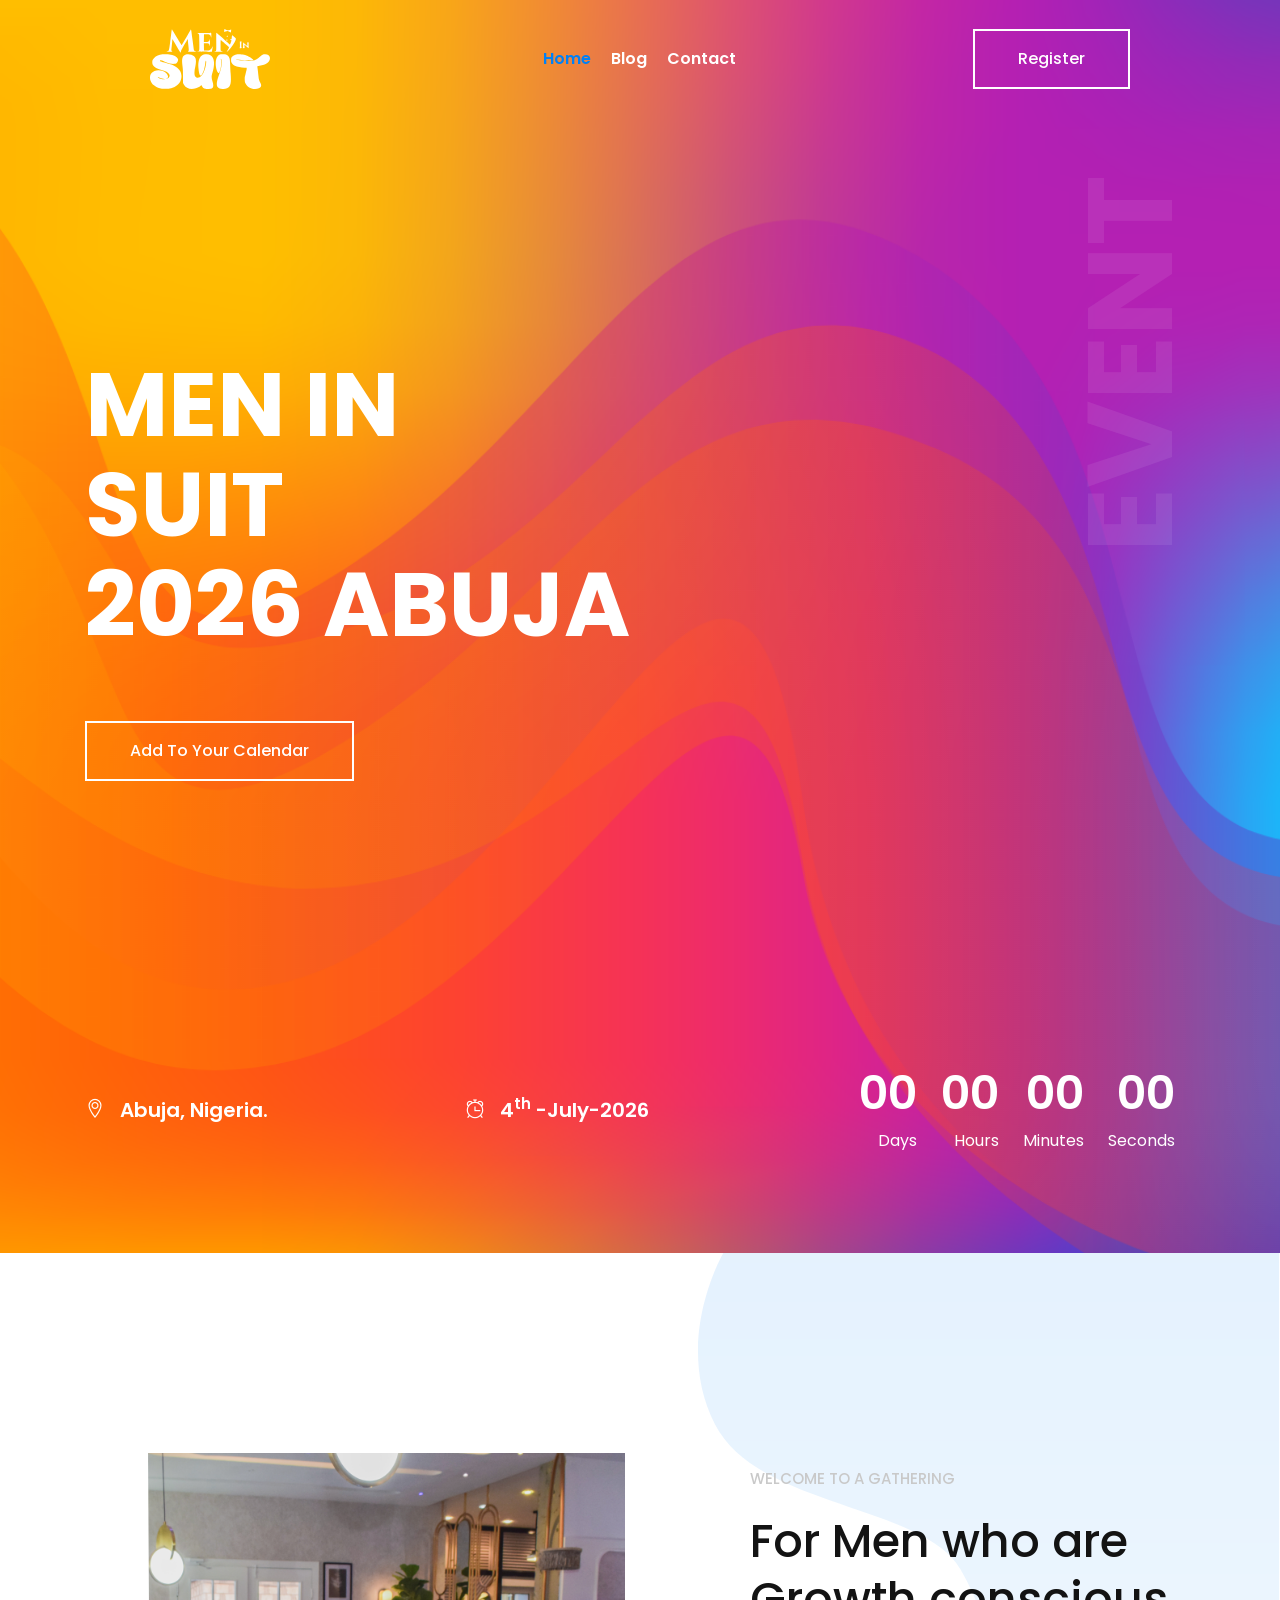
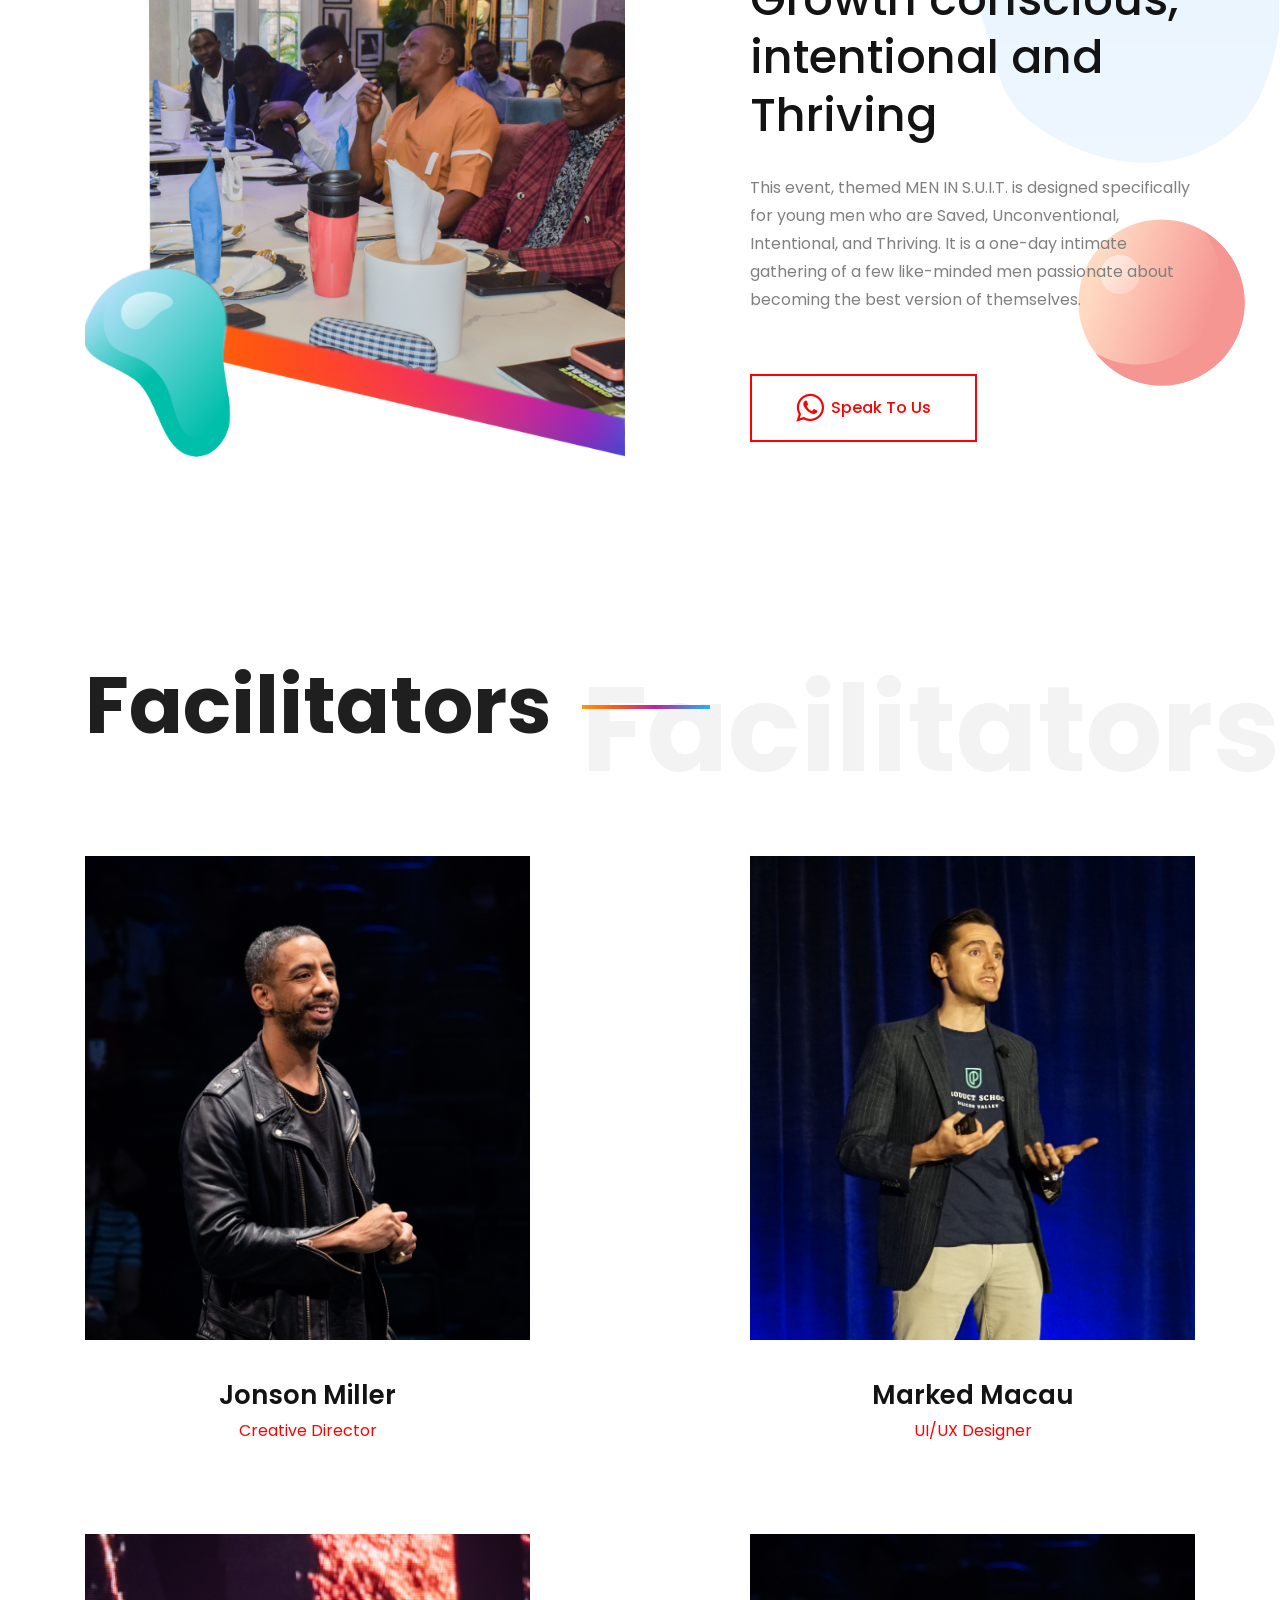
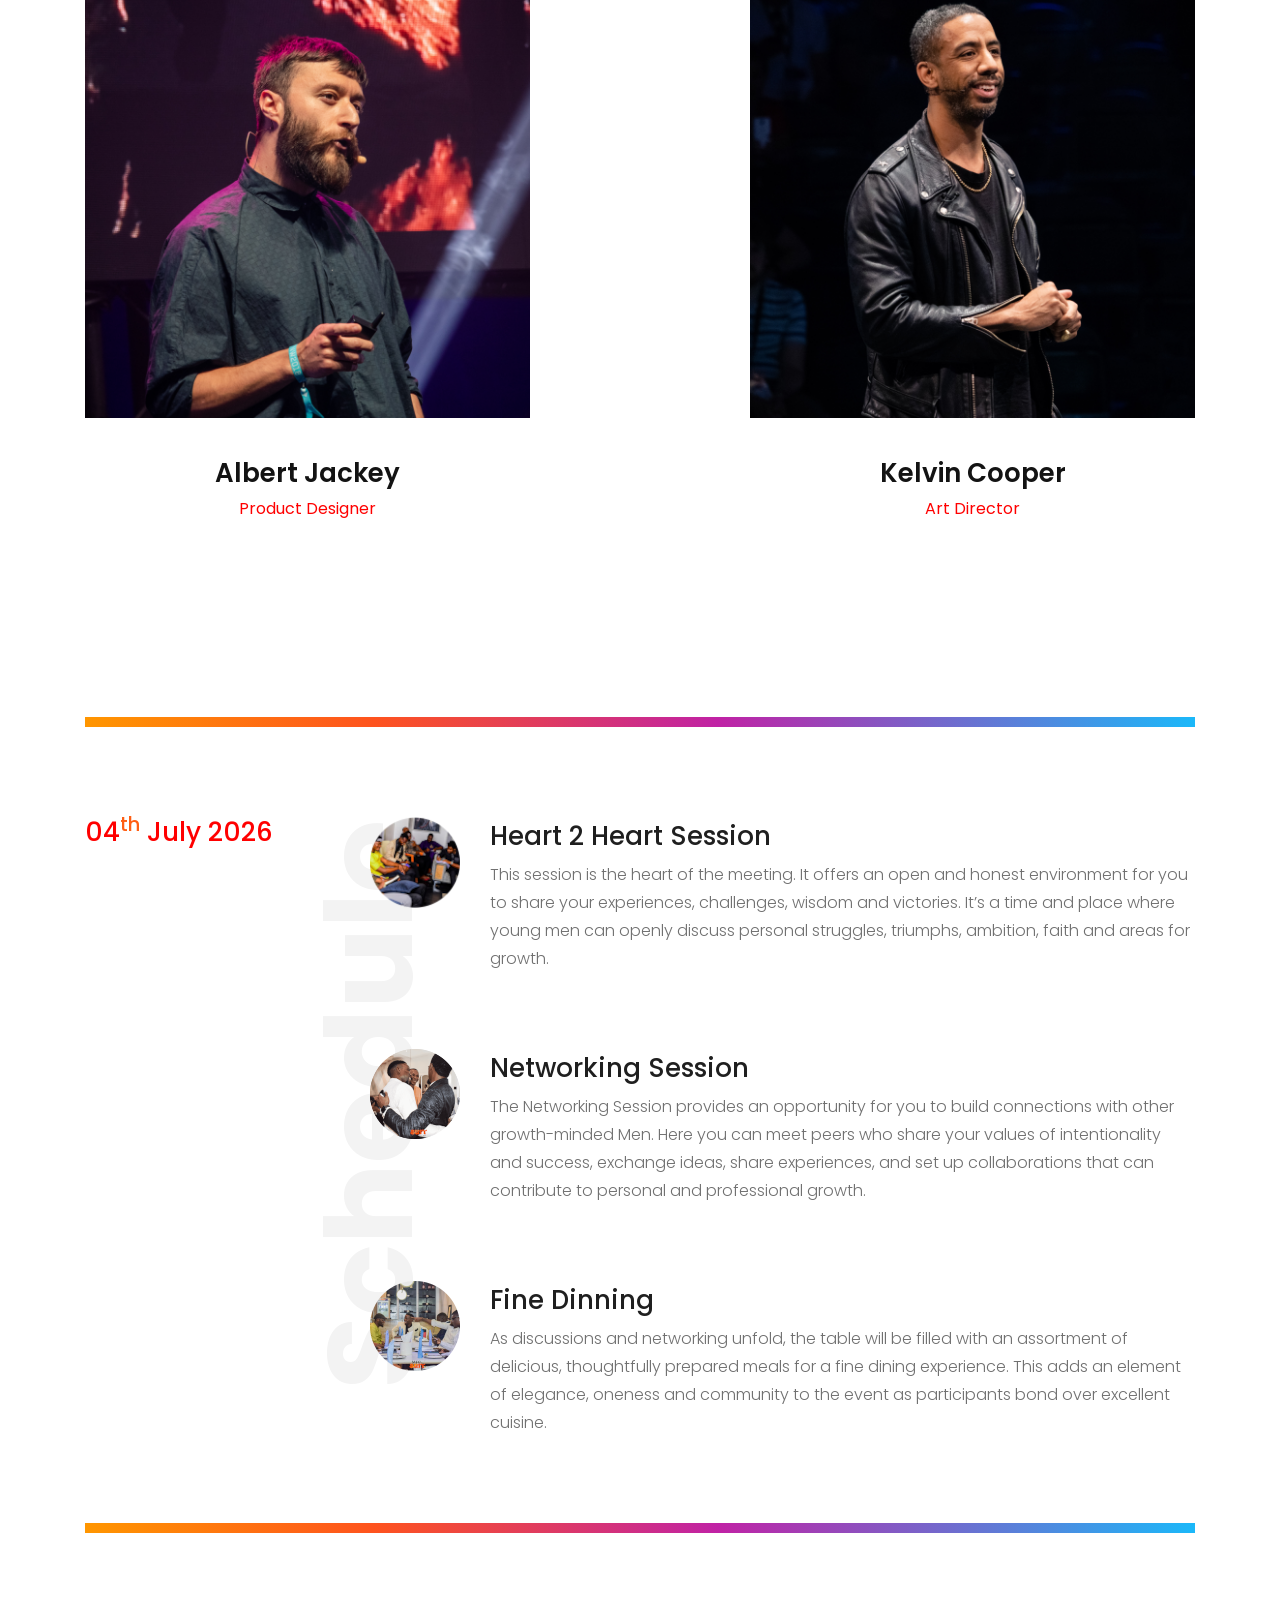
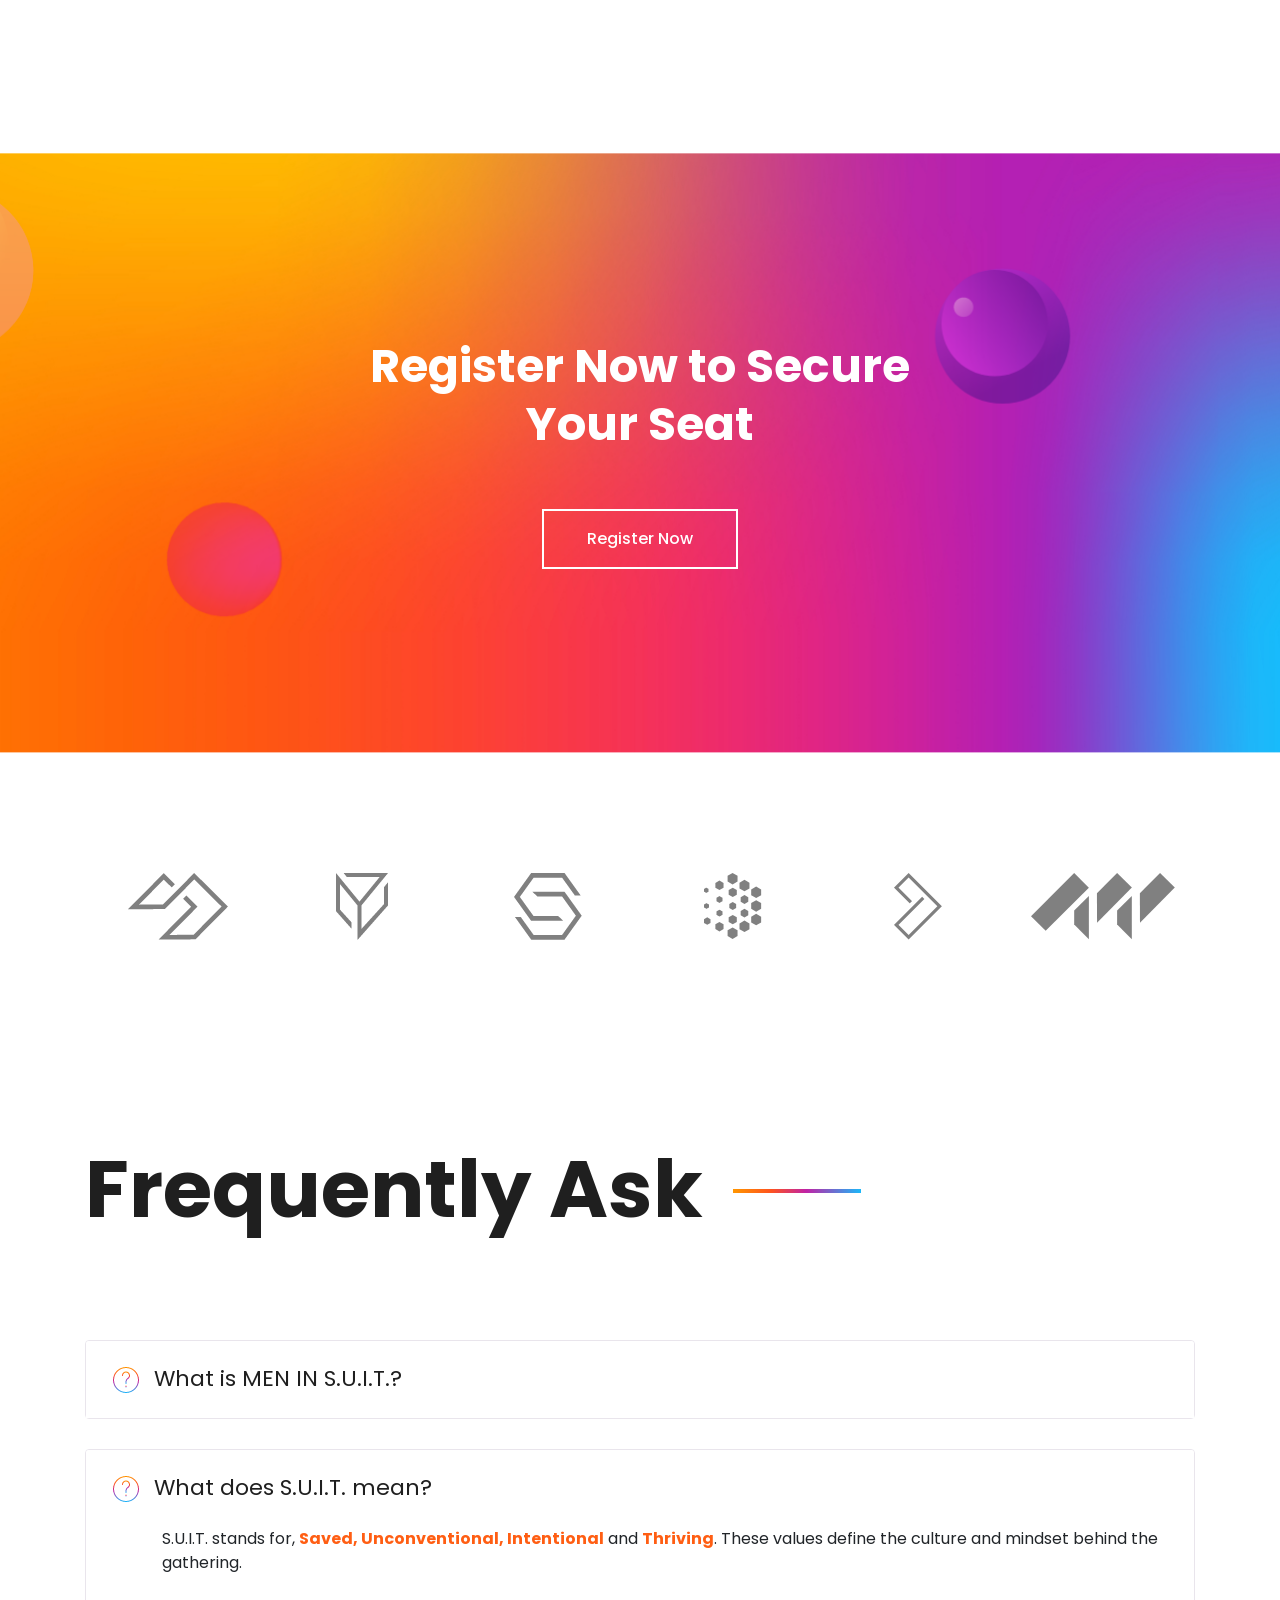
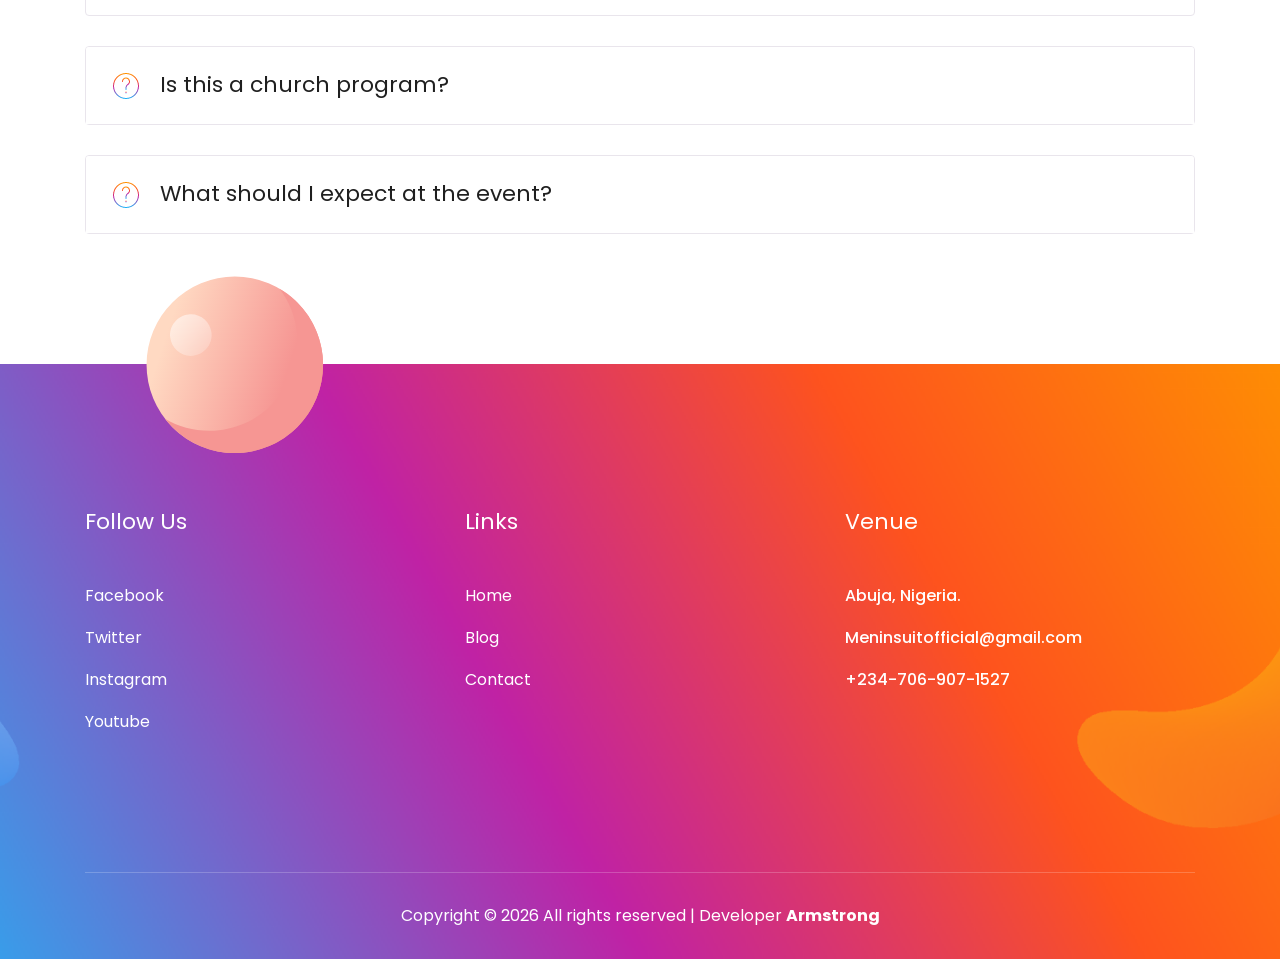
<file: index.html>
<!doctype html>
<html class="no-js" lang="zxx">

<head>
    <meta charset="utf-8">
    <meta http-equiv="x-ua-compatible" content="ie=edge">
    <title>Men In Suit -Abuja 2026</title>
    <meta name="description"
        content="This event, themed MEN IN S.U.I.T. is designed specifically for young men who are Saved, Unconventional, Intentional, and Thriving. It is an intimate gathering of a few like-minded individuals passionate about growth and accountability in the key areas of life">
    <meta name="viewport" content="width=device-width, initial-scale=1">


    <link rel="shortcut icon" type="image/x-icon" href="img/men_in_suit-white.svg">

    <!-- CSS here -->
    <link rel="stylesheet" href="css/bootstrap.min.css">
    <link rel="stylesheet" href="css/owl.carousel.min.css">
    <link rel="stylesheet" href="css/magnific-popup.css">
    <link rel="stylesheet" href="css/font-awesome.min.css">
    <link rel="stylesheet" href="css/themify-icons.css">
    <link rel="stylesheet" href="css/nice-select.css">
    <link rel="stylesheet" href="css/flaticon.css">
    <link rel="stylesheet" href="css/animate.css">
    <link rel="stylesheet" href="css/slicknav.css">
    <link rel="stylesheet" href="css/style.css">
    <!-- <link rel="stylesheet" href="css/responsive.css"> -->
</head>

<body>

    <!-- header-start -->
    <header>
        <div class="header-area ">
            <div id="sticky-header" class="main-header-area ">
                <div class="container-fluid p-0">
                    <div class="row align-items-center justify-content-between no-gutters">
                        <div class="col-xl-2 col-lg-2">
                            <div class="logo-img">
                                <a href="index.html">
                                    <img src="img/men_in_suit-white.svg" alt="logo">
                                </a>
                            </div>
                        </div>
                        <div class="col-xl-8 col-lg-8">
                            <div class="main-menu  d-none d-lg-block">
                                <nav>
                                    <ul id="navigation">
                                        <li><a class="active" href="index.html">home</a></li>

                                        <!-- Blog -->
                                        <!-- <li><a href="#">blog <i class="ti-angle-down"></i></a>
                                            <ul class="submenu">
                                                <li><a href="blog.html">blog</a></li>
                                                <li><a href="single-blog.html">single-blog</a></li>
                                            </ul>
                                        </li> -->
                                        <li><a href="blog.html">blog</a></li>
                                        <li><a href="contact.html">Contact</a></li>
                                    </ul>
                                </nav>
                            </div>
                        </div>
                        <div class="col-xl-2 col-lg-2 d-none d-lg-block">
                            <div class="buy_ticket">
                                <a target="_blank"
                                    href="https://docs.google.com/forms/d/e/1FAIpQLSczXBTQeU08DojbnmTJV39SnfMSW71d2-JocEUGeLIiaSmNew/viewform?usp=sharing&ouid=108986806600137059705"
                                    class="boxed-btn-white">Register</a>
                            </div>
                        </div>
                        <div class="col-12">
                            <div class="mobile_menu d-block d-lg-none"></div>
                        </div>
                    </div>
                </div>
            </div>
        </div>
    </header>
    <!-- header-end -->

    <!-- slider_area_start -->
    <div class="slider_area slider_bg_1">
        <div class="slider_text">
            <div class="container">
                <div class="position_relv">
                    <h1 class="opcity_text d-none d-lg-block">EVENT</h1>
                    <div class="row">
                        <div class="col-xl-9">
                            <div class="title_text">
                                <h3>MEN IN<br>
                                    SUIT <br>
                                    2026 ABUJA
                                </h3>
                                <a href="https://www.google.com/calendar/render?action=TEMPLATE&text=Men+in+Suit+Abuja&dates=20260704T120000/20260704T180000&&details=An+exclusive+gathering+of+highly+intentional+men.+NOTE:+Please+set+a+reminder+for+24+hours+before!&location=Abuja,+Nigeria"
                                    target="_blank" class="boxed-btn-white">
                                    Add to your Calendar
                                </a>
                            </div>
                        </div>
                    </div>
                </div>
            </div>
        </div>

        <div class="countDOwn_area">
            <div class="container">
                <div class="row align-items-center">
                    <div class="col-xl-4 col-md-6 col-lg-4">
                        <div class="single_date">
                            <i class="ti-location-pin"></i>
                            <span>Abuja, Nigeria.</span>
                        </div>
                    </div>
                    <div class="col-xl-3 col-md-6 col-lg-3">
                        <div class="single_date">
                            <i class="ti-alarm-clock"></i>
                            <span>4<sup class="white-text">th</sup> -July-2026</span>
                        </div>
                    </div>

                    <div class="col-xl-5 col-md-12 col-lg-5">
                        <span id="clock">
                            <!-- <div class="countdown_time">
                                <div class="single_countdown">
                                    <h3>%D</h3><span>days</span>
                                </div>
                                <div class="single_countdown">
                                    <h3>%H</h3><span>Hours</span>
                                </div>
                                <div class="single_countdown">
                                    <h3>%M</h3><span>Minutes</span>
                                </div>
                                <div class="single_countdown">
                                    <h3>%S</h3><span>Seconds</span>
                                </div>
                            </div> -->
                            <div class="countdown_time">
                                <div class="single_countdown">
                                    <h3 id="days">0</h3><span>Days</span>
                                </div>
                                <div class="single_countdown">
                                    <h3 id="hours">0</h3><span>Hours</span>
                                </div>
                                <div class="single_countdown">
                                    <h3 id="minutes">0</h3><span>Minutes</span>
                                </div>
                                <div class="single_countdown">
                                    <h3 id="seconds">0</h3><span>Seconds</span>
                                </div>
                            </div>
                        </span>
                    </div>

                </div>
            </div>
        </div>
    </div>
    <!-- slider_area_end -->

    <!-- about_area_start -->
    <div class="about_area">
        <div class="shape-1 d-none d-xl-block">
            <img src="img/about/shap1.png" alt="">
        </div>
        <div class="shape-2 d-none d-xl-block">
            <img src="img/about/shap2.png" alt="">
        </div>
        <div class="container">
            <div class="row align-items-center">
                <div class="col-xl-6 col-md-6">
                    <div class="about_thumb">
                        <img src="img/about/about-2.png" alt="">
                    </div>
                </div>
                <div class="col-xl-5 offset-xl-1 col-md-6">
                    <div class="about_info">
                        <div class="section_title">
                            <span class="sub_heading">Welcome To A Gathering</span>
                            <h3>For Men who are Growth conscious,
                                intentional and Thriving</h3>
                        </div>
                        <p>This event, themed MEN IN S.U.I.T. is designed specifically for young men who are Saved,
                            Unconventional, Intentional, and Thriving. It is a one-day intimate gathering of a few
                            like-minded men passionate about becoming the best version of themselves.</p>
                        <a target="_blank"
                            href="https://wa.me/2347069071527?text=Hello%2C%0Amy%20name%20is%20%5Bname%5D%0AI%27ll%20like%20to%20know%20more%20about%20men%20in%20suit%20Abuja%202026"
                            class="boxed-btn-red d-inline-flex align-items-center justify-content-center">
                            <i class="fa fa-whatsapp fa-2x mr-2"></i>
                            <span>Speak to Us</span>
                        </a>

                    </div>
                </div>
            </div>
        </div>
    </div>
    <!-- about_area_end -->

    <!-- speakers_start -->
    <div class="speakers_area">
        <h1 class="horizontal_text d-none d-lg-block">
            Facilitators
        </h1>
        <div class="container">
            <div class="row">
                <div class="col-xl-12">
                    <div class="serction_title_large mb-95">
                        <h3>
                            Facilitators
                        </h3>
                    </div>
                </div>
            </div>
            <div class="row">
                <div class="col-xl-5 col-md-6">
                    <div class="single_speaker">
                        <div class="speaker_thumb">
                            <img src="img/speakers/1.png" alt="">
                            <div class="hover_overlay">
                                <div class="social_icon">
                                    <a href="#"><i class="fa fa-facebook"></i></a>
                                    <a href="#"><i class="fa fa-instagram"></i></a>
                                    <a href="#"><i class="fa fa-twitter"></i></a>
                                </div>
                            </div>
                        </div>
                        <div class="speaker_name text-center">
                            <h3>Jonson Miller</h3>
                            <p>Creative Director</p>
                        </div>
                    </div>
                    <div class="single_speaker">
                        <div class="speaker_thumb">
                            <img src="img/speakers/3.png" alt="">
                            <div class="hover_overlay">
                                <div class="social_icon">
                                    <a href="#"><i class="fa fa-facebook"></i></a>
                                    <a href="#"><i class="fa fa-instagram"></i></a>
                                    <a href="#"><i class="fa fa-twitter"></i></a>
                                </div>
                            </div>
                        </div>
                        <div class="speaker_name text-center">
                            <h3>Albert Jackey</h3>
                            <p>Product Designer</p>
                        </div>
                    </div>
                </div>
                <div class="col-xl-5 offset-xl-2 col-md-6">
                    <div class="single_speaker">
                        <div class="speaker_thumb">
                            <img src="img/speakers/2.png" alt="">
                            <div class="hover_overlay">
                                <div class="social_icon">
                                    <a href="#"><i class="fa fa-facebook"></i></a>
                                    <a href="#"><i class="fa fa-instagram"></i></a>
                                    <a href="#"><i class="fa fa-twitter"></i></a>
                                </div>
                            </div>
                        </div>
                        <div class="speaker_name text-center">
                            <h3>Marked Macau</h3>
                            <p>UI/UX Designer</p>
                        </div>
                    </div>
                    <div class="single_speaker">
                        <div class="speaker_thumb">
                            <img src="img/speakers/1.png" alt="">
                            <div class="hover_overlay">
                                <div class="social_icon">
                                    <a href="#"><i class="fa fa-facebook"></i></a>
                                    <a href="#"><i class="fa fa-instagram"></i></a>
                                    <a href="#"><i class="fa fa-twitter"></i></a>
                                </div>
                            </div>
                        </div>
                        <div class="speaker_name text-center">
                            <h3>Kelvin Cooper</h3>
                            <p>Art Director</p>
                        </div>
                    </div>
                </div>
            </div>
        </div>
    </div>
    <!-- speakers_end-->

    <!-- event_area_start -->
    <div class="event_area">
        <h1 class="vr_text d-none d-lg-block">Schedule</h1>
        <div class="container">
            <div class="double_line">
                <div class="row">
                    <div class="col-xl-3 col-lg-3">
                        <div class="date">
                            <h3>04<sup>th</sup> July 2026</h3>
                        </div>
                    </div>
                    <div class="col-xl-9 col-lg-9">
                        <div class="single_speaker">
                            <img src="img/schedule/heart-to-heart2.png" alt="">
                            <div class="speaker-name">
                                <div class="heading d-flex justify-content-between align-items-center">
                                    <span>Heart 2 Heart Session</span>
                                    <!-- <div class="time">
                                        10-11 am
                                    </div> -->
                                </div>
                                <p>This session is the heart of the meeting. It offers an open and honest environment
                                    for you to share your experiences, challenges, wisdom and victories. It’s a time and
                                    place where young men can openly discuss personal struggles, triumphs, ambition,
                                    faith and areas for growth.</p>
                            </div>
                        </div>
                        <div class="single_speaker">
                            <img src="img/schedule/networking2.png" alt="">
                            <div class="speaker-name">
                                <div class="heading d-flex justify-content-between align-items-center">
                                    <span>Networking Session</span>
                                    <!-- <div class="time">
                                        12-1.00 pm
                                    </div> -->
                                </div>
                                <p>The Networking Session provides an opportunity for you to build connections with
                                    other growth-minded Men. Here you can meet peers who share your values of
                                    intentionality and success, exchange ideas, share experiences, and set up
                                    collaborations that can contribute to personal and professional growth.</p>
                            </div>
                        </div>
                        <div class="single_speaker">
                            <img src="img/schedule/fine-dining2.png" alt="">
                            <div class="speaker-name">
                                <div class="heading d-flex justify-content-between align-items-center">
                                    <span>Fine Dinning</span>
                                    <!-- <div class="time">
                                        2.30-4.00 pm
                                    </div> -->
                                </div>
                                <p>As discussions and networking unfold, the table will be filled with an assortment of
                                    delicious, thoughtfully prepared meals for a fine dining experience. This adds an
                                    element of elegance, oneness and community to the event as participants bond over
                                    excellent cuisine.</p>
                            </div>
                        </div>
                    </div>
                </div>
            </div>
        </div>
    </div>
    <!-- event_area_end -->


    <!-- resister_book_start -->
    <div class="resister_book resister_bg_1">
        <div class="container">
            <div class="row">
                <div class="col-xl-12">
                    <div class="resister_text text-center">
                        <h3>Register Now to Secure <br>
                            Your Seat</h3>
                        <a target="_blank"
                            href="https://docs.google.com/forms/d/e/1FAIpQLSczXBTQeU08DojbnmTJV39SnfMSW71d2-JocEUGeLIiaSmNew/viewform?usp=sharing&ouid=108986806600137059705"
                            class="boxed-btn-white">Register Now</a>
                    </div>
                </div>
            </div>
        </div>
    </div>
    <!-- resister_book_end -->

    <!-- brand_area_start -->
    <div class="brand_area">
        <div class="container">
            <div class="row">
                <div class="col-xl-12">
                    <div class="brand_active owl-carousel">
                        <div class="single_brand text-center">
                            <img src="img/barnd/1.png" alt="">
                        </div>
                        <div class="single_brand text-center">
                            <img src="img/barnd/2.png" alt="">
                        </div>
                        <div class="single_brand text-center">
                            <img src="img/barnd/3.png" alt="">
                        </div>
                        <div class="single_brand text-center">
                            <img src="img/barnd/4.png" alt="">
                        </div>
                        <div class="single_brand text-center">
                            <img src="img/barnd/5.png" alt="">
                        </div>
                        <div class="single_brand text-center">
                            <img src="img/barnd/6.png" alt="">
                        </div>
                    </div>
                </div>
            </div>
        </div>
    </div>
    <!-- brand_area_end -->

    <!-- faq_area_Start -->
    <div class="faq_area">
        <div class="container">
            <div class="row">
                <div class="col-xl-12">
                    <div class="serction_title_large mb-95">
                        <h3>
                            Frequently Ask
                        </h3>
                    </div>
                </div>
            </div>
            <div class="row">
                <div class="col-xl-12">
                    <div id="accordion">
                        <div class="card">
                            <div class="card-header" id="headingTwo">
                                <h5 class="mb-0">
                                    <button class="btn btn-link collapsed" data-toggle="collapse"
                                        data-target="#collapseTwo" aria-expanded="false" aria-controls="collapseTwo">

                                        <img src="img/barnd/info.png" alt="">What is MEN IN S.U.I.T.?
                                    </button>
                                </h5>
                            </div>
                            <div id="collapseTwo" class="collapse" aria-labelledby="headingTwo" data-parent="#accordion"
                                style="">
                                <div class="card-body">
                                    MEN IN S.U.I.T. is a one-day gathering designed for men who are <b>Saved,
                                        Unconventional, Intentional, and Thriving</b>. It is a space for
                                    growth-conscious men to connect, learn, build accountability, and become better in
                                    every area of life.
                                </div>
                            </div>
                        </div>
                        <div class="card">
                            <div class="card-header" id="headingOne">
                                <h5 class="mb-0">
                                    <button class="btn btn-link" data-toggle="collapse" data-target="#collapseOne"
                                        aria-expanded="true" aria-controls="collapseOne">
                                        <img src="img/barnd/info.png" alt="">What does S.U.I.T. mean?
                                    </button>
                                </h5>
                            </div>
                            <div id="collapseOne" class="collapse show" aria-labelledby="headingOne"
                                data-parent="#accordion" style="">
                                <div class="card-body">
                                    S.U.I.T. stands for,
                                    <b>Saved,
                                        Unconventional,
                                        Intentional</b> and
                                    <b>Thriving</b>.
                                    These values define the culture and mindset behind the gathering.
                                </div>
                            </div>
                        </div>
                        <div class="card">
                            <div class="card-header" id="headingThree">
                                <h5 class="mb-0">
                                    <button class="btn btn-link collapsed" data-toggle="collapse"
                                        data-target="#collapseThree" aria-expanded="false"
                                        aria-controls="collapseThree">
                                        <img src="img/barnd/info.png" alt=""> Is this a church program?
                                    </button>
                                </h5>
                            </div>
                            <div id="collapseThree" class="collapse" aria-labelledby="headingThree"
                                data-parent="#accordion" style="">
                                <div class="card-body">
                                    No. While MEN IN S.U.I.T. embraces godly values and intentional living, it is not a
                                    conventional church program. It is a transformational gathering focused on growth,
                                    brotherhood, accountability, and purpose.
                                </div>
                            </div>
                        </div>
                        <div class="card">
                            <div class="card-header" id="heading_4">
                                <h5 class="mb-0">
                                    <button class="btn btn-link collapsed" data-toggle="collapse"
                                        data-target="#collapse_4" aria-expanded="false" aria-controls="collapse_4">
                                        <img src="img/barnd/info.png" alt=""> What should I expect at the event?
                                    </button>
                                </h5>
                            </div>
                            <div id="collapse_4" class="collapse" aria-labelledby="heading_4" data-parent="#accordion"
                                style="">
                                <div class="card-body">
                                    Expect:
                                    <ul style="padding-left: 30px;">
                                        <li style="list-style: disc;">Real conversations</li>
                                        <li style="list-style: disc;">Inspiring speakers</li>
                                        <li style="list-style: disc;">Networking opportunities</li>
                                        <li style="list-style: disc;">Brotherhood and accountability</li>
                                        <li style="list-style: disc;">Growth-centered discussions</li>
                                        <li style="list-style: disc;">A premium and intentional atmosphere</li>
                                    </ul>
                                </div>
                            </div>
                        </div>
                    </div>
                </div>
            </div>
        </div>
    </div>
    <!-- faq_area_end -->

    <!-- footer_start -->
    <footer class="footer footer_bg_1">
        <div class="circle_ball d-none d-lg-block">
            <img src="img/banner/footer_ball.png" alt="">
        </div>
        <div class="footer_top">
            <div class="container">
                <div class="row">
                    <div class="col-xl-4 col-md-4 col-lg-4">
                        <div class="footer_widget">
                            <h3 class="footer_title">
                                Follow Us
                            </h3>
                            <ul>
                                <li><a target="_blank" href="#">Facebook</a></li>
                                <li><a target="_blank" href="#">Twitter</a></li>
                                <li><a target="_blank"
                                        href="https://www.instagram.com/official_meninsuit/">Instagram</a></li>
                                <li><a target="_blank" href="#">Youtube</a></li>
                            </ul>

                        </div>
                    </div>
                    <div class="col-xl-4 col-md-4 col-lg-4">
                        <div class="footer_widget">
                            <h3 class="footer_title">
                                Links
                            </h3>
                            <ul>
                                <li><a href="index.html">Home</a></li>
                                <li><a href="blog.html">Blog</a></li>
                                <li><a href="contact.html">Contact</a></li>
                            </ul>
                        </div>
                    </div>
                    <div class="col-xl-4 col-md-4 col-lg-4">
                        <div class="footer_widget">
                            <h3 class="footer_title">
                                Venue
                            </h3>
                            <p>
                                Abuja, Nigeria. <br>
                                <a class="white-text blue-on-hover"
                                    href="mailto:meninsuitofficial@gmail.com?subject=Men%20in%20Suit%20Inquiry&body=Hello%20Men%20in%20Suit,">Meninsuitofficial@gmail.com</a><br>
                                <a class="white-text blue-on-hover" href="tel:+2347069071527">+234-706-907-1527</a>

                            </p>
                        </div>
                    </div>
                </div>
            </div>
        </div>
        <div class="copy-right_text">
            <div class="container">
                <div class="footer_border"></div>
                <div class="row">
                    <div class="col-xl-12">
                        <p class="copy_right text-center">
                            <!-- Link back to Colorlib can't be removed. Template is licensed under CC BY 3.0. -->
                            Copyright &copy;
                            2026 All rights reserved | Developer <b><a
                                    href="https://armstrong-aisosa.github.io/personal-react-portfolio/"
                                    target="_blank">Armstrong</a></b>
                        </p>
                    </div>
                </div>
            </div>
        </div>
    </footer>
    <!-- footer_end -->






    <!-- JS here -->
    <script src="js/vendor/modernizr-3.5.0.min.js"></script>
    <script src="js/vendor/jquery-1.12.4.min.js"></script>
    <script src="js/popper.min.js"></script>
    <script src="js/bootstrap.min.js"></script>
    <script src="js/owl.carousel.min.js"></script>
    <script src="js/isotope.pkgd.min.js"></script>
    <script src="js/ajax-form.js"></script>
    <script src="js/waypoints.min.js"></script>
    <script src="js/jquery.counterup.min.js"></script>
    <script src="js/imagesloaded.pkgd.min.js"></script>
    <script src="js/scrollIt.js"></script>
    <script src="js/jquery.scrollUp.min.js"></script>
    <script src="js/wow.min.js"></script>
    <script src="js/nice-select.min.js"></script>
    <script src="js/jquery.slicknav.min.js"></script>
    <script src="js/jquery.magnific-popup.min.js"></script>
    <script src="js/jquery.countdown.js"></script>
    <script src="js/plugins.js"></script>

    <!--contact js-->
    <script src="js/contact.js"></script>
    <script src="js/jquery.ajaxchimp.min.js"></script>
    <script src="js/jquery.form.js"></script>
    <script src="js/jquery.validate.min.js"></script>
    <script src="js/mail-script.js"></script>

    <script src="js/main.js"></script>

    <!-- Clock Logic -->
    <script src="js/clock-countdown-logic.js"></script>

</body>

</html>
</file>
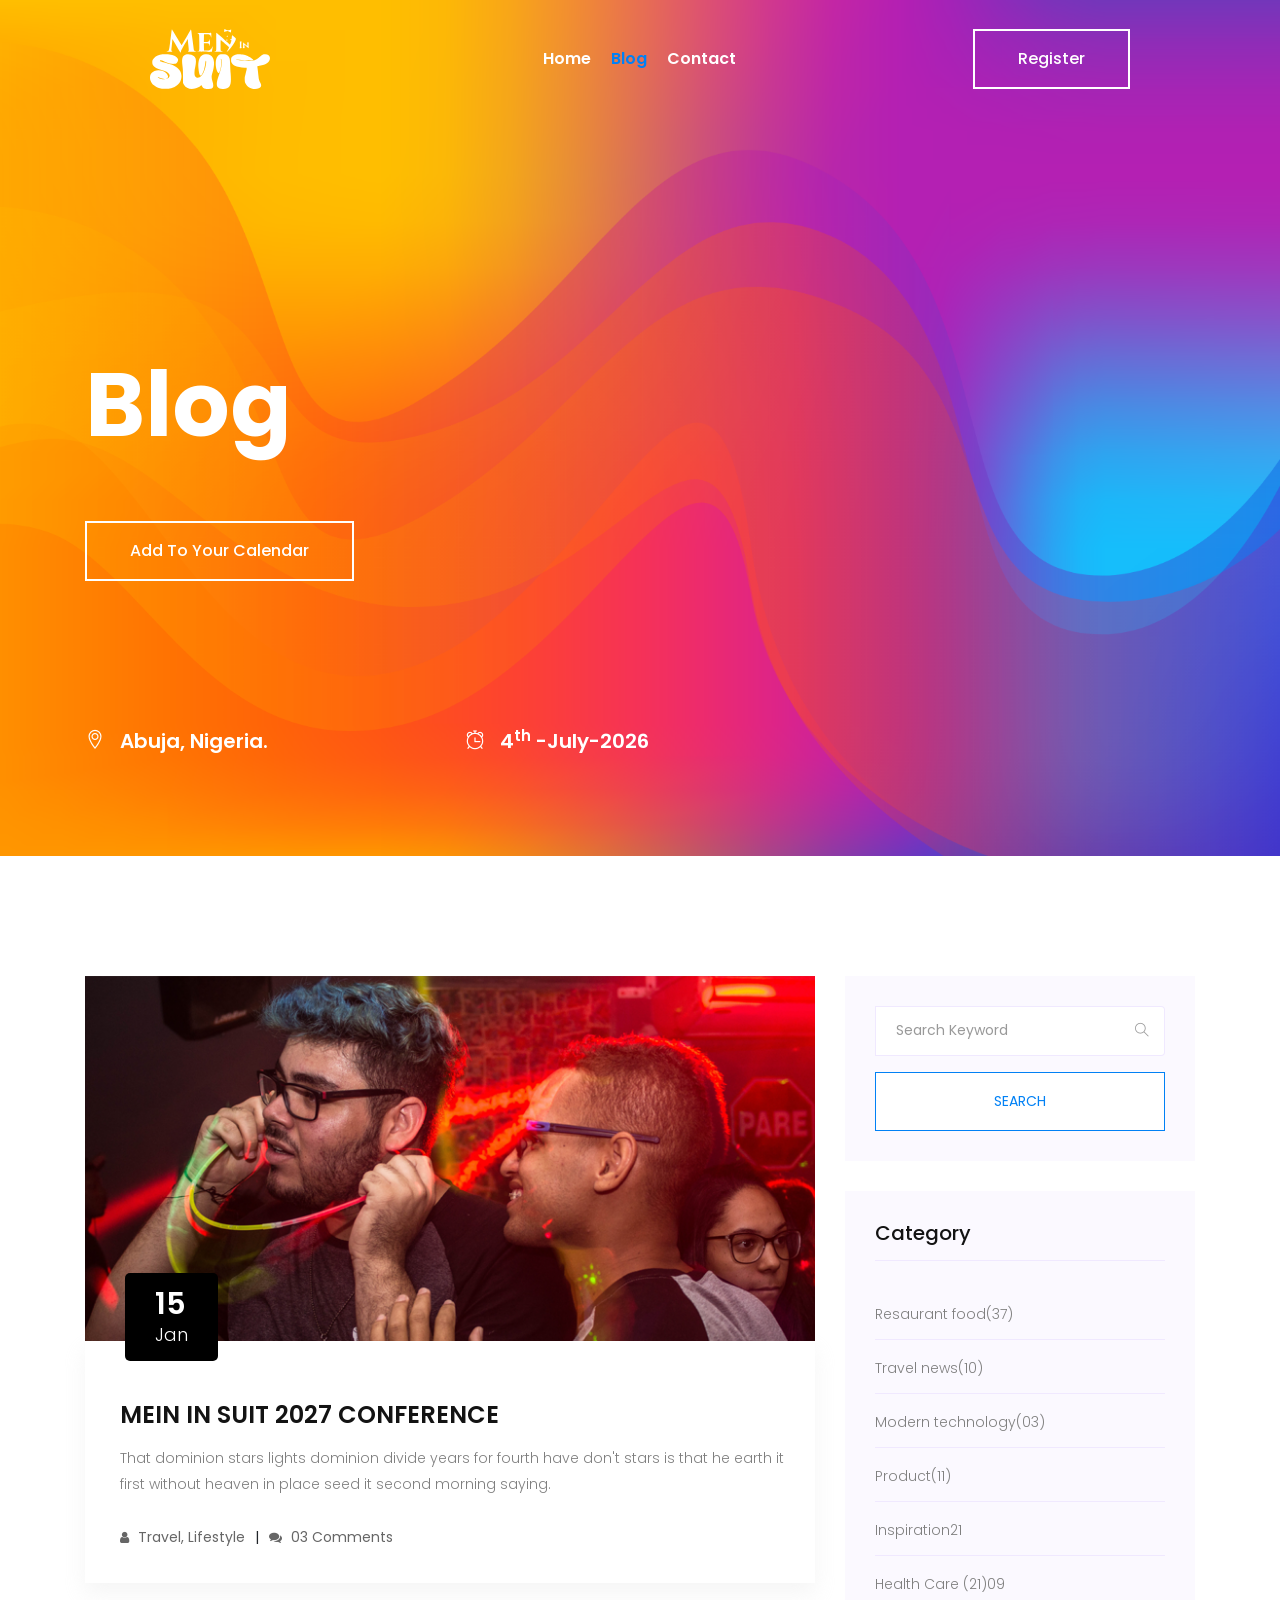
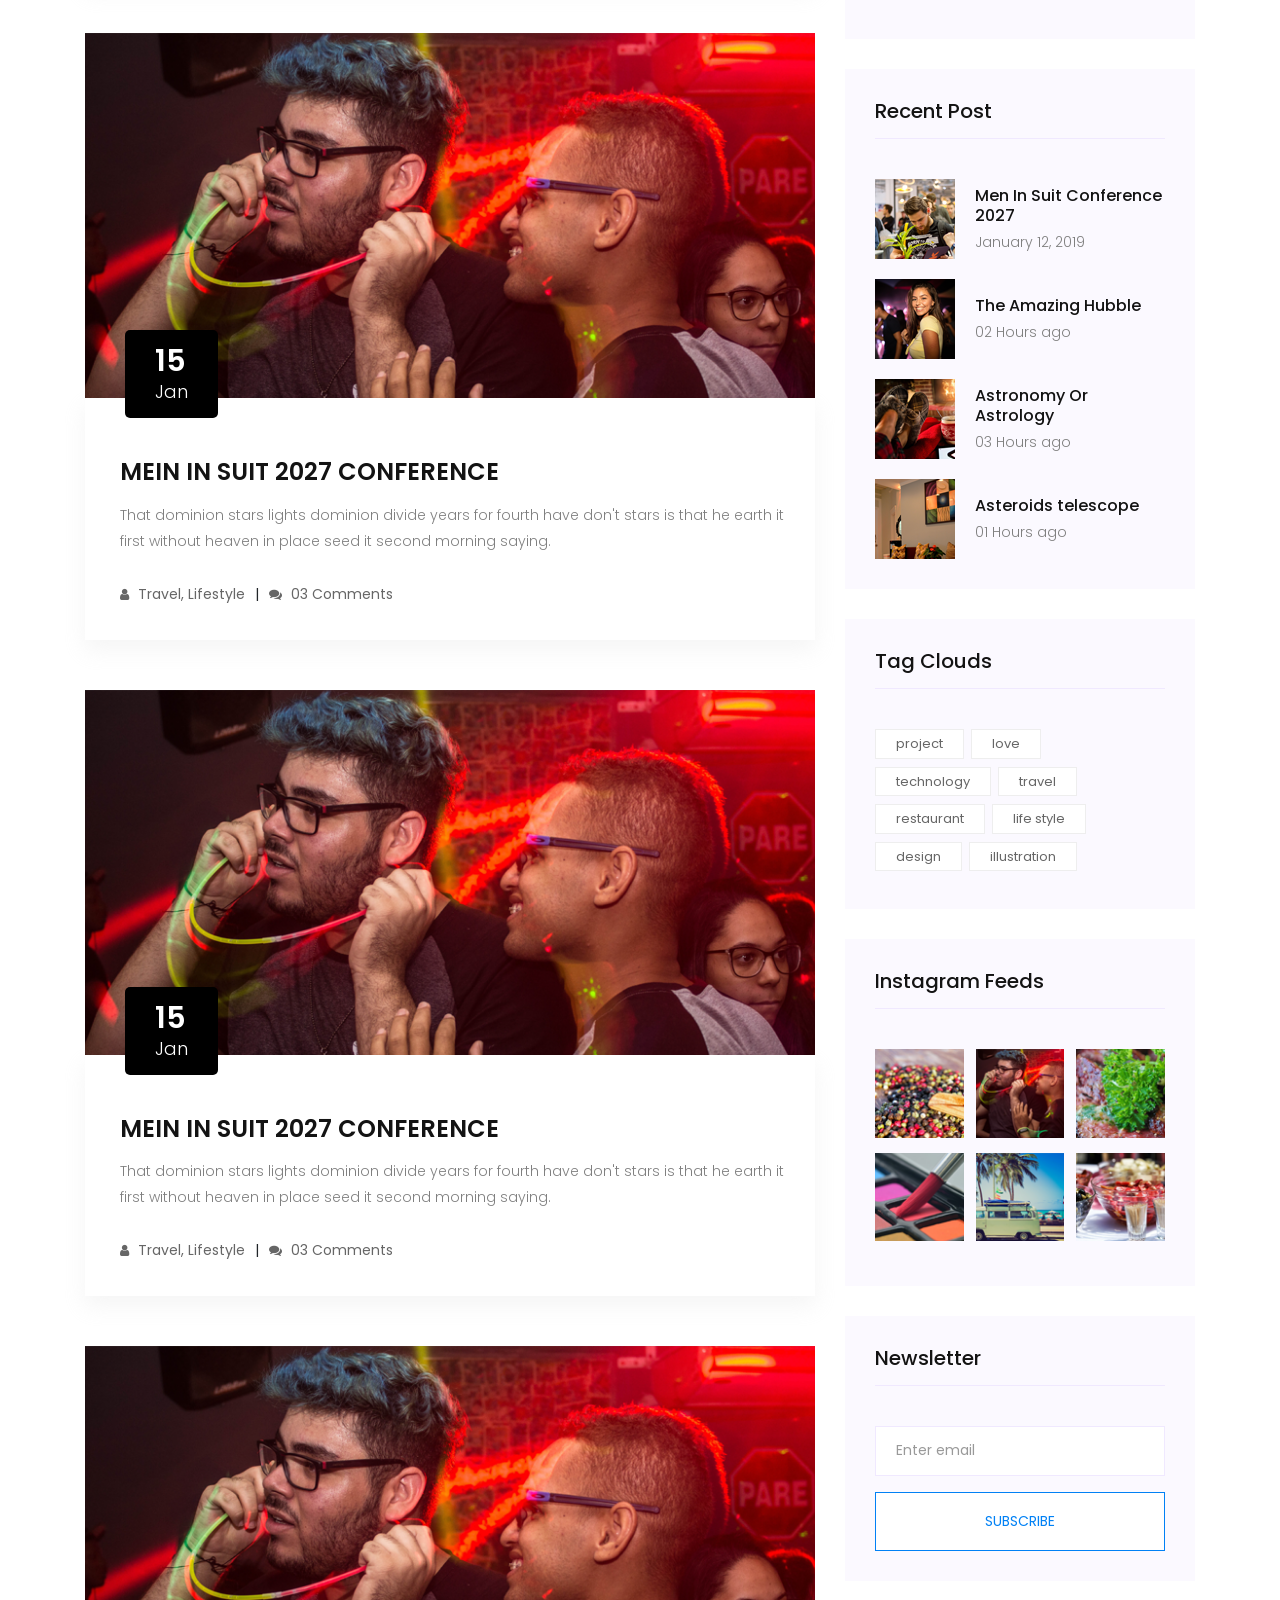
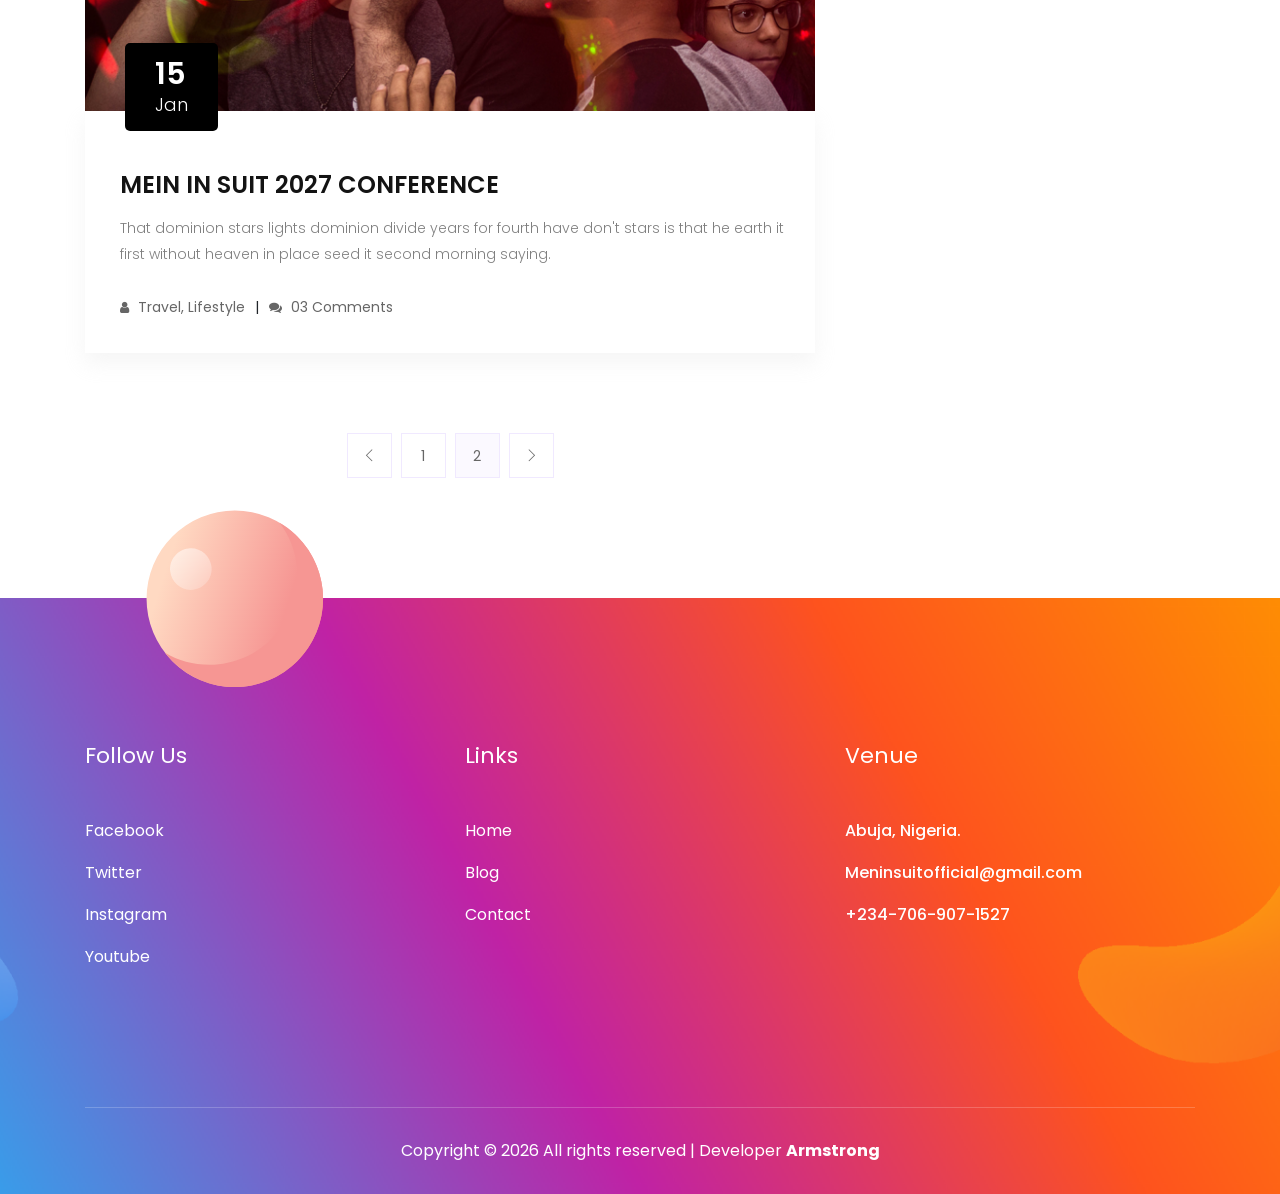
<file: blog.html>
<!doctype html>
<html class="no-js" lang="zxx">

<head>
    <meta charset="utf-8">
    <meta http-equiv="x-ua-compatible" content="ie=edge">
    <title>Men In Suit -Abuja 2026</title>
    <meta name="description" content="This event, themed MEN IN S.U.I.T. is designed specifically for young men who are Saved, Unconventional, Intentional, and Thriving. It is an intimate gathering of a few like-minded individuals passionate about growth and accountability in the key areas of life">

    <meta name="viewport" content="width=device-width, initial-scale=1">

    <link rel="shortcut icon" type="image/x-icon" href="img/men_in_suit-white.svg">

    <!-- CSS here -->
    <link rel="stylesheet" href="css/bootstrap.min.css">
    <link rel="stylesheet" href="css/owl.carousel.min.css">
    <link rel="stylesheet" href="css/magnific-popup.css">
    <link rel="stylesheet" href="css/font-awesome.min.css">
    <link rel="stylesheet" href="css/themify-icons.css">
    <link rel="stylesheet" href="css/nice-select.css">
    <link rel="stylesheet" href="css/flaticon.css">
    <link rel="stylesheet" href="css/animate.css">
    <link rel="stylesheet" href="css/slicknav.css">
    <link rel="stylesheet" href="css/style.css">
    <!-- <link rel="stylesheet" href="css/responsive.css"> -->
</head>

<body>

    <!-- header-start -->
    <header>
        <div class="header-area ">
            <div id="sticky-header" class="main-header-area ">
                <div class="container-fluid p-0">
                    <div class="row align-items-center justify-content-between no-gutters">
                        <div class="col-xl-2 col-lg-2">
                            <div class="logo-img">
                                <a href="index.html">
                                    <img src="img/men_in_suit-white.svg" alt="logo">
                                </a>
                            </div>
                        </div>
                        <div class="col-xl-8 col-lg-8">
                            <div class="main-menu  d-none d-lg-block">
                                <nav>
                                    <ul id="navigation">
                                        <li><a href="index.html">home</a></li>

                                        <!-- Blog -->
                                        <!-- <li><a href="#">blog <i class="ti-angle-down"></i></a>
                                            <ul class="submenu">
                                                <li><a href="blog.html">blog</a></li>
                                                <li><a href="single-blog.html">single-blog</a></li>
                                            </ul>
                                        </li> -->
                                        <li><a class="active" href="blog.html">blog</a></li>
                                        <li><a href="contact.html">Contact</a></li>
                                    </ul>
                                </nav>
                            </div>
                        </div>
                        <div class="col-xl-2 col-lg-2 d-none d-lg-block">
                            <div class="buy_ticket">
                                <a target="_blank"
                                    href="https://docs.google.com/forms/d/e/1FAIpQLSczXBTQeU08DojbnmTJV39SnfMSW71d2-JocEUGeLIiaSmNew/viewform?usp=sharing&ouid=108986806600137059705"
                                    class="boxed-btn-white">Register</a>
                            </div>
                        </div>
                        <div class="col-12">
                            <div class="mobile_menu d-block d-lg-none"></div>
                        </div>
                    </div>
                </div>
            </div>
        </div>
    </header>
    <!-- header-end -->

    <!-- slider_area_start -->
    <div class="slider_area slider_bg_1">
        <div class="slider_text">
            <div class="container">
                <div class="position_relv">
                    <div class="row">
                        <div class="col-xl-8">
                            <div class="title_text title_text2 ">
                                <h3>Blog</h3>
                                <a href="https://www.google.com/calendar/render?action=TEMPLATE&text=Men+in+Suit+Abuja&dates=20260704T120000/20260704T180000&&details=An+exclusive+gathering+of+highly+intentional+men.+NOTE:+Please+set+a+reminder+for+24+hours+before!&location=Abuja,+Nigeria"
                                    target="_blank" class="boxed-btn-white">
                                    Add to your Calendar
                                </a>
                            </div>
                        </div>
                    </div>
                </div>
            </div>
        </div>
        <div class="countDOwn_area">
            <div class="container">
                <div class="row align-items-center">
                    <div class="col-xl-4 col-md-6 col-lg-4">
                        <div class="single_date">
                            <i class="ti-location-pin"></i>
                            <span>Abuja, Nigeria.</span>
                        </div>
                    </div>
                    <div class="col-xl-3 col-md-6 col-lg-3">
                        <div class="single_date">
                            <i class="ti-alarm-clock"></i>
                            <span>4<sup class="white-text">th</sup> -July-2026</span>
                        </div>
                    </div>
                    <div class="col-xl-5 col-md-12 col-lg-5">
                        <span id="clock"></span>
                    </div>

                </div>
            </div>
        </div>
    </div>
    <!-- slider_area_end -->


    <!--================Blog Area =================-->
    <section class="blog_area section-padding">
        <div class="container">
            <div class="row">
                <div class="col-lg-8 mb-5 mb-lg-0">
                    <div class="blog_left_sidebar">

                        <article class="blog_item">
                            <div class="blog_item_img">
                                <img class="card-img rounded-0" src="img/blog/single_blog_1.png" alt="">
                                <a href="#" class="blog_item_date">
                                    <h3>15</h3>
                                    <p>Jan</p>
                                </a>
                            </div>

                            <div class="blog_details">
                                <a class="d-inline-block" href="single-blog.html">
                                    <h2>MEIN IN SUIT 2027 CONFERENCE</h2>
                                </a>
                                <p>That dominion stars lights dominion divide years for fourth have don't stars is that
                                    he earth it first without heaven in place seed it second morning saying.</p>
                                <ul class="blog-info-link">
                                    <li><a href="#"><i class="fa fa-user"></i> Travel, Lifestyle</a></li>
                                    <li><a href="#"><i class="fa fa-comments"></i> 03 Comments</a></li>
                                </ul>
                            </div>
                        </article>

                        <article class="blog_item">
                            <div class="blog_item_img">
                                <img class="card-img rounded-0" src="img/blog/single_blog_1.png" alt="">
                                <a href="#" class="blog_item_date">
                                    <h3>15</h3>
                                    <p>Jan</p>
                                </a>
                            </div>

                            <div class="blog_details">
                                <a class="d-inline-block" href="single-blog.html">
                                    <h2>MEIN IN SUIT 2027 CONFERENCE</h2>
                                </a>
                                <p>That dominion stars lights dominion divide years for fourth have don't stars is that
                                    he earth it first without heaven in place seed it second morning saying.</p>
                                <ul class="blog-info-link">
                                    <li><a href="#"><i class="fa fa-user"></i> Travel, Lifestyle</a></li>
                                    <li><a href="#"><i class="fa fa-comments"></i> 03 Comments</a></li>
                                </ul>
                            </div>
                        </article>


                        <article class="blog_item">
                            <div class="blog_item_img">
                                <img class="card-img rounded-0" src="img/blog/single_blog_1.png" alt="">
                                <a href="#" class="blog_item_date">
                                    <h3>15</h3>
                                    <p>Jan</p>
                                </a>
                            </div>

                            <div class="blog_details">
                                <a class="d-inline-block" href="single-blog.html">
                                    <h2>MEIN IN SUIT 2027 CONFERENCE</h2>
                                </a>
                                <p>That dominion stars lights dominion divide years for fourth have don't stars is that
                                    he earth it first without heaven in place seed it second morning saying.</p>
                                <ul class="blog-info-link">
                                    <li><a href="#"><i class="fa fa-user"></i> Travel, Lifestyle</a></li>
                                    <li><a href="#"><i class="fa fa-comments"></i> 03 Comments</a></li>
                                </ul>
                            </div>
                        </article>


                        <article class="blog_item">
                            <div class="blog_item_img">
                                <img class="card-img rounded-0" src="img/blog/single_blog_1.png" alt="">
                                <a href="#" class="blog_item_date">
                                    <h3>15</h3>
                                    <p>Jan</p>
                                </a>
                            </div>

                            <div class="blog_details">
                                <a class="d-inline-block" href="single-blog.html">
                                    <h2>MEIN IN SUIT 2027 CONFERENCE</h2>
                                </a>
                                <p>That dominion stars lights dominion divide years for fourth have don't stars is that
                                    he earth it first without heaven in place seed it second morning saying.</p>
                                <ul class="blog-info-link">
                                    <li><a href="#"><i class="fa fa-user"></i> Travel, Lifestyle</a></li>
                                    <li><a href="#"><i class="fa fa-comments"></i> 03 Comments</a></li>
                                </ul>
                            </div>
                        </article>


                        <nav class="blog-pagination justify-content-center d-flex">
                            <ul class="pagination">
                                <li class="page-item">
                                    <a href="#" class="page-link" aria-label="Previous">
                                        <i class="ti-angle-left"></i>
                                    </a>
                                </li>
                                <li class="page-item">
                                    <a href="#" class="page-link">1</a>
                                </li>
                                <li class="page-item active">
                                    <a href="#" class="page-link">2</a>
                                </li>
                                <li class="page-item">
                                    <a href="#" class="page-link" aria-label="Next">
                                        <i class="ti-angle-right"></i>
                                    </a>
                                </li>
                            </ul>
                        </nav>
                    </div>
                </div>
                <div class="col-lg-4">
                    <div class="blog_right_sidebar">
                        <aside class="single_sidebar_widget search_widget">
                            <form action="#">
                                <div class="form-group">
                                    <div class="input-group mb-3">
                                        <input type="text" class="form-control" placeholder='Search Keyword'
                                            onfocus="this.placeholder = ''"
                                            onblur="this.placeholder = 'Search Keyword'">
                                        <div class="input-group-append">
                                            <button class="btn" type="button"><i class="ti-search"></i></button>
                                        </div>
                                    </div>
                                </div>
                                <button class="button rounded-0 primary-bg text-white w-100 btn_1 boxed-btn"
                                    type="submit">Search</button>
                            </form>
                        </aside>

                        <aside class="single_sidebar_widget post_category_widget">
                            <h4 class="widget_title">Category</h4>
                            <ul class="list cat-list">
                                <li>
                                    <a href="#" class="d-flex">
                                        <p>Resaurant food</p>
                                        <p>(37)</p>
                                    </a>
                                </li>
                                <li>
                                    <a href="#" class="d-flex">
                                        <p>Travel news</p>
                                        <p>(10)</p>
                                    </a>
                                </li>
                                <li>
                                    <a href="#" class="d-flex">
                                        <p>Modern technology</p>
                                        <p>(03)</p>
                                    </a>
                                </li>
                                <li>
                                    <a href="#" class="d-flex">
                                        <p>Product</p>
                                        <p>(11)</p>
                                    </a>
                                </li>
                                <li>
                                    <a href="#" class="d-flex">
                                        <p>Inspiration</p>
                                        <p>21</p>
                                    </a>
                                </li>
                                <li>
                                    <a href="#" class="d-flex">
                                        <p>Health Care (21)</p>
                                        <p>09</p>
                                    </a>
                                </li>
                            </ul>
                        </aside>

                        <aside class="single_sidebar_widget popular_post_widget">
                            <h3 class="widget_title">Recent Post</h3>
                            <div class="media post_item">
                                <img src="img/post/post_1.png" alt="post">
                                <div class="media-body">
                                    <a href="single-blog.html">
                                        <h3>Men In Suit Conference 2027</h3>
                                    </a>
                                    <p>January 12, 2019</p>
                                </div>
                            </div>
                            <div class="media post_item">
                                <img src="img/post/post_2.png" alt="post">
                                <div class="media-body">
                                    <a href="single-blog.html">
                                        <h3>The Amazing Hubble</h3>
                                    </a>
                                    <p>02 Hours ago</p>
                                </div>
                            </div>
                            <div class="media post_item">
                                <img src="img/post/post_3.png" alt="post">
                                <div class="media-body">
                                    <a href="single-blog.html">
                                        <h3>Astronomy Or Astrology</h3>
                                    </a>
                                    <p>03 Hours ago</p>
                                </div>
                            </div>
                            <div class="media post_item">
                                <img src="img/post/post_4.png" alt="post">
                                <div class="media-body">
                                    <a href="single-blog.html">
                                        <h3>Asteroids telescope</h3>
                                    </a>
                                    <p>01 Hours ago</p>
                                </div>
                            </div>
                        </aside>
                        <aside class="single_sidebar_widget tag_cloud_widget">
                            <h4 class="widget_title">Tag Clouds</h4>
                            <ul class="list">
                                <li>
                                    <a href="#">project</a>
                                </li>
                                <li>
                                    <a href="#">love</a>
                                </li>
                                <li>
                                    <a href="#">technology</a>
                                </li>
                                <li>
                                    <a href="#">travel</a>
                                </li>
                                <li>
                                    <a href="#">restaurant</a>
                                </li>
                                <li>
                                    <a href="#">life style</a>
                                </li>
                                <li>
                                    <a href="#">design</a>
                                </li>
                                <li>
                                    <a href="#">illustration</a>
                                </li>
                            </ul>
                        </aside>


                        <aside class="single_sidebar_widget instagram_feeds">
                            <h4 class="widget_title">Instagram Feeds</h4>
                            <ul class="instagram_row flex-wrap">
                                <li>
                                    <a href="#">
                                        <img class="img-fluid" src="img/post/post_5.png" alt="">
                                    </a>
                                </li>
                                <li>
                                    <a href="#">
                                        <img class="img-fluid" src="img/post/post_6.png" alt="">
                                    </a>
                                </li>
                                <li>
                                    <a href="#">
                                        <img class="img-fluid" src="img/post/post_7.png" alt="">
                                    </a>
                                </li>
                                <li>
                                    <a href="#">
                                        <img class="img-fluid" src="img/post/post_8.png" alt="">
                                    </a>
                                </li>
                                <li>
                                    <a href="#">
                                        <img class="img-fluid" src="img/post/post_9.png" alt="">
                                    </a>
                                </li>
                                <li>
                                    <a href="#">
                                        <img class="img-fluid" src="img/post/post_10.png" alt="">
                                    </a>
                                </li>
                            </ul>
                        </aside>


                        <aside class="single_sidebar_widget newsletter_widget">
                            <h4 class="widget_title">Newsletter</h4>

                            <form action="#">
                                <div class="form-group">
                                    <input type="email" class="form-control" onfocus="this.placeholder = ''"
                                        onblur="this.placeholder = 'Enter email'" placeholder='Enter email' required>
                                </div>
                                <button class="button rounded-0 primary-bg text-white w-100 btn_1 boxed-btn"
                                    type="submit">Subscribe</button>
                            </form>
                        </aside>
                    </div>
                </div>
            </div>
        </div>
    </section>
    <!--================Blog Area =================-->

    <!-- footer_start -->
    <footer class="footer footer_bg_1">
        <div class="circle_ball d-none d-lg-block">
            <img src="img/banner/footer_ball.png" alt="">
        </div>
        <div class="footer_top">
            <div class="container">
                <div class="row">
                    <div class="col-xl-4 col-md-4 col-lg-4">
                        <div class="footer_widget">
                            <h3 class="footer_title">
                                Follow Us
                            </h3>
                            <ul>
                                <li><a target="_blank" href="#">Facebook</a></li>
                                <li><a target="_blank" href="#">Twitter</a></li>
                                <li><a target="_blank" href="https://www.instagram.com/official_meninsuit/">Instagram</a></li>
                                <li><a target="_blank" href="#">Youtube</a></li>
                            </ul>

                        </div>
                    </div>
                    <div class="col-xl-4 col-md-4 col-lg-4">
                        <div class="footer_widget">
                            <h3 class="footer_title">
                                Links
                            </h3>
                            <ul>
                                <li><a href="index.html">Home</a></li>
                                <li><a href="blog.html">Blog</a></li>
                                <li><a href="contact.html">Contact</a></li>
                            </ul>
                        </div>
                    </div>
                    <div class="col-xl-4 col-md-4 col-lg-4">
                        <div class="footer_widget">
                            <h3 class="footer_title">
                                Venue
                            </h3>
                            <p>
                                Abuja, Nigeria. <br>
                                <a 
                                class="white-text blue-on-hover"

                                href="mailto:meninsuitofficial@gmail.com?subject=Men%20in%20Suit%20Inquiry&body=Hello%20Men%20in%20Suit,">Meninsuitofficial@gmail.com</a><br>
                                <a 
                                class="white-text blue-on-hover"
                                href="tel:+2347069071527"
                                >+234-706-907-1527</a>

                            </p>
                        </div>
                    </div>
                </div>
            </div>
        </div>
        <div class="copy-right_text">
            <div class="container">
                <div class="footer_border"></div>
                <div class="row">
                    <div class="col-xl-12">
                        <p class="copy_right text-center">
                            <!-- Link back to Colorlib can't be removed. Template is licensed under CC BY 3.0. -->
                            Copyright &copy;
                            2026 All rights reserved | Developer <b><a
                                    href="https://armstrong-aisosa.github.io/personal-react-portfolio/"
                                    target="_blank">Armstrong</a></b>
                        </p>
                    </div>
                </div>
            </div>
        </div>
    </footer>
    <!-- footer_end -->

    <!--all JS here -->
    <script src="js/vendor/modernizr-3.5.0.min.js"></script>
    <script src="js/vendor/jquery-1.12.4.min.js"></script>
    <script src="js/popper.min.js"></script>
    <script src="js/bootstrap.min.js"></script>
    <script src="js/owl.carousel.min.js"></script>
    <script src="js/isotope.pkgd.min.js"></script>
    <script src="js/ajax-form.js"></script>
    <script src="js/waypoints.min.js"></script>
    <script src="js/jquery.counterup.min.js"></script>
    <script src="js/imagesloaded.pkgd.min.js"></script>
    <script src="js/scrollIt.js"></script>
    <script src="js/jquery.scrollUp.min.js"></script>
    <script src="js/wow.min.js"></script>
    <script src="js/nice-select.min.js"></script>
    <script src="js/jquery.slicknav.min.js"></script>
    <script src="js/jquery.magnific-popup.min.js"></script>
    <script src="js/jquery.countdown.js"></script>
    <script src="js/plugins.js"></script>

    <!--contact js-->
    <script src="js/contact.js"></script>
    <script src="js/jquery.ajaxchimp.min.js"></script>
    <script src="js/jquery.form.js"></script>
    <script src="js/jquery.validate.min.js"></script>
    <script src="js/mail-script.js"></script>

    <script src="js/main.js"></script>

</body>
</file>
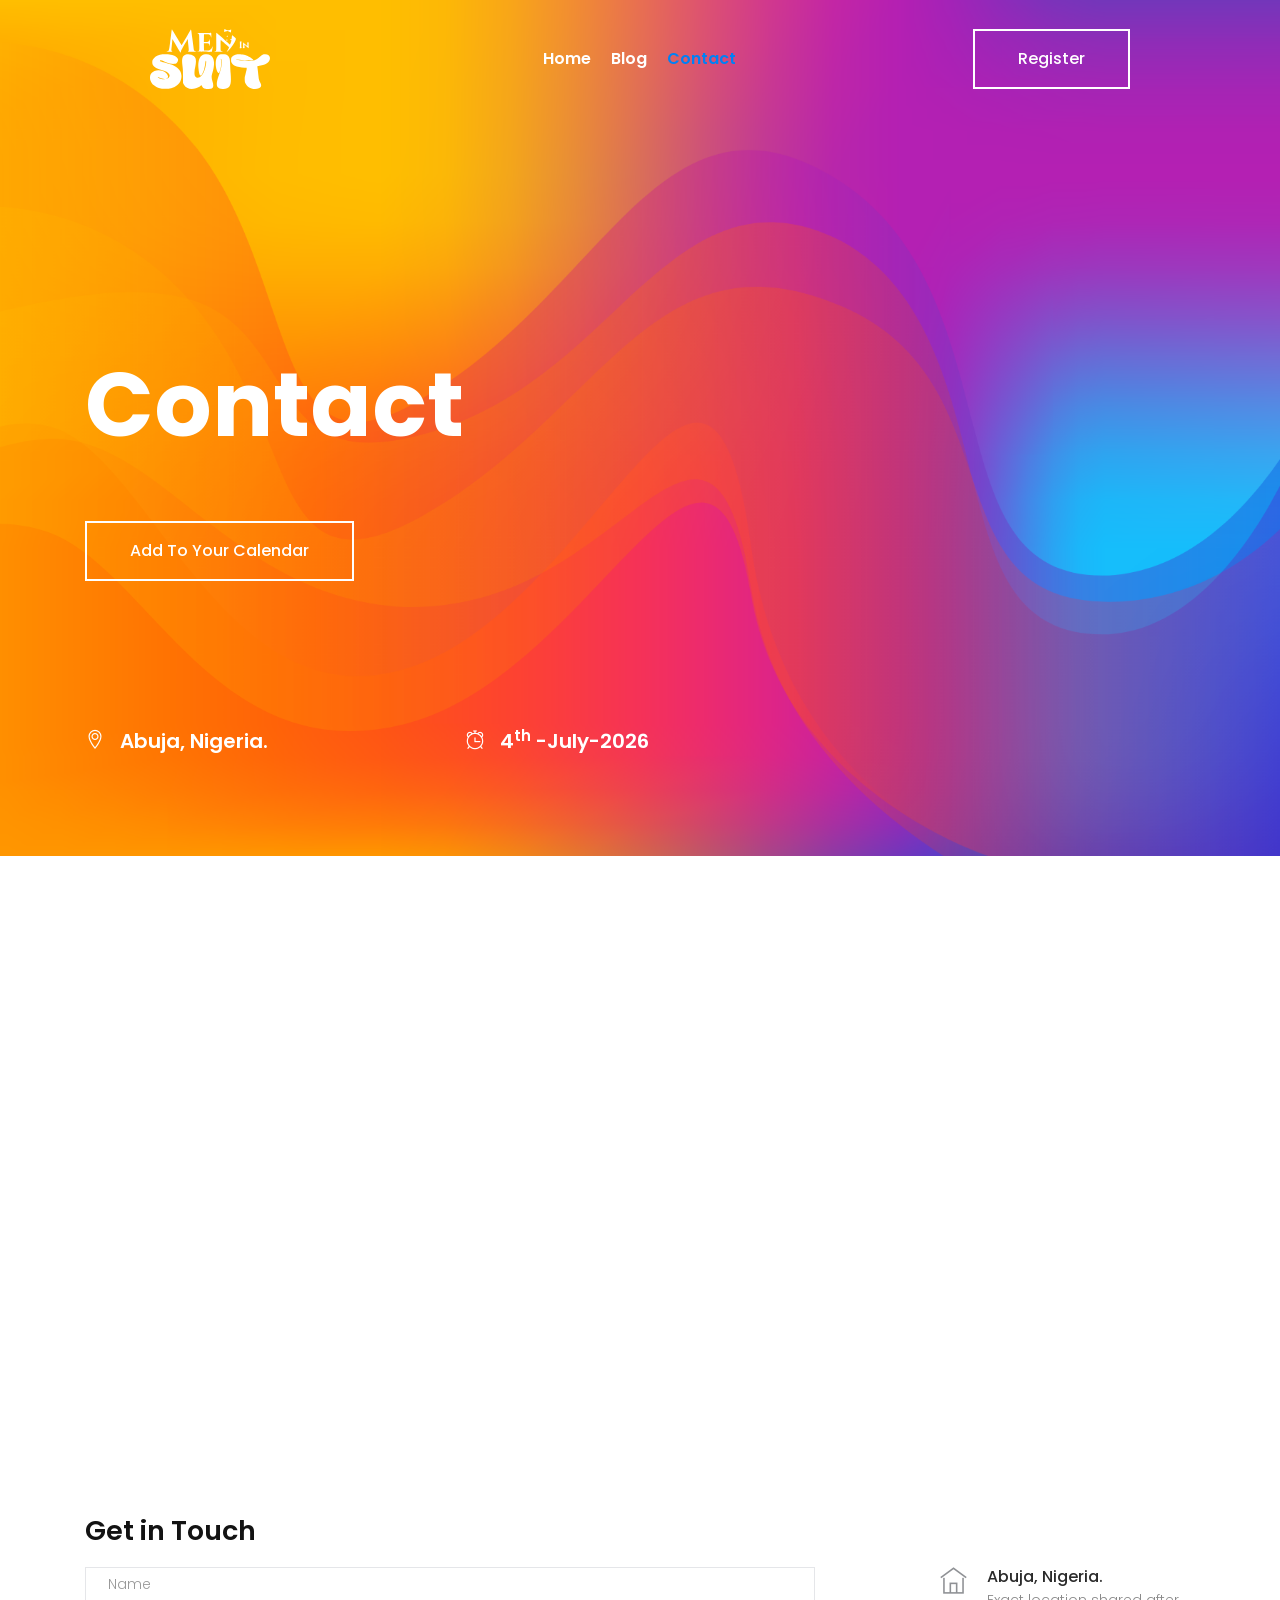
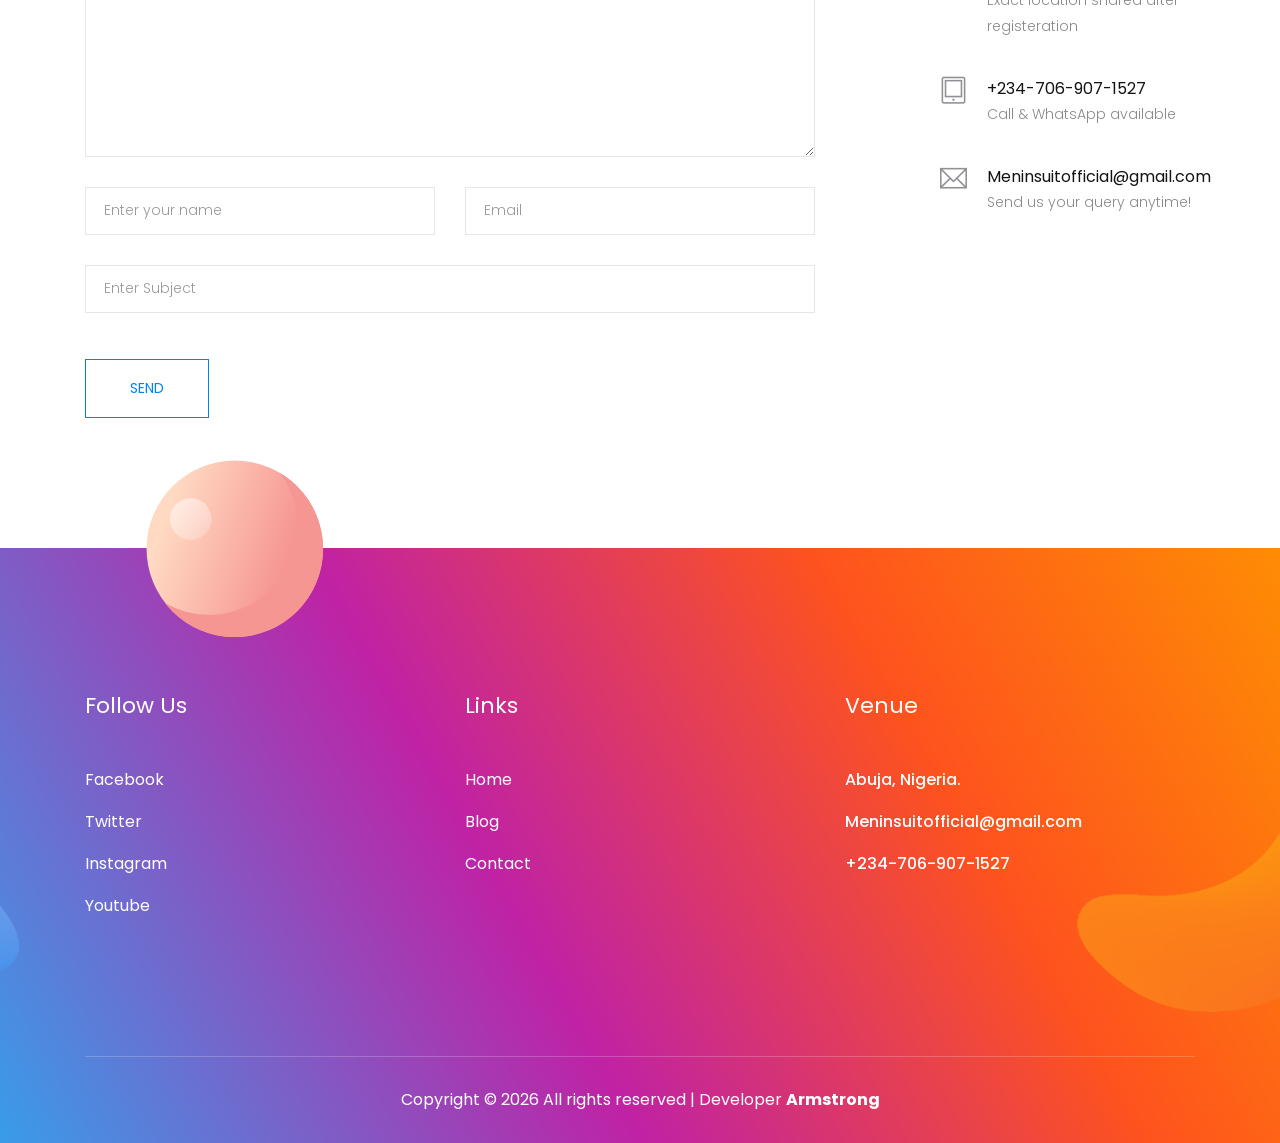
<file: contact.html>
<!doctype html>
<html class="no-js" lang="zxx">

<head>
    <meta charset="utf-8">
    <meta http-equiv="x-ua-compatible" content="ie=edge">
    <title>Men In Suit -Abuja 2026</title>
    <meta name="description" content="This event, themed MEN IN S.U.I.T. is designed specifically for young men who are Saved, Unconventional, Intentional, and Thriving. It is an intimate gathering of a few like-minded individuals passionate about growth and accountability in the key areas of life">

    <meta name="viewport" content="width=device-width, initial-scale=1">

    <link rel="shortcut icon" type="image/x-icon" href="img/men_in_suit-white.svg">

    <!-- CSS here -->
    <link rel="stylesheet" href="css/bootstrap.min.css">
    <link rel="stylesheet" href="css/owl.carousel.min.css">
    <link rel="stylesheet" href="css/magnific-popup.css">
    <link rel="stylesheet" href="css/font-awesome.min.css">
    <link rel="stylesheet" href="css/themify-icons.css">
    <link rel="stylesheet" href="css/nice-select.css">
    <link rel="stylesheet" href="css/flaticon.css">
    <link rel="stylesheet" href="css/animate.css">
    <link rel="stylesheet" href="css/slicknav.css">
    <link rel="stylesheet" href="css/style.css">
    <!-- <link rel="stylesheet" href="css/responsive.css"> -->
</head>

<body>

    <!-- header-start -->
    <header>
        <div class="header-area ">
            <div id="sticky-header" class="main-header-area ">
                <div class="container-fluid p-0">
                    <div class="row align-items-center justify-content-between no-gutters">
                        <div class="col-xl-2 col-lg-2">
                            <div class="logo-img">
                                <a href="index.html">
                                    <img src="img/men_in_suit-white.svg" alt="logo">
                                </a>
                            </div>
                        </div>
                        <div class="col-xl-8 col-lg-8">
                            <div class="main-menu  d-none d-lg-block">
                                <nav>
                                    <ul id="navigation">
                                        <li><a href="index.html">home</a></li>

                                        <!-- Blog -->
                                        <!-- <li><a href="#">blog <i class="ti-angle-down"></i></a>
                                            <ul class="submenu">
                                                <li><a href="blog.html">blog</a></li>
                                                <li><a href="single-blog.html">single-blog</a></li>
                                            </ul>
                                        </li> -->
                                        <li><a href="blog.html">blog</a></li>
                                        <li><a class="active" href="contact.html">Contact</a></li>
                                    </ul>
                                </nav>
                            </div>
                        </div>
                        <div class="col-xl-2 col-lg-2 d-none d-lg-block">
                            <div class="buy_ticket">
                                <a target="_blank"
                                    href="https://docs.google.com/forms/d/e/1FAIpQLSczXBTQeU08DojbnmTJV39SnfMSW71d2-JocEUGeLIiaSmNew/viewform?usp=sharing&ouid=108986806600137059705"
                                    class="boxed-btn-white">Register</a>
                            </div>
                        </div>
                        <div class="col-12">
                            <div class="mobile_menu d-block d-lg-none"></div>
                        </div>
                    </div>
                </div>
            </div>
        </div>
    </header>
    <!-- header-end -->

    <!-- slider_area_start -->
    <div class="slider_area slider_bg_1">
        <div class="slider_text">
            <div class="container">
                <div class="position_relv">
                    <div class="row">
                        <div class="col-xl-8 col-lg-8">
                            <div class="title_text title_text2 ">
                                <h3>contact</h3>
                                <a href="https://www.google.com/calendar/render?action=TEMPLATE&text=Men+in+Suit+Abuja&dates=20260704T120000/20260704T180000&&details=An+exclusive+gathering+of+highly+intentional+men.+NOTE:+Please+set+a+reminder+for+24+hours+before!&location=Abuja,+Nigeria"
                                    target="_blank" class="boxed-btn-white">
                                    Add to your Calendar
                                </a>
                            </div>
                        </div>
                    </div>
                </div>
            </div>
        </div>
        <div class="countDOwn_area">
            <div class="container">
                <div class="row align-items-center">
                    <div class="col-xl-4 col-md-6 col-lg-4">
                        <div class="single_date">
                            <i class="ti-location-pin"></i>
                            <span>Abuja, Nigeria.</span>
                        </div>
                    </div>
                    <div class="col-xl-3 col-md-6 col-lg-3">
                        <div class="single_date">
                            <i class="ti-alarm-clock"></i>
                            <span>4<sup class="white-text">th</sup> -July-2026</span>
                        </div>
                    </div>
                    <div class="col-xl-5 col-md-12 col-lg-5">
                        <span id="clock"></span>
                    </div>

                </div>
            </div>
        </div>
    </div>
    <!-- slider_area_end -->

    <!-- ================ contact section start ================= -->
    <section class="contact-section">
        <div class="container">
            <div class=" mb-5 pb-4">
                <iframe
                    src="https://www.google.com/maps/embed?pb=!1m18!1m12!1m3!1d126093.83849534589!2d7.449868049999999!3d9.024256000000001!2m3!1f0!2f0!3f0!3m2!1i1024!2i768!4f13.1!3m3!1m2!1s0x104e745f4cd62fd9%3A0x53bd17b4a20ea12b!2sAbuja%2C%20Federal%20Capital%20Territory!5e0!3m2!1sen!2sng!4v1776186516427!5m2!1sen!2sng"
                    width="100%" height="450" style="border:0;" allowfullscreen="" loading="lazy"
                    referrerpolicy="no-referrer-when-downgrade"></iframe>
            </div>


            <div class="row">
                <div class="col-12">
                    <h2 class="contact-title">Get in Touch</h2>
                </div>
                <div class="col-lg-8">
                    <form class="form-contact contact_form" action="contact_process.php" method="post" id="contactForm"
                        novalidate="novalidate">
                        <div class="row">
                            <div class="col-12">
                                <div class="form-group">
                                    <textarea class="form-control w-100" name="message" id="message" cols="30" rows="9"
                                        onfocus="this.placeholder = ''" onblur="this.placeholder = 'Enter Message'"
                                        placeholder=" Name"></textarea>
                                </div>
                            </div>
                            <div class="col-sm-6">
                                <div class="form-group">
                                    <input class="form-control valid" name="name" id="name" type="text"
                                        onfocus="this.placeholder = ''" onblur="this.placeholder = 'Enter your name'"
                                        placeholder="Enter your name">
                                </div>
                            </div>
                            <div class="col-sm-6">
                                <div class="form-group">
                                    <input class="form-control valid" name="email" id="email" type="email"
                                        onfocus="this.placeholder = ''"
                                        onblur="this.placeholder = 'Enter email address'" placeholder="Email">
                                </div>
                            </div>
                            <div class="col-12">
                                <div class="form-group">
                                    <input class="form-control" name="subject" id="subject" type="text"
                                        onfocus="this.placeholder = ''" onblur="this.placeholder = 'Enter Subject'"
                                        placeholder="Enter Subject">
                                </div>
                            </div>
                        </div>
                        <div class="form-group mt-3">
                            <button type="submit" class="button button-contactForm boxed-btn">Send</button>
                        </div>
                    </form>
                </div>
                <div class="col-lg-3 offset-lg-1">
                    <div class="media contact-info">
                        <span class="contact-info__icon"><i class="ti-home"></i></span>
                        <div class="media-body">
                            <h3>Abuja, Nigeria.</h3>
                            <p>Exact location shared after registeration</p>
                        </div>
                    </div>
                    <div class="media contact-info">
                        <span class="contact-info__icon"><i class="ti-tablet"></i></span>
                        <div class="media-body">
                            <a target="_blank"
                                href="https://wa.me/2347069071527?text=Hello%2C%0Amy%20name%20is%20%5Bname%5D%0AI%27ll%20like%20to%20know%20more%20about%20men%20in%20suit%20Abuja%202026"
                                class="blue-on-hover">
                                +234-706-907-1527
                            </a>
                            <p>Call & WhatsApp available</p>
                        </div>
                    </div>
                    <div class="media contact-info">
                        <span class="contact-info__icon"><i class="ti-email"></i></span>
                        <div class="media-body">
                            <a class="blue-on-hover"
                                    href="mailto:meninsuitofficial@gmail.com?subject=Men%20in%20Suit%20Inquiry&body=Hello%20Men%20in%20Suit,">Meninsuitofficial@gmail.com</a>
                            <p>Send us your query anytime!</p>
                        </div>
                    </div>
                </div>
            </div>
        </div>
    </section>
    <!-- ================ contact section end ================= -->

    <!-- footer_start -->
    <footer class="footer footer_bg_1">
        <div class="circle_ball d-none d-lg-block">
            <img src="img/banner/footer_ball.png" alt="">
        </div>
        <div class="footer_top">
            <div class="container">
                <div class="row">
                    <div class="col-xl-4 col-md-4 col-lg-4">
                        <div class="footer_widget">
                            <h3 class="footer_title">
                                Follow Us
                            </h3>
                            <ul>
                                <li><a target="_blank" href="#">Facebook</a></li>
                                <li><a target="_blank" href="#">Twitter</a></li>
                                <li><a target="_blank"
                                        href="https://www.instagram.com/official_meninsuit/">Instagram</a></li>
                                <li><a target="_blank" href="#">Youtube</a></li>
                            </ul>

                        </div>
                    </div>
                    <div class="col-xl-4 col-md-4 col-lg-4">
                        <div class="footer_widget">
                            <h3 class="footer_title">
                                Links
                            </h3>
                            <ul>
                                <li><a href="index.html">Home</a></li>
                                <li><a href="blog.html">Blog</a></li>
                                <li><a href="contact.html">Contact</a></li>
                            </ul>
                        </div>
                    </div>
                    <div class="col-xl-4 col-md-4 col-lg-4">
                        <div class="footer_widget">
                            <h3 class="footer_title">
                                Venue
                            </h3>
                            <p>
                                Abuja, Nigeria. <br>
                                <a class="white-text blue-on-hover"
                                    href="mailto:meninsuitofficial@gmail.com?subject=Men%20in%20Suit%20Inquiry&body=Hello%20Men%20in%20Suit,">Meninsuitofficial@gmail.com</a><br>
                                <a class="white-text blue-on-hover" href="tel:+2347069071527">+234-706-907-1527</a>

                            </p>
                        </div>
                    </div>
                </div>
            </div>
        </div>
        <div class="copy-right_text">
            <div class="container">
                <div class="footer_border"></div>
                <div class="row">
                    <div class="col-xl-12">
                        <p class="copy_right text-center">
                            <!-- Link back to Colorlib can't be removed. Template is licensed under CC BY 3.0. -->
                            Copyright &copy;
                            2026 All rights reserved | Developer <b><a
                                    href="https://armstrong-aisosa.github.io/personal-react-portfolio/"
                                    target="_blank">Armstrong</a></b>
                        </p>
                    </div>
                </div>
            </div>
        </div>
    </footer>
    <!-- footer_end -->

    <!-- JS here -->
    <script src="js/vendor/modernizr-3.5.0.min.js"></script>
    <script src="js/vendor/jquery-1.12.4.min.js"></script>
    <script src="js/popper.min.js"></script>
    <script src="js/bootstrap.min.js"></script>
    <script src="js/owl.carousel.min.js"></script>
    <script src="js/isotope.pkgd.min.js"></script>
    <script src="js/ajax-form.js"></script>
    <script src="js/waypoints.min.js"></script>
    <script src="js/jquery.counterup.min.js"></script>
    <script src="js/imagesloaded.pkgd.min.js"></script>
    <script src="js/scrollIt.js"></script>
    <script src="js/jquery.scrollUp.min.js"></script>
    <script src="js/wow.min.js"></script>
    <script src="js/nice-select.min.js"></script>
    <script src="js/jquery.slicknav.min.js"></script>
    <script src="js/jquery.magnific-popup.min.js"></script>
    <script src="js/jquery.countdown.js"></script>
    <script src="js/plugins.js"></script>

    <!--contact js-->
    <script src="js/contact.js"></script>
    <script src="js/jquery.ajaxchimp.min.js"></script>
    <script src="js/jquery.form.js"></script>
    <script src="js/jquery.validate.min.js"></script>
    <script src="js/mail-script.js"></script>

    <script src="js/main.js"></script>

</body>

</html>
</file>
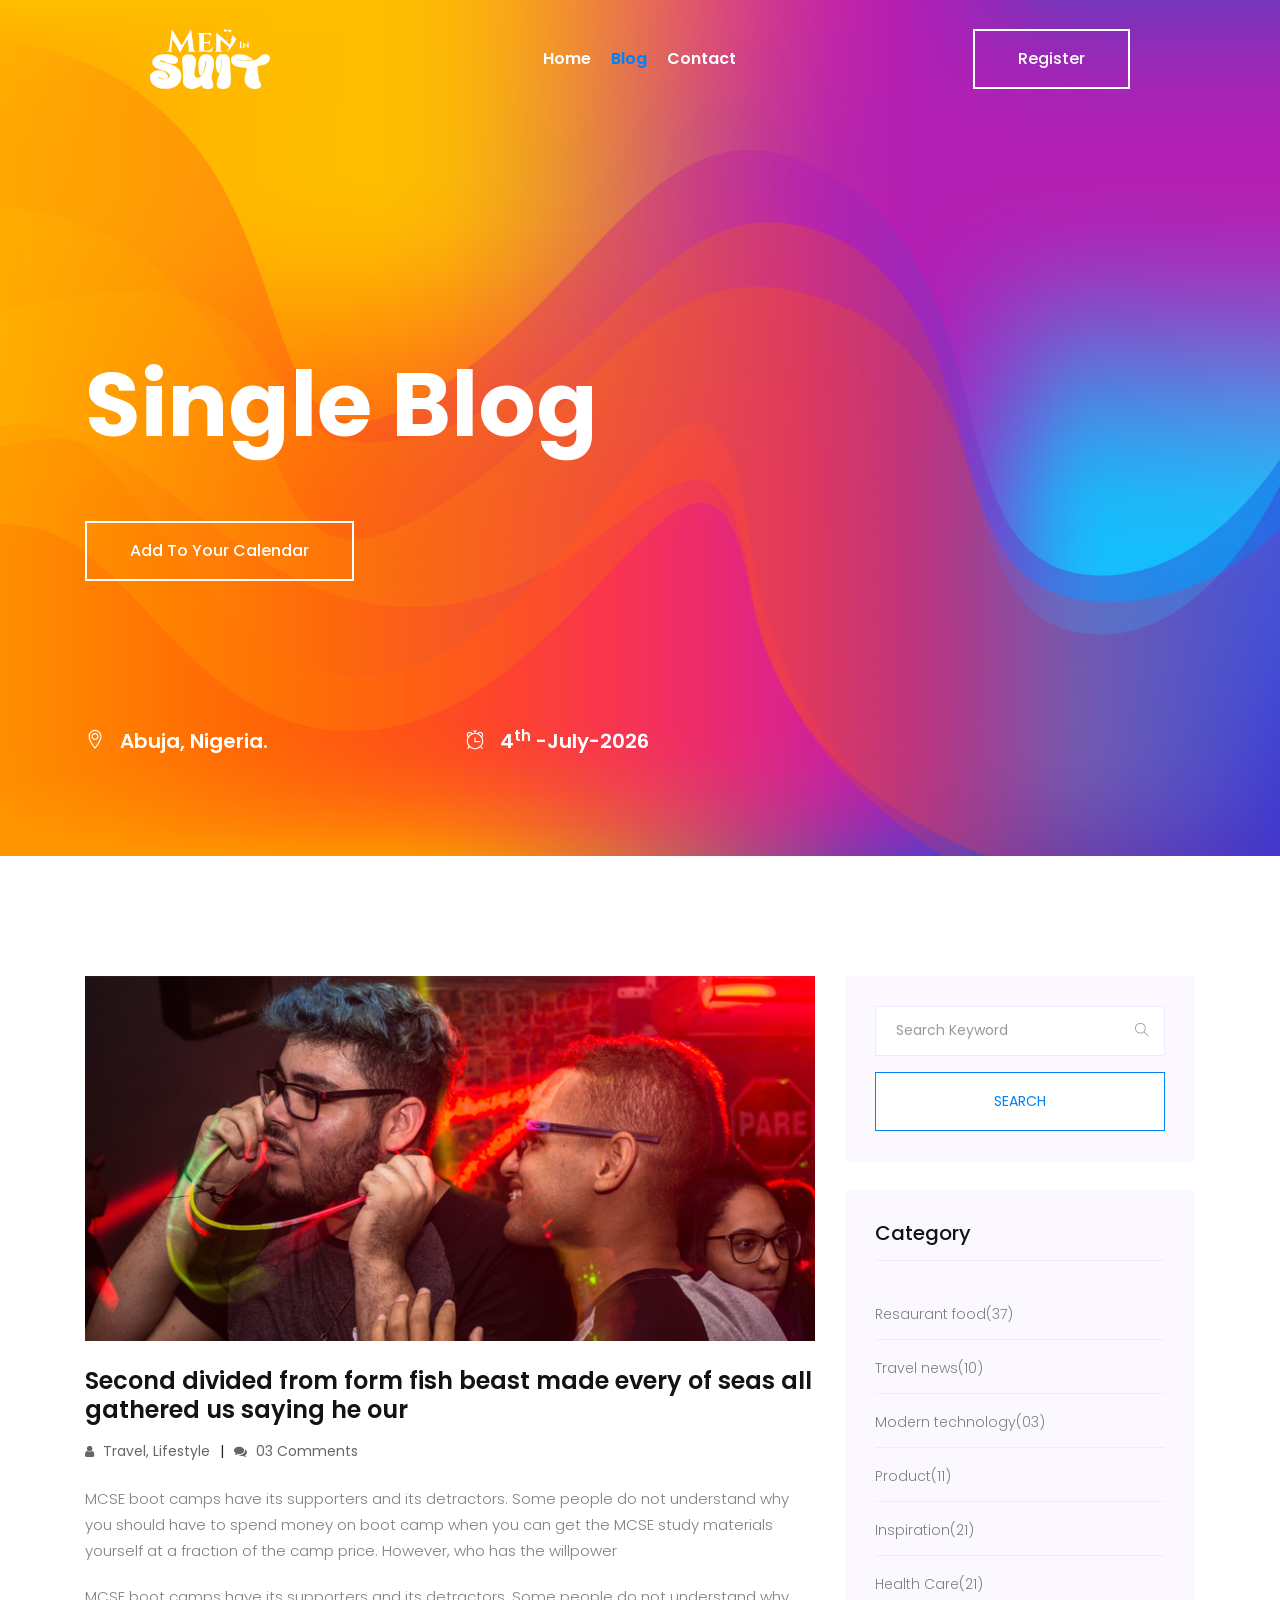
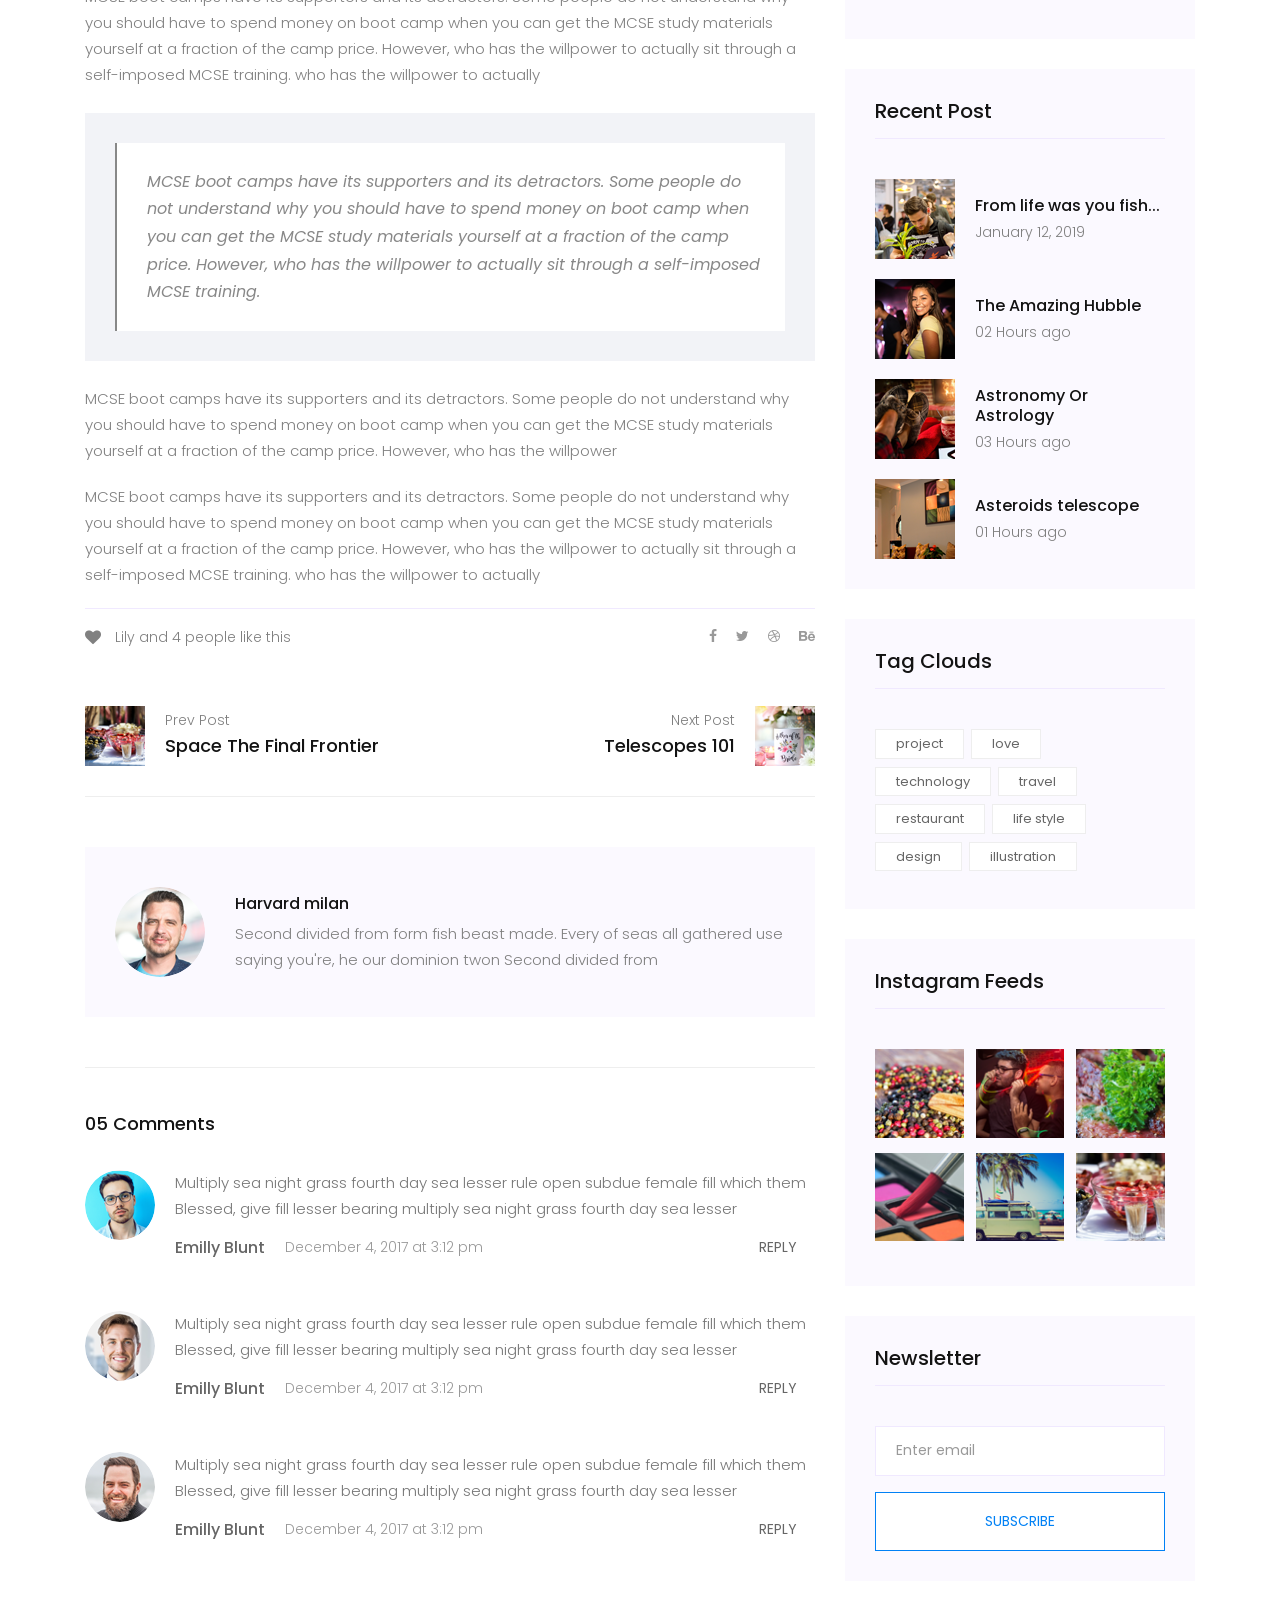
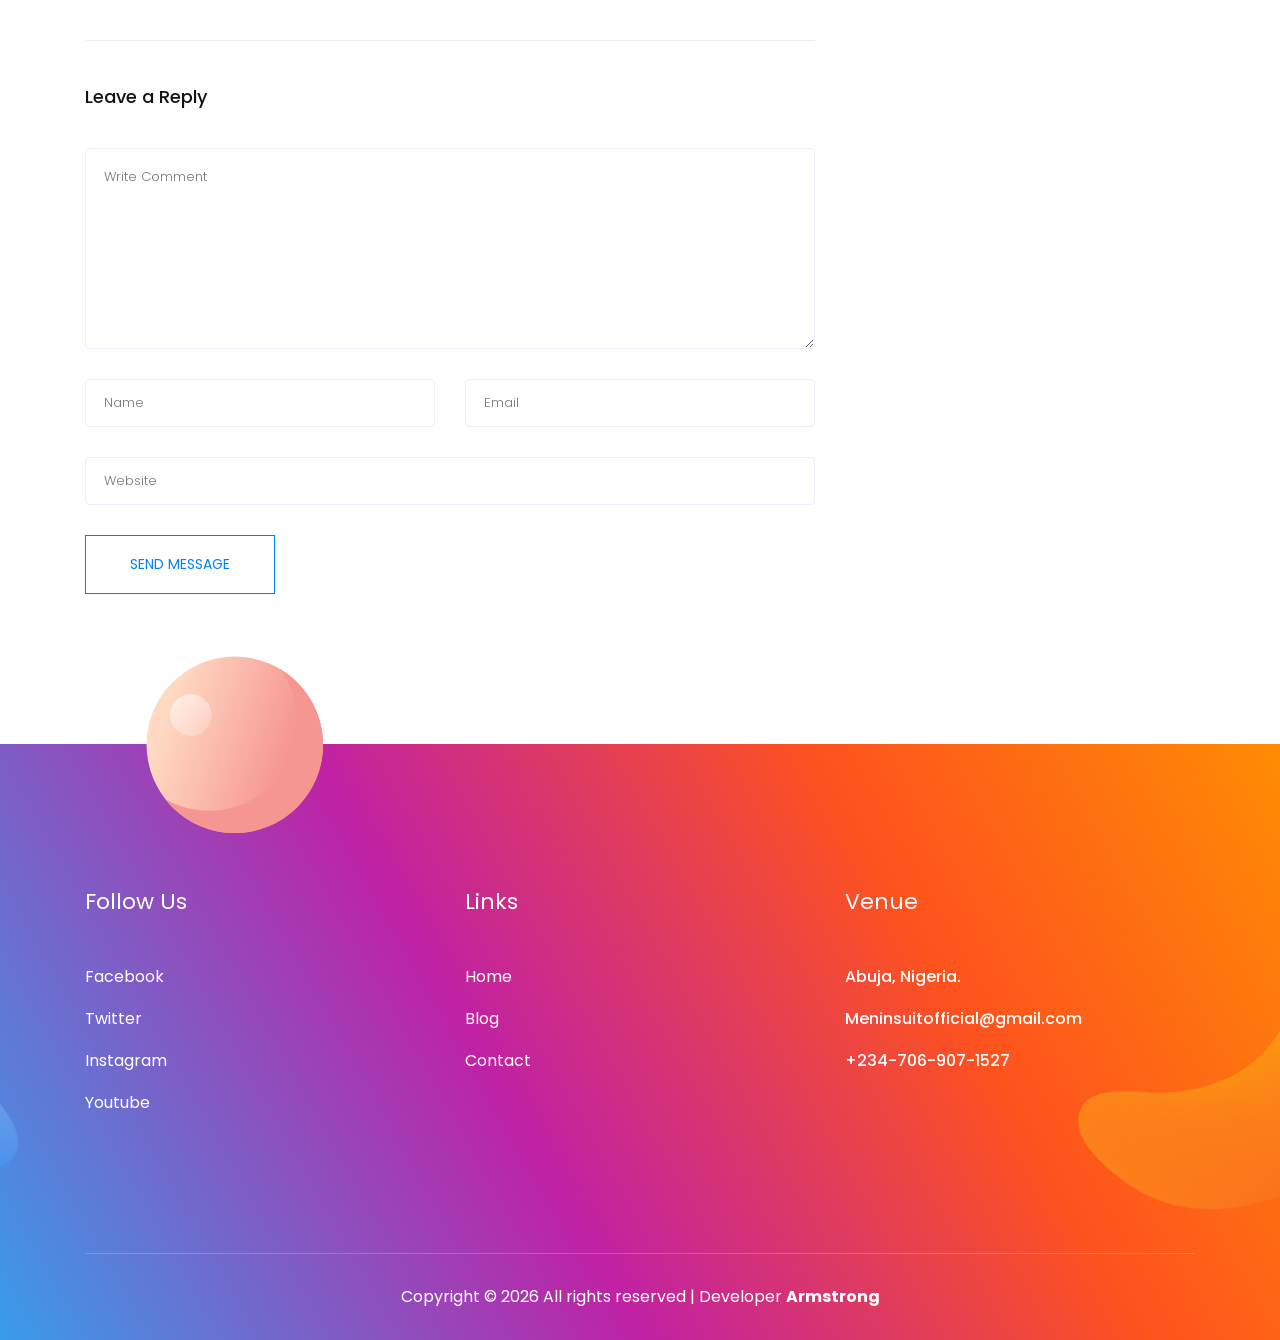
<file: single-blog.html>
<!doctype html>
<html class="no-js" lang="zxx">

<head>
   <meta charset="utf-8">
   <meta http-equiv="x-ua-compatible" content="ie=edge">
   <title>Men In Suit -Abuja 2026</title>
    <meta name="description" content="This event, themed MEN IN S.U.I.T. is designed specifically for young men who are Saved, Unconventional, Intentional, and Thriving. It is an intimate gathering of a few like-minded individuals passionate about growth and accountability in the key areas of life">

    <meta name="viewport" content="width=device-width, initial-scale=1">

    <link rel="shortcut icon" type="image/x-icon" href="img/men_in_suit-white.svg">

   <!-- CSS here -->
   <link rel="stylesheet" href="css/bootstrap.min.css">
   <link rel="stylesheet" href="css/owl.carousel.min.css">
   <link rel="stylesheet" href="css/magnific-popup.css">
   <link rel="stylesheet" href="css/font-awesome.min.css">
   <link rel="stylesheet" href="css/themify-icons.css">
   <link rel="stylesheet" href="css/nice-select.css">
   <link rel="stylesheet" href="css/flaticon.css">
   <link rel="stylesheet" href="css/animate.css">
   <link rel="stylesheet" href="css/slicknav.css">
   <link rel="stylesheet" href="css/style.css">
   <!-- <link rel="stylesheet" href="css/responsive.css"> -->
</head>

<body>

    <!-- header-start -->
    <header>
        <div class="header-area ">
            <div id="sticky-header" class="main-header-area ">
                <div class="container-fluid p-0">
                    <div class="row align-items-center justify-content-between no-gutters">
                        <div class="col-xl-2 col-lg-2">
                            <div class="logo-img">
                                <a href="index.html">
                                    <img src="img/men_in_suit-white.svg" alt="logo">
                                </a>
                            </div>
                        </div>
                        <div class="col-xl-8 col-lg-8">
                            <div class="main-menu  d-none d-lg-block">
                                <nav>
                                    <ul id="navigation">
                                        <li><a href="index.html">home</a></li>

                                        <!-- Blog -->
                                        <!-- <li><a href="#">blog <i class="ti-angle-down"></i></a>
                                            <ul class="submenu">
                                                <li><a href="blog.html">blog</a></li>
                                                <li><a href="single-blog.html">single-blog</a></li>
                                            </ul>
                                        </li> -->
                                        <li><a  class="active" href="blog.html">blog</a></li>
                                        <li><a href="contact.html">Contact</a></li>
                                    </ul>
                                </nav>
                            </div>
                        </div>
                        <div class="col-xl-2 col-lg-2 d-none d-lg-block">
                            <div class="buy_ticket">
                                <a target="_blank"
                                    href="https://docs.google.com/forms/d/e/1FAIpQLSczXBTQeU08DojbnmTJV39SnfMSW71d2-JocEUGeLIiaSmNew/viewform?usp=sharing&ouid=108986806600137059705"
                                    class="boxed-btn-white">Register</a>
                            </div>
                        </div>
                        <div class="col-12">
                            <div class="mobile_menu d-block d-lg-none"></div>
                        </div>
                    </div>
                </div>
            </div>
        </div>
    </header>
    <!-- header-end -->

   <!-- slider_area_start -->
   <div class="slider_area slider_bg_1">
      <div class="slider_text">
         <div class="container">
            <div class="position_relv">
               <div class="row">
                  <div class="col-xl-8">
                     <div class="title_text title_text2 ">
                        <h3>Single Blog</h3>
                        <a href="https://www.google.com/calendar/render?action=TEMPLATE&text=Men+in+Suit+Abuja&dates=20260704T120000/20260704T180000&&details=An+exclusive+gathering+of+highly+intentional+men.+NOTE:+Please+set+a+reminder+for+24+hours+before!&location=Abuja,+Nigeria"
                                    target="_blank" class="boxed-btn-white">
                                    Add to your Calendar
                                </a>
                     </div>
                  </div>
               </div>
            </div>
         </div>
      </div>
      <div class="countDOwn_area">
         <div class="container">
            <div class="row align-items-center">
               <div class="col-xl-4 col-md-6 col-lg-4">
                  <div class="single_date">
                     <i class="ti-location-pin"></i>
                     <span>Abuja, Nigeria.</span>
                  </div>
               </div>
               <div class="col-xl-3 col-md-6 col-lg-3">
                  <div class="single_date">
                     <i class="ti-alarm-clock"></i>
                     <span>4<sup class="white-text">th</sup> -July-2026</span>
                  </div>
               </div>
               <div class="col-xl-5 col-md-12 col-lg-5">
                  <span id="clock"></span>
               </div>

            </div>
         </div>
      </div>
   </div>
   <!-- slider_area_end -->

   <!--================Blog Area =================-->
   <section class="blog_area single-post-area section-padding">
      <div class="container">
         <div class="row">
            <div class="col-lg-8 posts-list">
               <div class="single-post">
                  <div class="feature-img">
                     <img class="img-fluid" src="img/blog/single_blog_1.png" alt="">
                  </div>
                  <div class="blog_details">
                     <h2>Second divided from form fish beast made every of seas
                        all gathered us saying he our
                     </h2>
                     <ul class="blog-info-link mt-3 mb-4">
                        <li><a href="#"><i class="fa fa-user"></i> Travel, Lifestyle</a></li>
                        <li><a href="#"><i class="fa fa-comments"></i> 03 Comments</a></li>
                     </ul>
                     <p class="excert">
                        MCSE boot camps have its supporters and its detractors. Some people do not understand why you
                        should have to spend money on boot camp when you can get the MCSE study materials yourself at a
                        fraction of the camp price. However, who has the willpower
                     </p>
                     <p>
                        MCSE boot camps have its supporters and its detractors. Some people do not understand why you
                        should have to spend money on boot camp when you can get the MCSE study materials yourself at a
                        fraction of the camp price. However, who has the willpower to actually sit through a
                        self-imposed MCSE training. who has the willpower to actually
                     </p>
                     <div class="quote-wrapper">
                        <div class="quotes">
                           MCSE boot camps have its supporters and its detractors. Some people do not understand why you
                           should have to spend money on boot camp when you can get the MCSE study materials yourself at
                           a fraction of the camp price. However, who has the willpower to actually sit through a
                           self-imposed MCSE training.
                        </div>
                     </div>
                     <p>
                        MCSE boot camps have its supporters and its detractors. Some people do not understand why you
                        should have to spend money on boot camp when you can get the MCSE study materials yourself at a
                        fraction of the camp price. However, who has the willpower
                     </p>
                     <p>
                        MCSE boot camps have its supporters and its detractors. Some people do not understand why you
                        should have to spend money on boot camp when you can get the MCSE study materials yourself at a
                        fraction of the camp price. However, who has the willpower to actually sit through a
                        self-imposed MCSE training. who has the willpower to actually
                     </p>
                  </div>
               </div>
               <div class="navigation-top">
                  <div class="d-sm-flex justify-content-between text-center">
                     <p class="like-info"><span class="align-middle"><i class="fa fa-heart"></i></span> Lily and 4
                        people like this</p>
                     <div class="col-sm-4 text-center my-2 my-sm-0">
                        <!-- <p class="comment-count"><span class="align-middle"><i class="fa fa-comment"></i></span> 06 Comments</p> -->
                     </div>
                     <ul class="social-icons">
                        <li><a href="#"><i class="fa fa-facebook-f"></i></a></li>
                        <li><a href="#"><i class="fa fa-twitter"></i></a></li>
                        <li><a href="#"><i class="fa fa-dribbble"></i></a></li>
                        <li><a href="#"><i class="fa fa-behance"></i></a></li>
                     </ul>
                  </div>
                  <div class="navigation-area">
                     <div class="row">
                        <div
                           class="col-lg-6 col-md-6 col-12 nav-left flex-row d-flex justify-content-start align-items-center">
                           <div class="thumb">
                              <a href="#">
                                 <img class="img-fluid" src="img/post/preview.png" alt="">
                              </a>
                           </div>
                           <div class="arrow">
                              <a href="#">
                                 <span class="lnr text-white ti-arrow-left"></span>
                              </a>
                           </div>
                           <div class="detials">
                              <p>Prev Post</p>
                              <a href="#">
                                 <h4>Space The Final Frontier</h4>
                              </a>
                           </div>
                        </div>
                        <div
                           class="col-lg-6 col-md-6 col-12 nav-right flex-row d-flex justify-content-end align-items-center">
                           <div class="detials">
                              <p>Next Post</p>
                              <a href="#">
                                 <h4>Telescopes 101</h4>
                              </a>
                           </div>
                           <div class="arrow">
                              <a href="#">
                                 <span class="lnr text-white ti-arrow-right"></span>
                              </a>
                           </div>
                           <div class="thumb">
                              <a href="#">
                                 <img class="img-fluid" src="img/post/next.png" alt="">
                              </a>
                           </div>
                        </div>
                     </div>
                  </div>
               </div>
               <div class="blog-author">
                  <div class="media align-items-center">
                     <img src="img/blog/author.png" alt="">
                     <div class="media-body">
                        <a href="#">
                           <h4>Harvard milan</h4>
                        </a>
                        <p>Second divided from form fish beast made. Every of seas all gathered use saying you're, he
                           our dominion twon Second divided from</p>
                     </div>
                  </div>
               </div>
               <div class="comments-area">
                  <h4>05 Comments</h4>
                  <div class="comment-list">
                     <div class="single-comment justify-content-between d-flex">
                        <div class="user justify-content-between d-flex">
                           <div class="thumb">
                              <img src="img/comment/comment_1.png" alt="">
                           </div>
                           <div class="desc">
                              <p class="comment">
                                 Multiply sea night grass fourth day sea lesser rule open subdue female fill which them
                                 Blessed, give fill lesser bearing multiply sea night grass fourth day sea lesser
                              </p>
                              <div class="d-flex justify-content-between">
                                 <div class="d-flex align-items-center">
                                    <h5>
                                       <a href="#">Emilly Blunt</a>
                                    </h5>
                                    <p class="date">December 4, 2017 at 3:12 pm </p>
                                 </div>
                                 <div class="reply-btn">
                                    <a href="#" class="btn-reply text-uppercase">reply</a>
                                 </div>
                              </div>
                           </div>
                        </div>
                     </div>
                  </div>
                  <div class="comment-list">
                     <div class="single-comment justify-content-between d-flex">
                        <div class="user justify-content-between d-flex">
                           <div class="thumb">
                              <img src="img/comment/comment_2.png" alt="">
                           </div>
                           <div class="desc">
                              <p class="comment">
                                 Multiply sea night grass fourth day sea lesser rule open subdue female fill which them
                                 Blessed, give fill lesser bearing multiply sea night grass fourth day sea lesser
                              </p>
                              <div class="d-flex justify-content-between">
                                 <div class="d-flex align-items-center">
                                    <h5>
                                       <a href="#">Emilly Blunt</a>
                                    </h5>
                                    <p class="date">December 4, 2017 at 3:12 pm </p>
                                 </div>
                                 <div class="reply-btn">
                                    <a href="#" class="btn-reply text-uppercase">reply</a>
                                 </div>
                              </div>
                           </div>
                        </div>
                     </div>
                  </div>
                  <div class="comment-list">
                     <div class="single-comment justify-content-between d-flex">
                        <div class="user justify-content-between d-flex">
                           <div class="thumb">
                              <img src="img/comment/comment_3.png" alt="">
                           </div>
                           <div class="desc">
                              <p class="comment">
                                 Multiply sea night grass fourth day sea lesser rule open subdue female fill which them
                                 Blessed, give fill lesser bearing multiply sea night grass fourth day sea lesser
                              </p>
                              <div class="d-flex justify-content-between">
                                 <div class="d-flex align-items-center">
                                    <h5>
                                       <a href="#">Emilly Blunt</a>
                                    </h5>
                                    <p class="date">December 4, 2017 at 3:12 pm </p>
                                 </div>
                                 <div class="reply-btn">
                                    <a href="#" class="btn-reply text-uppercase">reply</a>
                                 </div>
                              </div>
                           </div>
                        </div>
                     </div>
                  </div>
               </div>
               <div class="comment-form">
                  <h4>Leave a Reply</h4>
                  <form class="form-contact comment_form" action="#" id="commentForm">
                     <div class="row">
                        <div class="col-12">
                           <div class="form-group">
                              <textarea class="form-control w-100" name="comment" id="comment" cols="30" rows="9"
                                 placeholder="Write Comment"></textarea>
                           </div>
                        </div>
                        <div class="col-sm-6">
                           <div class="form-group">
                              <input class="form-control" name="name" id="name" type="text" placeholder="Name">
                           </div>
                        </div>
                        <div class="col-sm-6">
                           <div class="form-group">
                              <input class="form-control" name="email" id="email" type="email" placeholder="Email">
                           </div>
                        </div>
                        <div class="col-12">
                           <div class="form-group">
                              <input class="form-control" name="website" id="website" type="text" placeholder="Website">
                           </div>
                        </div>
                     </div>
                     <div class="form-group">
                        <button type="submit" class="button button-contactForm btn_1 boxed-btn">Send Message</button>
                     </div>
                  </form>
               </div>
            </div>
            <div class="col-lg-4">
               <div class="blog_right_sidebar">
                  <aside class="single_sidebar_widget search_widget">
                     <form action="#">
                        <div class="form-group">
                           <div class="input-group mb-3">
                              <input type="text" class="form-control" placeholder='Search Keyword'
                                 onfocus="this.placeholder = ''" onblur="this.placeholder = 'Search Keyword'">
                              <div class="input-group-append">
                                 <button class="btn" type="button"><i class="ti-search"></i></button>
                              </div>
                           </div>
                        </div>
                        <button class="button rounded-0 primary-bg text-white w-100 btn_1 boxed-btn"
                           type="submit">Search</button>
                     </form>
                  </aside>
                  <aside class="single_sidebar_widget post_category_widget">
                     <h4 class="widget_title">Category</h4>
                     <ul class="list cat-list">
                        <li>
                           <a href="#" class="d-flex">
                              <p>Resaurant food</p>
                              <p>(37)</p>
                           </a>
                        </li>
                        <li>
                           <a href="#" class="d-flex">
                              <p>Travel news</p>
                              <p>(10)</p>
                           </a>
                        </li>
                        <li>
                           <a href="#" class="d-flex">
                              <p>Modern technology</p>
                              <p>(03)</p>
                           </a>
                        </li>
                        <li>
                           <a href="#" class="d-flex">
                              <p>Product</p>
                              <p>(11)</p>
                           </a>
                        </li>
                        <li>
                           <a href="#" class="d-flex">
                              <p>Inspiration</p>
                              <p>(21)</p>
                           </a>
                        </li>
                        <li>
                           <a href="#" class="d-flex">
                              <p>Health Care</p>
                              <p>(21)</p>
                           </a>
                        </li>
                     </ul>
                  </aside>
                  <aside class="single_sidebar_widget popular_post_widget">
                     <h3 class="widget_title">Recent Post</h3>
                     <div class="media post_item">
                        <img src="img/post/post_1.png" alt="post">
                        <div class="media-body">
                           <a href="single-blog.html">
                              <h3>From life was you fish...</h3>
                           </a>
                           <p>January 12, 2019</p>
                        </div>
                     </div>
                     <div class="media post_item">
                        <img src="img/post/post_2.png" alt="post">
                        <div class="media-body">
                           <a href="single-blog.html">
                              <h3>The Amazing Hubble</h3>
                           </a>
                           <p>02 Hours ago</p>
                        </div>
                     </div>
                     <div class="media post_item">
                        <img src="img/post/post_3.png" alt="post">
                        <div class="media-body">
                           <a href="single-blog.html">
                              <h3>Astronomy Or Astrology</h3>
                           </a>
                           <p>03 Hours ago</p>
                        </div>
                     </div>
                     <div class="media post_item">
                        <img src="img/post/post_4.png" alt="post">
                        <div class="media-body">
                           <a href="single-blog.html">
                              <h3>Asteroids telescope</h3>
                           </a>
                           <p>01 Hours ago</p>
                        </div>
                     </div>
                  </aside>
                  <aside class="single_sidebar_widget tag_cloud_widget">
                     <h4 class="widget_title">Tag Clouds</h4>
                     <ul class="list">
                        <li>
                           <a href="#">project</a>
                        </li>
                        <li>
                           <a href="#">love</a>
                        </li>
                        <li>
                           <a href="#">technology</a>
                        </li>
                        <li>
                           <a href="#">travel</a>
                        </li>
                        <li>
                           <a href="#">restaurant</a>
                        </li>
                        <li>
                           <a href="#">life style</a>
                        </li>
                        <li>
                           <a href="#">design</a>
                        </li>
                        <li>
                           <a href="#">illustration</a>
                        </li>
                     </ul>
                  </aside>
                  <aside class="single_sidebar_widget instagram_feeds">
                     <h4 class="widget_title">Instagram Feeds</h4>
                     <ul class="instagram_row flex-wrap">
                        <li>
                           <a href="#">
                              <img class="img-fluid" src="img/post/post_5.png" alt="">
                           </a>
                        </li>
                        <li>
                           <a href="#">
                              <img class="img-fluid" src="img/post/post_6.png" alt="">
                           </a>
                        </li>
                        <li>
                           <a href="#">
                              <img class="img-fluid" src="img/post/post_7.png" alt="">
                           </a>
                        </li>
                        <li>
                           <a href="#">
                              <img class="img-fluid" src="img/post/post_8.png" alt="">
                           </a>
                        </li>
                        <li>
                           <a href="#">
                              <img class="img-fluid" src="img/post/post_9.png" alt="">
                           </a>
                        </li>
                        <li>
                           <a href="#">
                              <img class="img-fluid" src="img/post/post_10.png" alt="">
                           </a>
                        </li>
                     </ul>
                  </aside>
                  <aside class="single_sidebar_widget newsletter_widget">
                     <h4 class="widget_title">Newsletter</h4>
                     <form action="#">
                        <div class="form-group">
                           <input type="email" class="form-control" onfocus="this.placeholder = ''"
                              onblur="this.placeholder = 'Enter email'" placeholder='Enter email' required>
                        </div>
                        <button class="button rounded-0 primary-bg text-white w-100 btn_1 boxed-btn"
                           type="submit">Subscribe</button>
                     </form>
                  </aside>
               </div>
            </div>
         </div>
      </div>
   </section>
   <!--================ Blog Area end =================-->

   <!-- footer_start -->
   <footer class="footer footer_bg_1">
      <div class="circle_ball d-none d-lg-block">
         <img src="img/banner/footer_ball.png" alt="">
      </div>
      <div class="footer_top">
         <div class="container">
            <div class="row">
               <div class="col-xl-4 col-md-4 col-lg-4">
                  <div class="footer_widget">
                     <h3 class="footer_title">
                        Follow Us
                     </h3>
                     <ul>
                        <li><a target="_blank" href="#">Facebook</a></li>
                        <li><a target="_blank" href="#">Twitter</a></li>
                        <li><a target="_blank" href="https://www.instagram.com/official_meninsuit/">Instagram</a></li>
                        <li><a target="_blank" href="#">Youtube</a></li>
                     </ul>

                  </div>
               </div>
               <div class="col-xl-4 col-md-4 col-lg-4">
                  <div class="footer_widget">
                     <h3 class="footer_title">
                        Links
                     </h3>
                     <ul>
                        <li><a href="index.html">Home</a></li>
                        <li><a href="blog.html">Blog</a></li>
                        <li><a href="contact.html">Contact</a></li>
                     </ul>
                  </div>
               </div>
               <div class="col-xl-4 col-md-4 col-lg-4">
                  <div class="footer_widget">
                     <h3 class="footer_title">
                        Venue
                     </h3>
                     <p>
                        Abuja, Nigeria. <br>
                        <a class="white-text blue-on-hover"
                           href="mailto:meninsuitofficial@gmail.com?subject=Men%20in%20Suit%20Inquiry&body=Hello%20Men%20in%20Suit,">Meninsuitofficial@gmail.com</a><br>
                        <a class="white-text blue-on-hover" 
                        href="tel:+2347069071527">+234-706-907-1527</a>

                     </p>
                  </div>
               </div>
            </div>
         </div>
      </div>
      <div class="copy-right_text">
         <div class="container">
            <div class="footer_border"></div>
            <div class="row">
               <div class="col-xl-12">
                  <p class="copy_right text-center">
                     <!-- Link back to Colorlib can't be removed. Template is licensed under CC BY 3.0. -->
                     Copyright &copy;
                     2026 All rights reserved | Developer <b><a
                           href="https://armstrong-aisosa.github.io/personal-react-portfolio/"
                           target="_blank">Armstrong</a></b>
                  </p>
               </div>
            </div>
         </div>
      </div>
   </footer>
   <!-- footer_end -->

   <!-- JS here -->
   <script src="js/vendor/modernizr-3.5.0.min.js"></script>
   <script src="js/vendor/jquery-1.12.4.min.js"></script>
   <script src="js/popper.min.js"></script>
   <script src="js/bootstrap.min.js"></script>
   <script src="js/owl.carousel.min.js"></script>
   <script src="js/isotope.pkgd.min.js"></script>
   <script src="js/ajax-form.js"></script>
   <script src="js/waypoints.min.js"></script>
   <script src="js/jquery.counterup.min.js"></script>
   <script src="js/imagesloaded.pkgd.min.js"></script>
   <script src="js/scrollIt.js"></script>
   <script src="js/jquery.scrollUp.min.js"></script>
   <script src="js/wow.min.js"></script>
   <script src="js/nice-select.min.js"></script>
   <script src="js/jquery.slicknav.min.js"></script>
   <script src="js/jquery.magnific-popup.min.js"></script>
   <script src="js/jquery.countdown.js"></script>
   <script src="js/plugins.js"></script>

   <!--contact js-->
   <script src="js/contact.js"></script>
   <script src="js/jquery.ajaxchimp.min.js"></script>
   <script src="js/jquery.form.js"></script>
   <script src="js/jquery.validate.min.js"></script>
   <script src="js/mail-script.js"></script>

   <script src="js/main.js"></script>

</body>

</html>
</file>
<file: css/themify-icons.css>
@font-face {
	font-family: 'themify';
	src:url('../fonts/themify.eot?-fvbane');
	src:url('../fonts/themify.eot?#iefix-fvbane') format('embedded-opentype'),
		url('../fonts/themify.woff?-fvbane') format('woff'),
		url('../fonts/themify.ttf?-fvbane') format('truetype'),
		url('../fonts/themify.svg?-fvbane#themify') format('svg');
	font-weight: normal;
	font-style: normal;
}

[class^="ti-"], [class*=" ti-"] {
	font-family: 'themify';
	/* speak: none; */
	font-style: normal;
	font-weight: normal;
	font-variant: normal;
	text-transform: none;
	line-height: 1;

	/* Better Font Rendering =========== */
	-webkit-font-smoothing: antialiased;
	-moz-osx-font-smoothing: grayscale;
}

.ti-wand:before {
	content: "\e600";
}
.ti-volume:before {
	content: "\e601";
}
.ti-user:before {
	content: "\e602";
}
.ti-unlock:before {
	content: "\e603";
}
.ti-unlink:before {
	content: "\e604";
}
.ti-trash:before {
	content: "\e605";
}
.ti-thought:before {
	content: "\e606";
}
.ti-target:before {
	content: "\e607";
}
.ti-tag:before {
	content: "\e608";
}
.ti-tablet:before {
	content: "\e609";
}
.ti-star:before {
	content: "\e60a";
}
.ti-spray:before {
	content: "\e60b";
}
.ti-signal:before {
	content: "\e60c";
}
.ti-shopping-cart:before {
	content: "\e60d";
}
.ti-shopping-cart-full:before {
	content: "\e60e";
}
.ti-settings:before {
	content: "\e60f";
}
.ti-search:before {
	content: "\e610";
}
.ti-zoom-in:before {
	content: "\e611";
}
.ti-zoom-out:before {
	content: "\e612";
}
.ti-cut:before {
	content: "\e613";
}
.ti-ruler:before {
	content: "\e614";
}
.ti-ruler-pencil:before {
	content: "\e615";
}
.ti-ruler-alt:before {
	content: "\e616";
}
.ti-bookmark:before {
	content: "\e617";
}
.ti-bookmark-alt:before {
	content: "\e618";
}
.ti-reload:before {
	content: "\e619";
}
.ti-plus:before {
	content: "\e61a";
}
.ti-pin:before {
	content: "\e61b";
}
.ti-pencil:before {
	content: "\e61c";
}
.ti-pencil-alt:before {
	content: "\e61d";
}
.ti-paint-roller:before {
	content: "\e61e";
}
.ti-paint-bucket:before {
	content: "\e61f";
}
.ti-na:before {
	content: "\e620";
}
.ti-mobile:before {
	content: "\e621";
}
.ti-minus:before {
	content: "\e622";
}
.ti-medall:before {
	content: "\e623";
}
.ti-medall-alt:before {
	content: "\e624";
}
.ti-marker:before {
	content: "\e625";
}
.ti-marker-alt:before {
	content: "\e626";
}
.ti-arrow-up:before {
	content: "\e627";
}
.ti-arrow-right:before {
	content: "\e628";
}
.ti-arrow-left:before {
	content: "\e629";
}
.ti-arrow-down:before {
	content: "\e62a";
}
.ti-lock:before {
	content: "\e62b";
}
.ti-location-arrow:before {
	content: "\e62c";
}
.ti-link:before {
	content: "\e62d";
}
.ti-layout:before {
	content: "\e62e";
}
.ti-layers:before {
	content: "\e62f";
}
.ti-layers-alt:before {
	content: "\e630";
}
.ti-key:before {
	content: "\e631";
}
.ti-import:before {
	content: "\e632";
}
.ti-image:before {
	content: "\e633";
}
.ti-heart:before {
	content: "\e634";
}
.ti-heart-broken:before {
	content: "\e635";
}
.ti-hand-stop:before {
	content: "\e636";
}
.ti-hand-open:before {
	content: "\e637";
}
.ti-hand-drag:before {
	content: "\e638";
}
.ti-folder:before {
	content: "\e639";
}
.ti-flag:before {
	content: "\e63a";
}
.ti-flag-alt:before {
	content: "\e63b";
}
.ti-flag-alt-2:before {
	content: "\e63c";
}
.ti-eye:before {
	content: "\e63d";
}
.ti-export:before {
	content: "\e63e";
}
.ti-exchange-vertical:before {
	content: "\e63f";
}
.ti-desktop:before {
	content: "\e640";
}
.ti-cup:before {
	content: "\e641";
}
.ti-crown:before {
	content: "\e642";
}
.ti-comments:before {
	content: "\e643";
}
.ti-comment:before {
	content: "\e644";
}
.ti-comment-alt:before {
	content: "\e645";
}
.ti-close:before {
	content: "\e646";
}
.ti-clip:before {
	content: "\e647";
}
.ti-angle-up:before {
	content: "\e648";
}
.ti-angle-right:before {
	content: "\e649";
}
.ti-angle-left:before {
	content: "\e64a";
}
.ti-angle-down:before {
	content: "\e64b";
}
.ti-check:before {
	content: "\e64c";
}
.ti-check-box:before {
	content: "\e64d";
}
.ti-camera:before {
	content: "\e64e";
}
.ti-announcement:before {
	content: "\e64f";
}
.ti-brush:before {
	content: "\e650";
}
.ti-briefcase:before {
	content: "\e651";
}
.ti-bolt:before {
	content: "\e652";
}
.ti-bolt-alt:before {
	content: "\e653";
}
.ti-blackboard:before {
	content: "\e654";
}
.ti-bag:before {
	content: "\e655";
}
.ti-move:before {
	content: "\e656";
}
.ti-arrows-vertical:before {
	content: "\e657";
}
.ti-arrows-horizontal:before {
	content: "\e658";
}
.ti-fullscreen:before {
	content: "\e659";
}
.ti-arrow-top-right:before {
	content: "\e65a";
}
.ti-arrow-top-left:before {
	content: "\e65b";
}
.ti-arrow-circle-up:before {
	content: "\e65c";
}
.ti-arrow-circle-right:before {
	content: "\e65d";
}
.ti-arrow-circle-left:before {
	content: "\e65e";
}
.ti-arrow-circle-down:before {
	content: "\e65f";
}
.ti-angle-double-up:before {
	content: "\e660";
}
.ti-angle-double-right:before {
	content: "\e661";
}
.ti-angle-double-left:before {
	content: "\e662";
}
.ti-angle-double-down:before {
	content: "\e663";
}
.ti-zip:before {
	content: "\e664";
}
.ti-world:before {
	content: "\e665";
}
.ti-wheelchair:before {
	content: "\e666";
}
.ti-view-list:before {
	content: "\e667";
}
.ti-view-list-alt:before {
	content: "\e668";
}
.ti-view-grid:before {
	content: "\e669";
}
.ti-uppercase:before {
	content: "\e66a";
}
.ti-upload:before {
	content: "\e66b";
}
.ti-underline:before {
	content: "\e66c";
}
.ti-truck:before {
	content: "\e66d";
}
.ti-timer:before {
	content: "\e66e";
}
.ti-ticket:before {
	content: "\e66f";
}
.ti-thumb-up:before {
	content: "\e670";
}
.ti-thumb-down:before {
	content: "\e671";
}
.ti-text:before {
	content: "\e672";
}
.ti-stats-up:before {
	content: "\e673";
}
.ti-stats-down:before {
	content: "\e674";
}
.ti-split-v:before {
	content: "\e675";
}
.ti-split-h:before {
	content: "\e676";
}
.ti-smallcap:before {
	content: "\e677";
}
.ti-shine:before {
	content: "\e678";
}
.ti-shift-right:before {
	content: "\e679";
}
.ti-shift-left:before {
	content: "\e67a";
}
.ti-shield:before {
	content: "\e67b";
}
.ti-notepad:before {
	content: "\e67c";
}
.ti-server:before {
	content: "\e67d";
}
.ti-quote-right:before {
	content: "\e67e";
}
.ti-quote-left:before {
	content: "\e67f";
}
.ti-pulse:before {
	content: "\e680";
}
.ti-printer:before {
	content: "\e681";
}
.ti-power-off:before {
	content: "\e682";
}
.ti-plug:before {
	content: "\e683";
}
.ti-pie-chart:before {
	content: "\e684";
}
.ti-paragraph:before {
	content: "\e685";
}
.ti-panel:before {
	content: "\e686";
}
.ti-package:before {
	content: "\e687";
}
.ti-music:before {
	content: "\e688";
}
.ti-music-alt:before {
	content: "\e689";
}
.ti-mouse:before {
	content: "\e68a";
}
.ti-mouse-alt:before {
	content: "\e68b";
}
.ti-money:before {
	content: "\e68c";
}
.ti-microphone:before {
	content: "\e68d";
}
.ti-menu:before {
	content: "\e68e";
}
.ti-menu-alt:before {
	content: "\e68f";
}
.ti-map:before {
	content: "\e690";
}
.ti-map-alt:before {
	content: "\e691";
}
.ti-loop:before {
	content: "\e692";
}
.ti-location-pin:before {
	content: "\e693";
}
.ti-list:before {
	content: "\e694";
}
.ti-light-bulb:before {
	content: "\e695";
}
.ti-Italic:before {
	content: "\e696";
}
.ti-info:before {
	content: "\e697";
}
.ti-infinite:before {
	content: "\e698";
}
.ti-id-badge:before {
	content: "\e699";
}
.ti-hummer:before {
	content: "\e69a";
}
.ti-home:before {
	content: "\e69b";
}
.ti-help:before {
	content: "\e69c";
}
.ti-headphone:before {
	content: "\e69d";
}
.ti-harddrives:before {
	content: "\e69e";
}
.ti-harddrive:before {
	content: "\e69f";
}
.ti-gift:before {
	content: "\e6a0";
}
.ti-game:before {
	content: "\e6a1";
}
.ti-filter:before {
	content: "\e6a2";
}
.ti-files:before {
	content: "\e6a3";
}
.ti-file:before {
	content: "\e6a4";
}
.ti-eraser:before {
	content: "\e6a5";
}
.ti-envelope:before {
	content: "\e6a6";
}
.ti-download:before {
	content: "\e6a7";
}
.ti-direction:before {
	content: "\e6a8";
}
.ti-direction-alt:before {
	content: "\e6a9";
}
.ti-dashboard:before {
	content: "\e6aa";
}
.ti-control-stop:before {
	content: "\e6ab";
}
.ti-control-shuffle:before {
	content: "\e6ac";
}
.ti-control-play:before {
	content: "\e6ad";
}
.ti-control-pause:before {
	content: "\e6ae";
}
.ti-control-forward:before {
	content: "\e6af";
}
.ti-control-backward:before {
	content: "\e6b0";
}
.ti-cloud:before {
	content: "\e6b1";
}
.ti-cloud-up:before {
	content: "\e6b2";
}
.ti-cloud-down:before {
	content: "\e6b3";
}
.ti-clipboard:before {
	content: "\e6b4";
}
.ti-car:before {
	content: "\e6b5";
}
.ti-calendar:before {
	content: "\e6b6";
}
.ti-book:before {
	content: "\e6b7";
}
.ti-bell:before {
	content: "\e6b8";
}
.ti-basketball:before {
	content: "\e6b9";
}
.ti-bar-chart:before {
	content: "\e6ba";
}
.ti-bar-chart-alt:before {
	content: "\e6bb";
}
.ti-back-right:before {
	content: "\e6bc";
}
.ti-back-left:before {
	content: "\e6bd";
}
.ti-arrows-corner:before {
	content: "\e6be";
}
.ti-archive:before {
	content: "\e6bf";
}
.ti-anchor:before {
	content: "\e6c0";
}
.ti-align-right:before {
	content: "\e6c1";
}
.ti-align-left:before {
	content: "\e6c2";
}
.ti-align-justify:before {
	content: "\e6c3";
}
.ti-align-center:before {
	content: "\e6c4";
}
.ti-alert:before {
	content: "\e6c5";
}
.ti-alarm-clock:before {
	content: "\e6c6";
}
.ti-agenda:before {
	content: "\e6c7";
}
.ti-write:before {
	content: "\e6c8";
}
.ti-window:before {
	content: "\e6c9";
}
.ti-widgetized:before {
	content: "\e6ca";
}
.ti-widget:before {
	content: "\e6cb";
}
.ti-widget-alt:before {
	content: "\e6cc";
}
.ti-wallet:before {
	content: "\e6cd";
}
.ti-video-clapper:before {
	content: "\e6ce";
}
.ti-video-camera:before {
	content: "\e6cf";
}
.ti-vector:before {
	content: "\e6d0";
}
.ti-themify-logo:before {
	content: "\e6d1";
}
.ti-themify-favicon:before {
	content: "\e6d2";
}
.ti-themify-favicon-alt:before {
	content: "\e6d3";
}
.ti-support:before {
	content: "\e6d4";
}
.ti-stamp:before {
	content: "\e6d5";
}
.ti-split-v-alt:before {
	content: "\e6d6";
}
.ti-slice:before {
	content: "\e6d7";
}
.ti-shortcode:before {
	content: "\e6d8";
}
.ti-shift-right-alt:before {
	content: "\e6d9";
}
.ti-shift-left-alt:before {
	content: "\e6da";
}
.ti-ruler-alt-2:before {
	content: "\e6db";
}
.ti-receipt:before {
	content: "\e6dc";
}
.ti-pin2:before {
	content: "\e6dd";
}
.ti-pin-alt:before {
	content: "\e6de";
}
.ti-pencil-alt2:before {
	content: "\e6df";
}
.ti-palette:before {
	content: "\e6e0";
}
.ti-more:before {
	content: "\e6e1";
}
.ti-more-alt:before {
	content: "\e6e2";
}
.ti-microphone-alt:before {
	content: "\e6e3";
}
.ti-magnet:before {
	content: "\e6e4";
}
.ti-line-double:before {
	content: "\e6e5";
}
.ti-line-dotted:before {
	content: "\e6e6";
}
.ti-line-dashed:before {
	content: "\e6e7";
}
.ti-layout-width-full:before {
	content: "\e6e8";
}
.ti-layout-width-default:before {
	content: "\e6e9";
}
.ti-layout-width-default-alt:before {
	content: "\e6ea";
}
.ti-layout-tab:before {
	content: "\e6eb";
}
.ti-layout-tab-window:before {
	content: "\e6ec";
}
.ti-layout-tab-v:before {
	content: "\e6ed";
}
.ti-layout-tab-min:before {
	content: "\e6ee";
}
.ti-layout-slider:before {
	content: "\e6ef";
}
.ti-layout-slider-alt:before {
	content: "\e6f0";
}
.ti-layout-sidebar-right:before {
	content: "\e6f1";
}
.ti-layout-sidebar-none:before {
	content: "\e6f2";
}
.ti-layout-sidebar-left:before {
	content: "\e6f3";
}
.ti-layout-placeholder:before {
	content: "\e6f4";
}
.ti-layout-menu:before {
	content: "\e6f5";
}
.ti-layout-menu-v:before {
	content: "\e6f6";
}
.ti-layout-menu-separated:before {
	content: "\e6f7";
}
.ti-layout-menu-full:before {
	content: "\e6f8";
}
.ti-layout-media-right-alt:before {
	content: "\e6f9";
}
.ti-layout-media-right:before {
	content: "\e6fa";
}
.ti-layout-media-overlay:before {
	content: "\e6fb";
}
.ti-layout-media-overlay-alt:before {
	content: "\e6fc";
}
.ti-layout-media-overlay-alt-2:before {
	content: "\e6fd";
}
.ti-layout-media-left-alt:before {
	content: "\e6fe";
}
.ti-layout-media-left:before {
	content: "\e6ff";
}
.ti-layout-media-center-alt:before {
	content: "\e700";
}
.ti-layout-media-center:before {
	content: "\e701";
}
.ti-layout-list-thumb:before {
	content: "\e702";
}
.ti-layout-list-thumb-alt:before {
	content: "\e703";
}
.ti-layout-list-post:before {
	content: "\e704";
}
.ti-layout-list-large-image:before {
	content: "\e705";
}
.ti-layout-line-solid:before {
	content: "\e706";
}
.ti-layout-grid4:before {
	content: "\e707";
}
.ti-layout-grid3:before {
	content: "\e708";
}
.ti-layout-grid2:before {
	content: "\e709";
}
.ti-layout-grid2-thumb:before {
	content: "\e70a";
}
.ti-layout-cta-right:before {
	content: "\e70b";
}
.ti-layout-cta-left:before {
	content: "\e70c";
}
.ti-layout-cta-center:before {
	content: "\e70d";
}
.ti-layout-cta-btn-right:before {
	content: "\e70e";
}
.ti-layout-cta-btn-left:before {
	content: "\e70f";
}
.ti-layout-column4:before {
	content: "\e710";
}
.ti-layout-column3:before {
	content: "\e711";
}
.ti-layout-column2:before {
	content: "\e712";
}
.ti-layout-accordion-separated:before {
	content: "\e713";
}
.ti-layout-accordion-merged:before {
	content: "\e714";
}
.ti-layout-accordion-list:before {
	content: "\e715";
}
.ti-ink-pen:before {
	content: "\e716";
}
.ti-info-alt:before {
	content: "\e717";
}
.ti-help-alt:before {
	content: "\e718";
}
.ti-headphone-alt:before {
	content: "\e719";
}
.ti-hand-point-up:before {
	content: "\e71a";
}
.ti-hand-point-right:before {
	content: "\e71b";
}
.ti-hand-point-left:before {
	content: "\e71c";
}
.ti-hand-point-down:before {
	content: "\e71d";
}
.ti-gallery:before {
	content: "\e71e";
}
.ti-face-smile:before {
	content: "\e71f";
}
.ti-face-sad:before {
	content: "\e720";
}
.ti-credit-card:before {
	content: "\e721";
}
.ti-control-skip-forward:before {
	content: "\e722";
}
.ti-control-skip-backward:before {
	content: "\e723";
}
.ti-control-record:before {
	content: "\e724";
}
.ti-control-eject:before {
	content: "\e725";
}
.ti-comments-smiley:before {
	content: "\e726";
}
.ti-brush-alt:before {
	content: "\e727";
}
.ti-youtube:before {
	content: "\e728";
}
.ti-vimeo:before {
	content: "\e729";
}
.ti-twitter:before {
	content: "\e72a";
}
.ti-time:before {
	content: "\e72b";
}
.ti-tumblr:before {
	content: "\e72c";
}
.ti-skype:before {
	content: "\e72d";
}
.ti-share:before {
	content: "\e72e";
}
.ti-share-alt:before {
	content: "\e72f";
}
.ti-rocket:before {
	content: "\e730";
}
.ti-pinterest:before {
	content: "\e731";
}
.ti-new-window:before {
	content: "\e732";
}
.ti-microsoft:before {
	content: "\e733";
}
.ti-list-ol:before {
	content: "\e734";
}
.ti-linkedin:before {
	content: "\e735";
}
.ti-layout-sidebar-2:before {
	content: "\e736";
}
.ti-layout-grid4-alt:before {
	content: "\e737";
}
.ti-layout-grid3-alt:before {
	content: "\e738";
}
.ti-layout-grid2-alt:before {
	content: "\e739";
}
.ti-layout-column4-alt:before {
	content: "\e73a";
}
.ti-layout-column3-alt:before {
	content: "\e73b";
}
.ti-layout-column2-alt:before {
	content: "\e73c";
}
.ti-instagram:before {
	content: "\e73d";
}
.ti-google:before {
	content: "\e73e";
}
.ti-github:before {
	content: "\e73f";
}
.ti-flickr:before {
	content: "\e740";
}
.ti-facebook:before {
	content: "\e741";
}
.ti-dropbox:before {
	content: "\e742";
}
.ti-dribbble:before {
	content: "\e743";
}
.ti-apple:before {
	content: "\e744";
}
.ti-android:before {
	content: "\e745";
}
.ti-save:before {
	content: "\e746";
}
.ti-save-alt:before {
	content: "\e747";
}
.ti-yahoo:before {
	content: "\e748";
}
.ti-wordpress:before {
	content: "\e749";
}
.ti-vimeo-alt:before {
	content: "\e74a";
}
.ti-twitter-alt:before {
	content: "\e74b";
}
.ti-tumblr-alt:before {
	content: "\e74c";
}
.ti-trello:before {
	content: "\e74d";
}
.ti-stack-overflow:before {
	content: "\e74e";
}
.ti-soundcloud:before {
	content: "\e74f";
}
.ti-sharethis:before {
	content: "\e750";
}
.ti-sharethis-alt:before {
	content: "\e751";
}
.ti-reddit:before {
	content: "\e752";
}
.ti-pinterest-alt:before {
	content: "\e753";
}
.ti-microsoft-alt:before {
	content: "\e754";
}
.ti-linux:before {
	content: "\e755";
}
.ti-jsfiddle:before {
	content: "\e756";
}
.ti-joomla:before {
	content: "\e757";
}
.ti-html5:before {
	content: "\e758";
}
.ti-flickr-alt:before {
	content: "\e759";
}
.ti-email:before {
	content: "\e75a";
}
.ti-drupal:before {
	content: "\e75b";
}
.ti-dropbox-alt:before {
	content: "\e75c";
}
.ti-css3:before {
	content: "\e75d";
}
.ti-rss:before {
	content: "\e75e";
}
.ti-rss-alt:before {
	content: "\e75f";
}
</file>
<file: css/nice-select.css>
.nice-select {
  -webkit-tap-highlight-color: transparent;
  background-color: #fff;
  border-radius: 5px;
  border: solid 1px #e8e8e8;
  box-sizing: border-box;
  clear: both;
  cursor: pointer;
  display: block;
  float: left;
  font-family: inherit;
  font-size: 14px;
  font-weight: normal;
  height: 42px;
  line-height: 40px;
  outline: none;
  padding-left: 18px;
  padding-right: 30px;
  position: relative;
  text-align: left !important;
  -webkit-transition: all 0.2s ease-in-out;
  transition: all 0.2s ease-in-out;
  -webkit-user-select: none;
     -moz-user-select: none;
      -ms-user-select: none;
          user-select: none;
  white-space: nowrap;
  width: auto; }
  .nice-select:hover {
    border-color: #dbdbdb; }
  .nice-select:active, .nice-select.open, .nice-select:focus {
    border-color: #999; }


  .nice-select.disabled {
    border-color: #ededed;
    color: #999;
    pointer-events: none; }
    .nice-select.disabled:after {
      border-color: #cccccc; }
  .nice-select.wide {
    width: 100%; }
    .nice-select.wide .list {
      left: 0 !important;
      right: 0 !important; }
  .nice-select.right {
    float: right; }
    .nice-select.right .list {
      left: auto;
      right: 0; }
  .nice-select.small {
    font-size: 12px;
    height: 36px;
    line-height: 34px; }
    .nice-select.small:after {
      height: 4px;
      width: 4px; }
    .nice-select.small .option {
      line-height: 34px;
      min-height: 34px; }
  .nice-select .list {
    background-color: #fff;
    border-radius: 5px;
    box-shadow: 0 0 0 1px rgba(68, 68, 68, 0.11);
    box-sizing: border-box;
    margin-top: 4px;
    opacity: 0;
    overflow: hidden;
    padding: 0;
    pointer-events: none;
    position: absolute;
    top: 100%;
    left: 0;
    -webkit-transform-origin: 50% 0;
        -ms-transform-origin: 50% 0;
            transform-origin: 50% 0;
    -webkit-transform: scale(0.75) translateY(-21px);
        -ms-transform: scale(0.75) translateY(-21px);
            transform: scale(0.75) translateY(-21px);
    -webkit-transition: all 0.2s cubic-bezier(0.5, 0, 0, 1.25), opacity 0.15s ease-out;
    transition: all 0.2s cubic-bezier(0.5, 0, 0, 1.25), opacity 0.15s ease-out;
    z-index: 9; }
    .nice-select .list:hover .option:not(:hover) {
      background-color: transparent !important; }
  .nice-select .option {
    cursor: pointer;
    font-weight: 400;
    line-height: 40px;
    list-style: none;
    min-height: 40px;
    outline: none;
    padding-left: 18px;
    padding-right: 29px;
    text-align: left;
    -webkit-transition: all 0.2s;
    transition: all 0.2s; }
    .nice-select .option:hover, .nice-select .option.focus, .nice-select .option.selected.focus {
      background-color: #f6f6f6; }
    .nice-select .option.selected {
      font-weight: bold; }
    .nice-select .option.disabled {
      background-color: transparent;
      color: #999;
      cursor: default; }

.no-csspointerevents .nice-select .list {
  display: none; }

.no-csspointerevents .nice-select.open .list {
  display: block; }





  /* ,,,,,,,,,,,,,,,, */


  .nice-select:after {
    content: "\e64b";
    display: block;
    height: 5px;
    margin-top: -5px;
    pointer-events: none;
    position: absolute;
    right: 30px;
    top: 8px;
    transition: all 0.15s ease-in-out;
    width: 5px;
    font-family: 'themify';
    color: #ddd; }

    .nice-select.open:after {
 }
    .nice-select.open .list {
      opacity: 1;
      pointer-events: auto;
      -webkit-transform: scale(1) translateY(0);
          -ms-transform: scale(1) translateY(0);
              transform: scale(1) translateY(0); }
</file>
<file: css/flaticon.css>
/*
  	Flaticon icon font: Flaticon
  	Creation date: 27/07/2019 08:27
  	*/

@font-face {
  font-family: "Flaticon";
  src: url("../fonts/Flaticon.eot");
  src: url("../fonts/Flaticon.eot?#iefix") format("embedded-opentype"),
       url("../fonts/Flaticon.woff2") format("woff2"),
       url("../fonts/Flaticon.woff") format("woff"),
       url("../fonts/Flaticon.ttf") format("truetype"),
       url("../fonts/Flaticon.svg#Flaticon") format("svg");
  font-weight: normal;
  font-style: normal;
}

@media screen and (-webkit-min-device-pixel-ratio:0) {
  @font-face {
    font-family: "Flaticon";
    src: url("../fonts/Flaticon.svg#Flaticon") format("svg");
  }
}

[class^="flaticon-"]:before, [class*=" flaticon-"]:before,
[class^="flaticon-"]:after, [class*=" flaticon-"]:after {   
  font-family: Flaticon;
font-style: normal;
}

.flaticon-left-arrow:before { content: "\f100"; }
.flaticon-right-arrow:before { content: "\f101"; }
.flaticon-play-button:before { content: "\f102"; }
.flaticon-quote:before { content: "\f103"; }
.flaticon-clock:before { content: "\f104"; }
.flaticon-world:before { content: "\f105"; }
.flaticon-mail:before { content: "\f106"; }
</file>
<file: css/style.css>
@import url("https://fonts.googleapis.com/css?family=Poppins:300,400,500,500i,600,700,700i,800,800i,900&display=swap");
@import url("https://fonts.googleapis.com/css?family=Poppins:300,400,500,500i,600,700,700i,800,800i,900&display=swap");

/* line 1, C:/Users/SPN Graphics/Desktop/CL September/209/HTML/scss/_extend.scss */
.flex-center-start {
  display: -webkit-box;
  display: -ms-flexbox;
  display: flex;
  -webkit-box-align: center;
  -ms-flex-align: center;
  align-items: center;
  -webkit-box-pack: start;
  -ms-flex-pack: start;
  justify-content: start;
}

/* line 12, C:/Users/SPN Graphics/Desktop/CL September/209/HTML/scss/_extend.scss */
.speakers_area .single_speaker .speaker_thumb .hover_overlay .social_icon a:hover {
  /* Permalink - use to edit and share this gradient: https://colorzilla.com/gradient-editor/#ff9600+0,fe531e+26,c022a5+57,1bb8f9+100 */
  background: #ff9600;
  /* Old browsers */
  background: -moz-linear-gradient(top, #ff9600 0%, #fe531e 26%, #c022a5 57%, #1bb8f9 100%);
  /* FF3.6-15 */
  background: -webkit-linear-gradient(top, #ff9600 0%, #fe531e 26%, #c022a5 57%, #1bb8f9 100%);
  /* Chrome10-25,Safari5.1-6 */
  background: linear-gradient(to bottom, #ff9600 0%, #fe531e 26%, #c022a5 57%, #1bb8f9 100%);
  /* W3C, IE10+, FF16+, Chrome26+, Opera12+, Safari7+ */
  filter: progid:DXImageTransform.Microsoft.gradient(startColorstr='#ff9600', endColorstr='#1bb8f9', GradientType=0);
  /* IE6-9 */
}

/* line 23, C:/Users/SPN Graphics/Desktop/CL September/209/HTML/scss/_extend.scss */
.event_area .double_line::before,
.event_area .double_line::after {
  /* Permalink - use to edit and share this gradient: https://colorzilla.com/gradient-editor/#ff9600+0,fe531e+26,c022a5+57,1bb8f9+100 */
  background: #ff9600;
  /* Old browsers */
  background: -moz-linear-gradient(left, #ff9600 0%, #fe531e 26%, #c022a5 57%, #1bb8f9 100%);
  /* FF3.6-15 */
  background: -webkit-linear-gradient(left, #ff9600 0%, #fe531e 26%, #c022a5 57%, #1bb8f9 100%);
  /* Chrome10-25,Safari5.1-6 */
  background: linear-gradient(to right, #ff9600 0%, #fe531e 26%, #c022a5 57%, #1bb8f9 100%);
  /* W3C, IE10+, FF16+, Chrome26+, Opera12+, Safari7+ */
  filter: progid:DXImageTransform.Microsoft.gradient(startColorstr='#ff9600', endColorstr='#1bb8f9', GradientType=1);
  /* IE6-9 */
}

/* Color */
.white-text {
  color: white;
}

/* Logo */
.logo-img a img {
  width: 120px;
}

/* link */
 .blue-on-hover:hover {
  color: #0181F5 !important;
}

/* Normal desktop :1200px. */
/* Normal desktop :992px. */
/* Tablet desktop :768px. */
/* small mobile :320px. */
/* Large Mobile :480px. */
/* 1. Theme default css */
/* Normal desktop :1200px. */
/* Normal desktop :992px. */
/* Tablet desktop :768px. */
/* small mobile :320px. */
/* Large Mobile :480px. */
/* line 6, C:/Users/SPN Graphics/Desktop/CL September/209/HTML/scss/_reset.scss */
body {
  font-family: "Poppins", sans-serif;
  font-weight: normal;
  font-style: normal;
}

/* line 15, C:/Users/SPN Graphics/Desktop/CL September/209/HTML/scss/_reset.scss */
.img {
  max-width: 100%;
  -webkit-transition: 0.3s;
  -moz-transition: 0.3s;
  -o-transition: 0.3s;
  transition: 0.3s;
}

/* line 19, C:/Users/SPN Graphics/Desktop/CL September/209/HTML/scss/_reset.scss */
a,
.button {
  -webkit-transition: 0.3s;
  -moz-transition: 0.3s;
  -o-transition: 0.3s;
  transition: 0.3s;
}

/* line 23, C:/Users/SPN Graphics/Desktop/CL September/209/HTML/scss/_reset.scss */
a:focus,
.button:focus,
button:focus {
  text-decoration: none;
  outline: none;
}

/* line 28, C:/Users/SPN Graphics/Desktop/CL September/209/HTML/scss/_reset.scss */
a:focus {
  color: #fff;
  text-decoration: none;
}

/* line 32, C:/Users/SPN Graphics/Desktop/CL September/209/HTML/scss/_reset.scss */
a:focus,
a:hover,
.portfolio-cat a:hover,
.footer -menu li a:hover {
  text-decoration: none;
  color: #000;
}

/* line 39, C:/Users/SPN Graphics/Desktop/CL September/209/HTML/scss/_reset.scss */
a,
button {
  color: #131313;
  outline: medium none;
}

/* line 44, C:/Users/SPN Graphics/Desktop/CL September/209/HTML/scss/_reset.scss */
h1,
h2,
h3,
h4,
h5 {
  font-family: "Poppins", sans-serif;
  color: #131313;
}

/* line 48, C:/Users/SPN Graphics/Desktop/CL September/209/HTML/scss/_reset.scss */
h1 a,
h2 a,
h3 a,
h4 a,
h5 a,
h6 a {
  color: inherit;
}

/* line 57, C:/Users/SPN Graphics/Desktop/CL September/209/HTML/scss/_reset.scss */
ul {
  margin: 0px;
  padding: 0px;
}

/* line 61, C:/Users/SPN Graphics/Desktop/CL September/209/HTML/scss/_reset.scss */
li {
  list-style: none;
}

/* line 64, C:/Users/SPN Graphics/Desktop/CL September/209/HTML/scss/_reset.scss */
p {
  font-size: 14px;
  font-weight: 300;
  line-height: 26px;
  color: #808080;
  margin-bottom: 13px;
  font-family: "Poppins", sans-serif;
}

/* line 73, C:/Users/SPN Graphics/Desktop/CL September/209/HTML/scss/_reset.scss */
label {
  color: #7e7e7e;
  cursor: pointer;
  font-size: 14px;
  font-weight: 400;
}

/* line 79, C:/Users/SPN Graphics/Desktop/CL September/209/HTML/scss/_reset.scss */
*::-moz-selection {
  background: #444;
  color: #fff;
  text-shadow: none;
}

/* line 84, C:/Users/SPN Graphics/Desktop/CL September/209/HTML/scss/_reset.scss */
::-moz-selection {
  background: #444;
  color: #fff;
  text-shadow: none;
}

/* line 89, C:/Users/SPN Graphics/Desktop/CL September/209/HTML/scss/_reset.scss */
::selection {
  background: #444;
  color: #fff;
  text-shadow: none;
}

/* line 94, C:/Users/SPN Graphics/Desktop/CL September/209/HTML/scss/_reset.scss */
*::-webkit-input-placeholder {
  color: #cccccc;
  font-size: 14px;
  opacity: 1;
}

/* line 99, C:/Users/SPN Graphics/Desktop/CL September/209/HTML/scss/_reset.scss */
*:-ms-input-placeholder {
  color: #cccccc;
  font-size: 14px;
  opacity: 1;
}

/* line 104, C:/Users/SPN Graphics/Desktop/CL September/209/HTML/scss/_reset.scss */
*::-ms-input-placeholder {
  color: #cccccc;
  font-size: 14px;
  opacity: 1;
}

/* line 109, C:/Users/SPN Graphics/Desktop/CL September/209/HTML/scss/_reset.scss */
*::placeholder {
  color: #cccccc;
  font-size: 14px;
  opacity: 1;
}

/* line 115, C:/Users/SPN Graphics/Desktop/CL September/209/HTML/scss/_reset.scss */
h3 {
  font-size: 24px;
}

/* line 119, C:/Users/SPN Graphics/Desktop/CL September/209/HTML/scss/_reset.scss */
.mb-65 {
  margin-bottom: 67px;
}

/* line 123, C:/Users/SPN Graphics/Desktop/CL September/209/HTML/scss/_reset.scss */
.black-bg {
  background: #020c26 !important;
}

/* line 127, C:/Users/SPN Graphics/Desktop/CL September/209/HTML/scss/_reset.scss */
.white-bg {
  background: #ffffff;
}

/* line 130, C:/Users/SPN Graphics/Desktop/CL September/209/HTML/scss/_reset.scss */
.gray-bg {
  background: #f5f5f5;
}

/* line 135, C:/Users/SPN Graphics/Desktop/CL September/209/HTML/scss/_reset.scss */
.bg-img-1 {
  background-image: url(../img/slider/slider-img-1.jpg);
}

/* line 138, C:/Users/SPN Graphics/Desktop/CL September/209/HTML/scss/_reset.scss */
.bg-img-2 {
  background-image: url(../img/background-img/bg-img-2.jpg);
}

/* line 141, C:/Users/SPN Graphics/Desktop/CL September/209/HTML/scss/_reset.scss */
.cta-bg-1 {
  background-image: url(../img/background-img/bg-img-3.jpg);
}

/* line 146, C:/Users/SPN Graphics/Desktop/CL September/209/HTML/scss/_reset.scss */
.overlay {
  position: relative;
  z-index: 0;
}

/* line 150, C:/Users/SPN Graphics/Desktop/CL September/209/HTML/scss/_reset.scss */
.overlay::before {
  position: absolute;
  content: "";
  background-color: #020c26;
  top: 0;
  left: 0;
  width: 100%;
  height: 100%;
  z-index: -1;
  opacity: 0.851;
}

/* line 162, C:/Users/SPN Graphics/Desktop/CL September/209/HTML/scss/_reset.scss */
.overlay2 {
  position: relative;
  z-index: 0;
}

/* line 166, C:/Users/SPN Graphics/Desktop/CL September/209/HTML/scss/_reset.scss */
.overlay2::before {
  position: absolute;
  content: "";
  background-color: #131313;
  top: 0;
  left: 0;
  width: 100%;
  height: 100%;
  z-index: -1;
  opacity: 0.2;
}

/* line 178, C:/Users/SPN Graphics/Desktop/CL September/209/HTML/scss/_reset.scss */
.section-padding {
  padding-top: 120px;
  padding-bottom: 120px;
}

/* line 182, C:/Users/SPN Graphics/Desktop/CL September/209/HTML/scss/_reset.scss */
.pt-120 {
  padding-top: 120px;
}

/* button style */
/* line 188, C:/Users/SPN Graphics/Desktop/CL September/209/HTML/scss/_reset.scss */
.owl-carousel .owl-nav div {
  background: transparent;
  height: 54px;
  left: 0px;
  line-height: 54px;
  position: absolute;
  text-align: center;
  top: 50%;
  -webkit-transform: translateY(-50%);
  -ms-transform: translateY(-50%);
  transform: translateY(-50%);
  -webkit-transition: all 0.3s ease 0s;
  -o-transition: all 0.3s ease 0s;
  transition: all 0.3s ease 0s;
  width: 54px;
  font-size: 25px;
  color: #fff;
  background-color: rgba(255, 255, 255, 0.2);
  border-radius: 50%;
}

/* line 212, C:/Users/SPN Graphics/Desktop/CL September/209/HTML/scss/_reset.scss */
.owl-carousel .owl-nav div.owl-next {
  left: auto;
  right: 0;
}

/* line 217, C:/Users/SPN Graphics/Desktop/CL September/209/HTML/scss/_reset.scss */
.owl-carousel .owl-nav div.owl-next i {
  position: relative;
  right: -2px;
  top: -3px;
}

/* line 224, C:/Users/SPN Graphics/Desktop/CL September/209/HTML/scss/_reset.scss */
.owl-carousel .owl-nav div.owl-prev i {
  position: relative;
  right: 1px;
  top: -2px;
}

/* line 234, C:/Users/SPN Graphics/Desktop/CL September/209/HTML/scss/_reset.scss */
.owl-carousel:hover .owl-nav div {
  opacity: 1;
  visibility: visible;
}

/* line 237, C:/Users/SPN Graphics/Desktop/CL September/209/HTML/scss/_reset.scss */
.owl-carousel:hover .owl-nav div:hover {
  color: #fff;
}

/* line 244, C:/Users/SPN Graphics/Desktop/CL September/209/HTML/scss/_reset.scss */
.seperator {
  display: inline-block;
  width: 90px;
  height: 2px;
  background: #131313;
  margin-top: 30px;
  margin-bottom: 36px;
}

@media (max-width: 767px) {

  /* line 244, C:/Users/SPN Graphics/Desktop/CL September/209/HTML/scss/_reset.scss */
  .seperator {
    margin-top: 15px;
    margin-bottom: 20px;
  }
}

@media (min-width: 768px) and (max-width: 991px) {

  /* line 244, C:/Users/SPN Graphics/Desktop/CL September/209/HTML/scss/_reset.scss */
  .seperator {
    margin-top: 15px;
    margin-bottom: 10px;
  }
}

/* line 262, C:/Users/SPN Graphics/Desktop/CL September/209/HTML/scss/_reset.scss */
.mb-95 {
  margin-bottom: 95px;
}

@media (max-width: 767px) {

  /* line 262, C:/Users/SPN Graphics/Desktop/CL September/209/HTML/scss/_reset.scss */
  .mb-95 {
    margin-bottom: 30px;
  }
}

/* line 269, C:/Users/SPN Graphics/Desktop/CL September/209/HTML/scss/_reset.scss */
.mb-80 {
  margin-bottom: 80px;
}

@media (max-width: 767px) {

  /* line 269, C:/Users/SPN Graphics/Desktop/CL September/209/HTML/scss/_reset.scss */
  .mb-80 {
    margin-bottom: 30px;
  }
}

/* line 275, C:/Users/SPN Graphics/Desktop/CL September/209/HTML/scss/_reset.scss */
.mb-60 {
  margin-bottom: 60px;
}

@media (max-width: 767px) {

  /* line 275, C:/Users/SPN Graphics/Desktop/CL September/209/HTML/scss/_reset.scss */
  .mb-60 {
    margin-bottom: 30px;
  }
}

/* line 281, C:/Users/SPN Graphics/Desktop/CL September/209/HTML/scss/_reset.scss */
.mb-20 {
  margin-bottom: 20px;
}

/* line 1, C:/Users/SPN Graphics/Desktop/CL September/209/HTML/scss/_btn.scss */
.boxed-btn {
  background: #fff;
  color: #131313;
  display: inline-block;
  padding: 18px 44px;
  font-family: "Poppins", sans-serif;
  font-size: 14px;
  font-weight: 400;
  border: 0;
  border: 1px solid #0181F5;
  text-align: center;
  color: #0181F5 !important;
  text-transform: uppercase;
}

/* line 15, C:/Users/SPN Graphics/Desktop/CL September/209/HTML/scss/_btn.scss */
.boxed-btn:hover {
  background: #0181F5;
  color: #fff !important;
  border: 1px solid #0181F5;
}

/* line 20, C:/Users/SPN Graphics/Desktop/CL September/209/HTML/scss/_btn.scss */
.boxed-btn:focus {
  outline: none;
}

/* line 23, C:/Users/SPN Graphics/Desktop/CL September/209/HTML/scss/_btn.scss */
.boxed-btn.large-width {
  width: 220px;
}

/* line 27, C:/Users/SPN Graphics/Desktop/CL September/209/HTML/scss/_btn.scss */
.boxed-btn-red {
  background: #fff;
  color: #FF0000;
  display: inline-block;
  padding: 16px 44px;
  font-family: "Poppins", sans-serif;
  font-size: 16px;
  font-weight: 500;
  border: 0;
  border: 2px solid #FF0000;
  text-align: center;
  color: #FF0000 !important;
  text-transform: capitalize;
}

/* line 41, C:/Users/SPN Graphics/Desktop/CL September/209/HTML/scss/_btn.scss */
.boxed-btn-red:hover {
  background: #FF0000;
  color: #fff !important;
  border: 2px solid #FF0000;
}

/* line 46, C:/Users/SPN Graphics/Desktop/CL September/209/HTML/scss/_btn.scss */
.boxed-btn-red:focus {
  outline: none;
}

/* line 49, C:/Users/SPN Graphics/Desktop/CL September/209/HTML/scss/_btn.scss */
.boxed-btn-red.large-width {
  width: 220px;
}

/* line 53, C:/Users/SPN Graphics/Desktop/CL September/209/HTML/scss/_btn.scss */
.boxed-btn2 {
  background: transparent;
  color: #fff;
  display: inline-block;
  padding: 18px 24px;
  font-family: "Poppins", sans-serif;
  font-size: 14px;
  font-weight: 400;
  border: 0;
  border: 1px solid #fff;
  text-transform: uppercase;
}

/* line 64, C:/Users/SPN Graphics/Desktop/CL September/209/HTML/scss/_btn.scss */
.boxed-btn2:hover {
  background: #fff;
  color: #131313 !important;
}

/* line 68, C:/Users/SPN Graphics/Desktop/CL September/209/HTML/scss/_btn.scss */
.boxed-btn2:focus {
  outline: none;
}

/* line 73, C:/Users/SPN Graphics/Desktop/CL September/209/HTML/scss/_btn.scss */
.boxed-btn-white {
  background: transparent;
  color: #fff;
  display: inline-block;
  padding: 16px 43px;
  font-family: "Poppins", sans-serif;
  font-size: 16px;
  font-weight: 500;
  border: 0;
  border: 2px solid #fff;
  text-align: center;
  color: #fff !important;
  text-transform: capitalize;
}

@media (max-width: 767px) {

  /* line 73, C:/Users/SPN Graphics/Desktop/CL September/209/HTML/scss/_btn.scss */
  .boxed-btn-white {
    padding: 14px 20px;
    font-size: 15px;
  }
}

/* line 91, C:/Users/SPN Graphics/Desktop/CL September/209/HTML/scss/_btn.scss */
.boxed-btn-white:hover {
  background: #fff;
  color: #000 !important;
  border: 2px solid #fff;
}

/* line 96, C:/Users/SPN Graphics/Desktop/CL September/209/HTML/scss/_btn.scss */
.boxed-btn-white:focus {
  outline: none;
}

/* line 99, C:/Users/SPN Graphics/Desktop/CL September/209/HTML/scss/_btn.scss */
.boxed-btn-white.large-width {
  width: 220px;
}

/* line 2, C:/Users/SPN Graphics/Desktop/CL September/209/HTML/scss/_section_title.scss */
.section_title .sub_heading {
  color: #c9c9c9;
  display: block;
  font-size: 15px;
  text-transform: uppercase;
  font-weight: 500;
  font-family: "Poppins", sans-serif;
  margin-bottom: 22px;
}

@media (min-width: 768px) and (max-width: 991px) {

  /* line 2, C:/Users/SPN Graphics/Desktop/CL September/209/HTML/scss/_section_title.scss */
  .section_title .sub_heading {
    margin-bottom: 10px;
  }
}

/* line 15, C:/Users/SPN Graphics/Desktop/CL September/209/HTML/scss/_section_title.scss */
.section_title .sub_heading2 {
  color: #808080;
  display: block;
  font-size: 15px;
  text-transform: uppercase;
  font-weight: 400;
  font-family: "Poppins", sans-serif;
  margin-bottom: 22px;
}

@media (max-width: 767px) {

  /* line 15, C:/Users/SPN Graphics/Desktop/CL September/209/HTML/scss/_section_title.scss */
  .section_title .sub_heading2 {
    margin-bottom: 5px;
  }
}

/* line 27, C:/Users/SPN Graphics/Desktop/CL September/209/HTML/scss/_section_title.scss */
.section_title h3 {
  font-size: 46px;
  font-weight: 500;
  line-height: 58px;
  margin-bottom: 0;
}

@media (max-width: 767px) {

  /* line 27, C:/Users/SPN Graphics/Desktop/CL September/209/HTML/scss/_section_title.scss */
  .section_title h3 {
    font-size: 26px;
    line-height: 32px;
  }
}

@media (min-width: 768px) and (max-width: 991px) {

  /* line 27, C:/Users/SPN Graphics/Desktop/CL September/209/HTML/scss/_section_title.scss */
  .section_title h3 {
    font-size: 25px;
    font-weight: 500;
    line-height: 30px;
    margin-bottom: 0;
  }
}

/* line 43, C:/Users/SPN Graphics/Desktop/CL September/209/HTML/scss/_section_title.scss */
.section_title.padding-right {
  padding-right: 76px;
}

@media (max-width: 767px) {

  /* line 43, C:/Users/SPN Graphics/Desktop/CL September/209/HTML/scss/_section_title.scss */
  .section_title.padding-right {
    padding-right: 0;
  }
}

@media (min-width: 768px) and (max-width: 991px) {

  /* line 43, C:/Users/SPN Graphics/Desktop/CL September/209/HTML/scss/_section_title.scss */
  .section_title.padding-right {
    padding-right: 0;
  }
}

@media (min-width: 992px) and (max-width: 1200px) {

  /* line 43, C:/Users/SPN Graphics/Desktop/CL September/209/HTML/scss/_section_title.scss */
  .section_title.padding-right {
    padding-right: 0;
  }
}

/* line 57, C:/Users/SPN Graphics/Desktop/CL September/209/HTML/scss/_section_title.scss */
.serction_title_large h3 {
  font-size: 80px;
  font-weight: 700;
  color: #1F1F1F;
  display: inline-block;
  position: relative;
}

@media (max-width: 767px) {

  /* line 57, C:/Users/SPN Graphics/Desktop/CL September/209/HTML/scss/_section_title.scss */
  .serction_title_large h3 {
    font-size: 35px;
  }
}

@media (min-width: 768px) and (max-width: 991px) {

  /* line 57, C:/Users/SPN Graphics/Desktop/CL September/209/HTML/scss/_section_title.scss */
  .serction_title_large h3 {
    font-size: 45px;
  }
}

@media (min-width: 992px) and (max-width: 1200px) {

  /* line 57, C:/Users/SPN Graphics/Desktop/CL September/209/HTML/scss/_section_title.scss */
  .serction_title_large h3 {
    font-size: 60px;
  }
}

/* line 72, C:/Users/SPN Graphics/Desktop/CL September/209/HTML/scss/_section_title.scss */
.serction_title_large h3::before {
  position: absolute;
  right: 0;
  content: "";
  width: 128px;
  height: 4px;
  background-image: url(../img/speakers/line.png);
  top: 50%;
  margin-bottom: 2px;
  right: -158px;
}

@media (max-width: 767px) {

  /* line 72, C:/Users/SPN Graphics/Desktop/CL September/209/HTML/scss/_section_title.scss */
  .serction_title_large h3::before {
    width: 80px;
    right: -100px;
    display: none;
  }
}

@media (max-width: 767px) {

  /* line 4, C:/Users/SPN Graphics/Desktop/CL September/209/HTML/scss/_slick-nav.scss */
  .mobile_menu {
    position: absolute;
    right: 0px;
    width: 100%;
    z-index: 9;
  }
}

/* line 13, C:/Users/SPN Graphics/Desktop/CL September/209/HTML/scss/_slick-nav.scss */
.slicknav_menu .slicknav_nav {
  background: #fff;
  float: right;
  margin-top: 0;
  padding: 0;
  width: 95%;
  padding: 0;
  border-radius: 0px;
  margin-top: 5px;
  position: absolute;
  left: 0;
  right: 0;
  margin: auto;
  top: 10px;
}

/* line 28, C:/Users/SPN Graphics/Desktop/CL September/209/HTML/scss/_slick-nav.scss */
.slicknav_menu .slicknav_nav a:hover {
  background: transparent;
  color: #0181F5;
}

/* line 32, C:/Users/SPN Graphics/Desktop/CL September/209/HTML/scss/_slick-nav.scss */
.slicknav_menu .slicknav_nav a.active {
  color: #0181F5;
}

@media (max-width: 767px) {

  /* line 35, C:/Users/SPN Graphics/Desktop/CL September/209/HTML/scss/_slick-nav.scss */
  .slicknav_menu .slicknav_nav a i {
    display: none;
  }
}

@media (min-width: 768px) and (max-width: 991px) {

  /* line 35, C:/Users/SPN Graphics/Desktop/CL September/209/HTML/scss/_slick-nav.scss */
  .slicknav_menu .slicknav_nav a i {
    display: none;
  }
}

/* line 44, C:/Users/SPN Graphics/Desktop/CL September/209/HTML/scss/_slick-nav.scss */
.slicknav_menu .slicknav_nav .slicknav_btn {
  background-color: transparent;
  cursor: pointer;
  margin-bottom: 10px;
  margin-top: -40px;
  position: relative;
  z-index: 99;
  border: 1px solid #ddd;
  top: 3px;
  right: 5px;
  top: -32px;
}

/* line 55, C:/Users/SPN Graphics/Desktop/CL September/209/HTML/scss/_slick-nav.scss */
.slicknav_menu .slicknav_nav .slicknav_btn .slicknav_icon {
  margin-right: 6px;
  margin-top: 3px;
  position: relative;
  padding-bottom: 3px;
  top: -11px;
  right: -5px;
}

@media (max-width: 767px) {

  /* line 12, C:/Users/SPN Graphics/Desktop/CL September/209/HTML/scss/_slick-nav.scss */
  .slicknav_menu {
    margin-right: 12px;
  }
}

/* line 72, C:/Users/SPN Graphics/Desktop/CL September/209/HTML/scss/_slick-nav.scss */
.slicknav_nav .slicknav_arrow {
  float: right;
  font-size: 22px;
  position: relative;
  top: -9px;
}

/* line 78, C:/Users/SPN Graphics/Desktop/CL September/209/HTML/scss/_slick-nav.scss */
.slicknav_btn {
  background-color: transparent;
  cursor: pointer;
  margin-bottom: 10px;
  position: relative;
  z-index: 99;
  border: none;
  border-radius: 3px;
  top: 5px;
  padding: 5px;
  right: 0;
  margin-top: -5px;
  top: -27px;
}

/* line 92, C:/Users/SPN Graphics/Desktop/CL September/209/HTML/scss/_slick-nav.scss */
.slicknav_icon-bar {
  background: #fff !important;
}

/* line 1, C:/Users/SPN Graphics/Desktop/CL September/209/HTML/scss/_header.scss */
.header-area {
  position: absolute;
  left: 0;
  top: 0;
  width: 100%;
}

/* line 6, C:/Users/SPN Graphics/Desktop/CL September/209/HTML/scss/_header.scss */
.header-area .main-header-area {
  padding: 0 150px;
}

@media (max-width: 767px) {

  /* line 6, C:/Users/SPN Graphics/Desktop/CL September/209/HTML/scss/_header.scss */
  .header-area .main-header-area {
    padding: 10px 0;
  }
}

@media (min-width: 768px) and (max-width: 991px) {

  /* line 6, C:/Users/SPN Graphics/Desktop/CL September/209/HTML/scss/_header.scss */
  .header-area .main-header-area {
    padding: 10px 0;
  }
}

@media (min-width: 992px) and (max-width: 1200px) {

  /* line 6, C:/Users/SPN Graphics/Desktop/CL September/209/HTML/scss/_header.scss */
  .header-area .main-header-area {
    padding: 0 50px;
  }
}

@media (max-width: 767px) {

  /* line 17, C:/Users/SPN Graphics/Desktop/CL September/209/HTML/scss/_header.scss */
  .header-area .main-header-area .logo-img {
    padding-left: 20px;
  }
}

@media (min-width: 768px) and (max-width: 991px) {

  /* line 17, C:/Users/SPN Graphics/Desktop/CL September/209/HTML/scss/_header.scss */
  .header-area .main-header-area .logo-img {
    padding-left: 20px;
  }
}

@media (min-width: 992px) and (max-width: 1200px) {

  /* line 24, C:/Users/SPN Graphics/Desktop/CL September/209/HTML/scss/_header.scss */
  .header-area .main-header-area .logo-img img {
    width: 100px;
  }
}

@media (max-width: 767px) {

  /* line 24, C:/Users/SPN Graphics/Desktop/CL September/209/HTML/scss/_header.scss */
  .header-area .main-header-area .logo-img img {
    width: 120px;
  }
}

@media (min-width: 768px) and (max-width: 991px) {

  /* line 24, C:/Users/SPN Graphics/Desktop/CL September/209/HTML/scss/_header.scss */
  .header-area .main-header-area .logo-img img {
    width: 120px;
  }
}

/* line 36, C:/Users/SPN Graphics/Desktop/CL September/209/HTML/scss/_header.scss */
.header-area .main-header-area .main-menu {
  text-align: center;
  padding: 12px 0;
}

/* line 40, C:/Users/SPN Graphics/Desktop/CL September/209/HTML/scss/_header.scss */
.header-area .main-header-area .main-menu ul li {
  display: inline-block;
  position: relative;
}

/* line 43, C:/Users/SPN Graphics/Desktop/CL September/209/HTML/scss/_header.scss */
.header-area .main-header-area .main-menu ul li a {
  color: #fff;
  font-size: 16px;
  font-weight: 600;
  display: inline-block;
  padding: 35px 23px 35px 23px;
  font-family: "Poppins", sans-serif;
  position: relative;
  text-transform: capitalize;
}

@media (min-width: 992px) and (max-width: 1200px) {

  /* line 43, C:/Users/SPN Graphics/Desktop/CL September/209/HTML/scss/_header.scss */
  .header-area .main-header-area .main-menu ul li a {
    padding: 35px 8px 35px 8px;
  }
}

@media (min-width: 1200px) and (max-width: 1500px) {

  /* line 43, C:/Users/SPN Graphics/Desktop/CL September/209/HTML/scss/_header.scss */
  .header-area .main-header-area .main-menu ul li a {
    padding: 35px 8px 35px 8px;
  }
}

/* line 61, C:/Users/SPN Graphics/Desktop/CL September/209/HTML/scss/_header.scss */
.header-area .main-header-area .main-menu ul li a i {
  font-size: 9px;
}

@media (max-width: 767px) {

  /* line 61, C:/Users/SPN Graphics/Desktop/CL September/209/HTML/scss/_header.scss */
  .header-area .main-header-area .main-menu ul li a i {
    display: none !important;
  }
}

@media (min-width: 768px) and (max-width: 991px) {

  /* line 61, C:/Users/SPN Graphics/Desktop/CL September/209/HTML/scss/_header.scss */
  .header-area .main-header-area .main-menu ul li a i {
    display: none !important;
  }
}

/* line 92, C:/Users/SPN Graphics/Desktop/CL September/209/HTML/scss/_header.scss */
.header-area .main-header-area .main-menu ul li a:hover {
  color: #0181F5;
}

/* line 95, C:/Users/SPN Graphics/Desktop/CL September/209/HTML/scss/_header.scss */
.header-area .main-header-area .main-menu ul li a.active {
  color: #0181F5;
}

/* line 99, C:/Users/SPN Graphics/Desktop/CL September/209/HTML/scss/_header.scss */
.header-area .main-header-area .main-menu ul li .submenu {
  position: absolute;
  left: 0;
  top: 140%;
  background: #fff;
  width: 200px;
  z-index: 2;
  box-shadow: 0 0 10px rgba(0, 0, 0, 0.02);
  opacity: 0;
  visibility: hidden;
  text-align: left;
  -webkit-transition: 0.6s;
  -moz-transition: 0.6s;
  -o-transition: 0.6s;
  transition: 0.6s;
}

/* line 111, C:/Users/SPN Graphics/Desktop/CL September/209/HTML/scss/_header.scss */
.header-area .main-header-area .main-menu ul li .submenu li {
  display: block;
}

/* line 113, C:/Users/SPN Graphics/Desktop/CL September/209/HTML/scss/_header.scss */
.header-area .main-header-area .main-menu ul li .submenu li a {
  padding: 10px 15px;
  position: inherit;
  -webkit-transition: 0.3s;
  -moz-transition: 0.3s;
  -o-transition: 0.3s;
  transition: 0.3s;
  display: block;
  color: #000;
}

/* line 119, C:/Users/SPN Graphics/Desktop/CL September/209/HTML/scss/_header.scss */
.header-area .main-header-area .main-menu ul li .submenu li a::before {
  display: none;
}

/* line 123, C:/Users/SPN Graphics/Desktop/CL September/209/HTML/scss/_header.scss */
.header-area .main-header-area .main-menu ul li .submenu li:hover a {
  color: #808080;
}

/* line 128, C:/Users/SPN Graphics/Desktop/CL September/209/HTML/scss/_header.scss */
.header-area .main-header-area .main-menu ul li:hover>.submenu {
  opacity: 1;
  visibility: visible;
  top: 100%;
}

/* line 133, C:/Users/SPN Graphics/Desktop/CL September/209/HTML/scss/_header.scss */
.header-area .main-header-area .main-menu ul li:hover>a::before {
  opacity: 1;
  transform: scaleX(1);
}

/* line 140, C:/Users/SPN Graphics/Desktop/CL September/209/HTML/scss/_header.scss */
.header-area .main-header-area.sticky {
  box-shadow: 0px 3px 16px 0px rgba(0, 0, 0, 0.1);
  position: fixed;
  width: 100%;
  top: -70px;
  left: 0;
  right: 0;
  z-index: 99;
  background: #000;
  transform: translateY(70px);
  transition: transform 500ms ease, background 500ms ease;
  -webkit-transition: transform 500ms ease, background 500ms ease;
  box-shadow: 0px 3px 16px 0px rgba(0, 0, 0, 0.1);
  padding: 0 150px;
}

@media (max-width: 767px) {

  /* line 140, C:/Users/SPN Graphics/Desktop/CL September/209/HTML/scss/_header.scss */
  .header-area .main-header-area.sticky {
    padding: 10px 0;
  }
}

@media (min-width: 768px) and (max-width: 991px) {

  /* line 140, C:/Users/SPN Graphics/Desktop/CL September/209/HTML/scss/_header.scss */
  .header-area .main-header-area.sticky {
    padding: 10px 0;
  }
}

@media (min-width: 992px) and (max-width: 1200px) {

  /* line 140, C:/Users/SPN Graphics/Desktop/CL September/209/HTML/scss/_header.scss */
  .header-area .main-header-area.sticky {
    padding: 0 50px;
  }
}

@media (min-width: 1200px) and (max-width: 1500px) {

  /* line 140, C:/Users/SPN Graphics/Desktop/CL September/209/HTML/scss/_header.scss */
  .header-area .main-header-area.sticky {
    padding: 0 50px;
  }
}

/* line 166, C:/Users/SPN Graphics/Desktop/CL September/209/HTML/scss/_header.scss */
.header-area .main-header-area.sticky .main-menu {
  padding: 0;
}

/* line 172, C:/Users/SPN Graphics/Desktop/CL September/209/HTML/scss/_header.scss */
.header-area .buy_ticket {
  text-align: right;
}

/* line 174, C:/Users/SPN Graphics/Desktop/CL September/209/HTML/scss/_header.scss */
.header-area .buy_ticket a {
  text-transform: capitalize;
  letter-spacing: 0;
  font-size: 16px;
}

@media (min-width: 992px) and (max-width: 1200px) {

  /* line 174, C:/Users/SPN Graphics/Desktop/CL September/209/HTML/scss/_header.scss */
  .header-area .buy_ticket a {
    padding: 10px 20px;
  }
}

/* line 1, C:/Users/SPN Graphics/Desktop/CL September/209/HTML/scss/_slider.scss */
.slider_bg_1 {
  background-image: url(../img/banner/banner_1.png);
}

/* line 4, C:/Users/SPN Graphics/Desktop/CL September/209/HTML/scss/_slider.scss */
.slider_area {
  background-size: cover;
  background-position: center center;
  background-repeat: no-repeat;
  padding-top: 300px;
  padding-bottom: 100px;
}

@media (max-width: 767px) {

  /* line 4, C:/Users/SPN Graphics/Desktop/CL September/209/HTML/scss/_slider.scss */
  .slider_area {
    padding-top: 140px;
    padding-bottom: 30px;
  }
}

@media (min-width: 768px) and (max-width: 991px) {

  /* line 4, C:/Users/SPN Graphics/Desktop/CL September/209/HTML/scss/_slider.scss */
  .slider_area {
    padding-top: 140px;
    padding-bottom: 30px;
  }
}

/* line 18, C:/Users/SPN Graphics/Desktop/CL September/209/HTML/scss/_slider.scss */
.slider_area .position_relv {
  position: relative;
}

/* line 22, C:/Users/SPN Graphics/Desktop/CL September/209/HTML/scss/_slider.scss */
.slider_area .title_text {
  position: relative;
  margin-bottom: 213px;
  z-index: 3;
  padding: 55px 8px 12px 0px;
}

@media (max-width: 767px) {

  /* line 22, C:/Users/SPN Graphics/Desktop/CL September/209/HTML/scss/_slider.scss */
  .slider_area .title_text {
    margin-bottom: 30px;
  }
}

@media (min-width: 768px) and (max-width: 991px) {

  /* line 22, C:/Users/SPN Graphics/Desktop/CL September/209/HTML/scss/_slider.scss */
  .slider_area .title_text {
    margin-bottom: 30px;
  }
}

@media (min-width: 992px) and (max-width: 1200px) {

  /* line 22, C:/Users/SPN Graphics/Desktop/CL September/209/HTML/scss/_slider.scss */
  .slider_area .title_text {
    margin-bottom: 30px;
  }
}

/* line 36, C:/Users/SPN Graphics/Desktop/CL September/209/HTML/scss/_slider.scss */
.slider_area .title_text.title_text2 {
  margin-bottom: 60px;
  padding: 55px 8px 25px 0px;
}

@media (max-width: 767px) {

  /* line 36, C:/Users/SPN Graphics/Desktop/CL September/209/HTML/scss/_slider.scss */
  .slider_area .title_text.title_text2 {
    margin-bottom: 0;
    padding: 0;
  }
}

/* line 43, C:/Users/SPN Graphics/Desktop/CL September/209/HTML/scss/_slider.scss */
.slider_area .title_text.title_text2::before {
  display: none;
}

/* line 46, C:/Users/SPN Graphics/Desktop/CL September/209/HTML/scss/_slider.scss */
.slider_area .title_text.title_text2:after {
  position: absolute;
  background-image: url(../img/banner/path2.png);
  content: "";
  background-repeat: no-repeat;
  background-size: contain;
  z-index: -1;
  left: -14.5%;
  width: 120%;
  height: 120%;
  top: -7%;
  opacity: 0.6;
}

@media (max-width: 767px) {

  /* line 46, C:/Users/SPN Graphics/Desktop/CL September/209/HTML/scss/_slider.scss */
  .slider_area .title_text.title_text2:after {
    display: none;
  }
}

@media (min-width: 992px) and (max-width: 1200px) {

  /* line 46, C:/Users/SPN Graphics/Desktop/CL September/209/HTML/scss/_slider.scss */
  .slider_area .title_text.title_text2:after {
    display: none;
  }
}

@media (min-width: 768px) and (max-width: 991px) {

  /* line 46, C:/Users/SPN Graphics/Desktop/CL September/209/HTML/scss/_slider.scss */
  .slider_area .title_text.title_text2:after {
    display: none;
  }
}

@media (min-width: 1200px) and (max-width: 1500px) {

  /* line 46, C:/Users/SPN Graphics/Desktop/CL September/209/HTML/scss/_slider.scss */
  .slider_area .title_text.title_text2:after {
    display: none;
  }
}

/* line 72, C:/Users/SPN Graphics/Desktop/CL September/209/HTML/scss/_slider.scss */
.slider_area .title_text::before {
  position: absolute;
  background-image: url(../img/banner/path.png);
  content: "";
  background-repeat: no-repeat;
  background-size: contain;
  z-index: -1;
  left: -14.5%;
  width: 120%;
  height: 120%;
  top: -7%;
  opacity: 0.6;
}

@media (max-width: 767px) {

  /* line 72, C:/Users/SPN Graphics/Desktop/CL September/209/HTML/scss/_slider.scss */
  .slider_area .title_text::before {
    display: none;
  }
}

@media (min-width: 992px) and (max-width: 1200px) {

  /* line 72, C:/Users/SPN Graphics/Desktop/CL September/209/HTML/scss/_slider.scss */
  .slider_area .title_text::before {
    display: none;
  }
}

@media (min-width: 768px) and (max-width: 991px) {

  /* line 72, C:/Users/SPN Graphics/Desktop/CL September/209/HTML/scss/_slider.scss */
  .slider_area .title_text::before {
    display: none;
  }
}

@media (min-width: 1200px) and (max-width: 1500px) {

  /* line 72, C:/Users/SPN Graphics/Desktop/CL September/209/HTML/scss/_slider.scss */
  .slider_area .title_text::before {
    display: none;
  }
}

/* line 97, C:/Users/SPN Graphics/Desktop/CL September/209/HTML/scss/_slider.scss */
.slider_area .title_text h3 {
  font-size: 90px;
  font-weight: 700;
  text-transform: capitalize;
  line-height: 100px;
  color: #fff;
  margin-bottom: 66px;
}

@media (max-width: 767px) {

  /* line 97, C:/Users/SPN Graphics/Desktop/CL September/209/HTML/scss/_slider.scss */
  .slider_area .title_text h3 {
    font-size: 36px;
    line-height: 43px;
    margin-bottom: 30px;
  }
}

@media (min-width: 768px) and (max-width: 991px) {

  /* line 97, C:/Users/SPN Graphics/Desktop/CL September/209/HTML/scss/_slider.scss */
  .slider_area .title_text h3 {
    font-size: 46px;
    line-height: 55px;
    margin-bottom: 30px;
  }
}

@media (min-width: 992px) and (max-width: 1200px) {

  /* line 97, C:/Users/SPN Graphics/Desktop/CL September/209/HTML/scss/_slider.scss */
  .slider_area .title_text h3 {
    font-size: 60px;
    line-height: 70px;
    margin-bottom: 20px;
  }
}

/* line 121, C:/Users/SPN Graphics/Desktop/CL September/209/HTML/scss/_slider.scss */
.slider_area .single_date {
  color: #fff;
  font-size: 20px;
  font-weight: 600;
}

@media (max-width: 767px) {

  /* line 121, C:/Users/SPN Graphics/Desktop/CL September/209/HTML/scss/_slider.scss */
  .slider_area .single_date {
    margin-bottom: 15px;
  }
}

/* line 128, C:/Users/SPN Graphics/Desktop/CL September/209/HTML/scss/_slider.scss */
.slider_area .single_date i {
  padding-right: 10px;
}

/* line 135, C:/Users/SPN Graphics/Desktop/CL September/209/HTML/scss/_slider.scss */
.slider_area .countDOwn_area {
  padding-top: 60px;
}

/* line 138, C:/Users/SPN Graphics/Desktop/CL September/209/HTML/scss/_slider.scss */
.slider_area .countdown_time {
  text-align: right;
}

@media (min-width: 768px) and (max-width: 991px) {

  /* line 138, C:/Users/SPN Graphics/Desktop/CL September/209/HTML/scss/_slider.scss */
  .slider_area .countdown_time {
    margin-top: 40px;
    text-align: left;
  }
}

@media (max-width: 767px) {

  /* line 138, C:/Users/SPN Graphics/Desktop/CL September/209/HTML/scss/_slider.scss */
  .slider_area .countdown_time {
    text-align: left;
  }
}

@media (min-width: 992px) and (max-width: 1200px) {

  /* line 138, C:/Users/SPN Graphics/Desktop/CL September/209/HTML/scss/_slider.scss */
  .slider_area .countdown_time {
    text-align: left;
  }
}

/* line 150, C:/Users/SPN Graphics/Desktop/CL September/209/HTML/scss/_slider.scss */
.slider_area .countdown_time .single_countdown {
  display: inline-block;
  text-align: right;
  margin-right: 20px;
}

@media (max-width: 767px) {

  /* line 150, C:/Users/SPN Graphics/Desktop/CL September/209/HTML/scss/_slider.scss */
  .slider_area .countdown_time .single_countdown {
    margin-right: 10px;
    margin-top: 20px;
  }
}

@media (min-width: 992px) and (max-width: 1200px) {

  /* line 150, C:/Users/SPN Graphics/Desktop/CL September/209/HTML/scss/_slider.scss */
  .slider_area .countdown_time .single_countdown {
    margin-right: 10px;
    margin-top: 20px;
  }
}

/* line 162, C:/Users/SPN Graphics/Desktop/CL September/209/HTML/scss/_slider.scss */
.slider_area .countdown_time .single_countdown h3 {
  color: #fff;
  font-size: 46px;
  font-weight: 600;
}

@media (max-width: 767px) {

  /* line 162, C:/Users/SPN Graphics/Desktop/CL September/209/HTML/scss/_slider.scss */
  .slider_area .countdown_time .single_countdown h3 {
    font-size: 20px;
  }
}

/* line 170, C:/Users/SPN Graphics/Desktop/CL September/209/HTML/scss/_slider.scss */
.slider_area .countdown_time .single_countdown span {
  font-size: 16px;
  color: #fff;
  text-transform: capitalize;
}

/* line 178, C:/Users/SPN Graphics/Desktop/CL September/209/HTML/scss/_slider.scss */
.opcity_text {
  position: absolute;
  right: 0;
  writing-mode: vertical-lr;
  -webkit-transform: rotate(180deg);
  -moz-transform: rotate(180deg);
  -ms-transform: rotate(180deg);
  transform: rotate(180deg);
  font-size: 120px;
  top: -125px;
  color: rgba(255, 255, 255, 0.08);
  font-weight: 700;
  right: -87px;
}

@media (min-width: 992px) and (max-width: 1200px) {

  /* line 178, C:/Users/SPN Graphics/Desktop/CL September/209/HTML/scss/_slider.scss */
  .opcity_text {
    font-size: 90px;
  }
}

/* line 1, C:/Users/SPN Graphics/Desktop/CL September/209/HTML/scss/_about.scss */
.about_area {
  padding-top: 200px;
  padding-bottom: 100px;
  position: relative;
}

/* line 5, C:/Users/SPN Graphics/Desktop/CL September/209/HTML/scss/_about.scss */
.about_area .shape-1 {
  position: absolute;
  top: 0;
  right: 0;
}

/* line 10, C:/Users/SPN Graphics/Desktop/CL September/209/HTML/scss/_about.scss */
.about_area .shape-2 {
  position: absolute;
  bottom: 15%;
  right: 0;
}

@media (min-width: 992px) and (max-width: 1200px) {

  /* line 10, C:/Users/SPN Graphics/Desktop/CL September/209/HTML/scss/_about.scss */
  .about_area .shape-2 {
    bottom: 3%;
  }
}

@media (max-width: 767px) {

  /* line 1, C:/Users/SPN Graphics/Desktop/CL September/209/HTML/scss/_about.scss */
  .about_area {
    padding-top: 40px;
    padding-bottom: 30px;
  }
}

@media (min-width: 768px) and (max-width: 991px) {

  /* line 1, C:/Users/SPN Graphics/Desktop/CL September/209/HTML/scss/_about.scss */
  .about_area {
    padding-top: 100px;
    padding-bottom: 100px;
  }
}

/* line 26, C:/Users/SPN Graphics/Desktop/CL September/209/HTML/scss/_about.scss */
.about_area .about_thumb {
  position: relative;
  z-index: 2;
}

/* line 29, C:/Users/SPN Graphics/Desktop/CL September/209/HTML/scss/_about.scss */
.about_area .about_thumb img {
  width: 100%;
}

/* line 32, C:/Users/SPN Graphics/Desktop/CL September/209/HTML/scss/_about.scss */
.about_area .about_thumb .exprience {
  position: absolute;
  top: 50%;
  -webkit-transform: translate(-50%, -50%);
  -ms-transform: translate(-50%, -50%);
  transform: translate(-50%, -50%);
  display: inline-block;
  padding: 40px 45px;
  background: #fff;
  text-align: center;
  left: 50%;
}

/* line 43, C:/Users/SPN Graphics/Desktop/CL September/209/HTML/scss/_about.scss */
.about_area .about_thumb .exprience h1 {
  color: #131313;
  font-weight: 700;
  font-size: 80px;
  margin-bottom: 2px;
}

@media (max-width: 767px) {

  /* line 43, C:/Users/SPN Graphics/Desktop/CL September/209/HTML/scss/_about.scss */
  .about_area .about_thumb .exprience h1 {
    font-size: 30px;
  }
}

/* line 52, C:/Users/SPN Graphics/Desktop/CL September/209/HTML/scss/_about.scss */
.about_area .about_thumb .exprience span {
  font-family: "Poppins", sans-serif;
  font-weight: 400;
  font-size: 14px;
  text-transform: uppercase;
  color: #808080;
}

@media (max-width: 767px) {

  /* line 61, C:/Users/SPN Graphics/Desktop/CL September/209/HTML/scss/_about.scss */
  .about_area .about_info {
    margin-top: 30px;
  }
}

/* line 65, C:/Users/SPN Graphics/Desktop/CL September/209/HTML/scss/_about.scss */
.about_area .about_info .about_list {
  margin-bottom: 50px;
  margin-top: 34px;
}

/* line 68, C:/Users/SPN Graphics/Desktop/CL September/209/HTML/scss/_about.scss */
.about_area .about_info .about_list li {
  font-weight: 400;
  font-size: 16px;
  line-height: 28px;
  color: #808080;
  position: relative;
  padding-left: 35px;
  margin-bottom: 6px;
}

@media (max-width: 767px) {

  /* line 68, C:/Users/SPN Graphics/Desktop/CL September/209/HTML/scss/_about.scss */
  .about_area .about_info .about_list li {
    font-size: 14px;
  }
}

/* line 79, C:/Users/SPN Graphics/Desktop/CL September/209/HTML/scss/_about.scss */
.about_area .about_info .about_list li::before {
  content: "";
  background: #02c856;
  width: 15px;
  height: 15px;
  border-radius: 50%;
  position: absolute;
  left: 0;
  top: 0;
  top: 50%;
  transform: translateY(-50%);
}

/* line 93, C:/Users/SPN Graphics/Desktop/CL September/209/HTML/scss/_about.scss */
.about_area .about_info p {
  font-size: 16px;
  font-weight: 400;
  line-height: 28px;
  color: #808080;
  margin-top: 30px;
  margin-bottom: 60px;
}

@media (max-width: 767px) {

  /* line 93, C:/Users/SPN Graphics/Desktop/CL September/209/HTML/scss/_about.scss */
  .about_area .about_info p {
    margin-bottom: 30px;
  }
}

/* line 105, C:/Users/SPN Graphics/Desktop/CL September/209/HTML/scss/_about.scss */
.about_area .about_info a {
  text-align: center;
}

/* line 111, C:/Users/SPN Graphics/Desktop/CL September/209/HTML/scss/_about.scss */
.dream_service {
  padding-top: 100px;
  padding-bottom: 100px;
}

/* line 114, C:/Users/SPN Graphics/Desktop/CL September/209/HTML/scss/_about.scss */
.dream_service.extra_padding2 {
  padding-top: 200px;
  padding-bottom: 100px;
}

@media (max-width: 767px) {

  /* line 114, C:/Users/SPN Graphics/Desktop/CL September/209/HTML/scss/_about.scss */
  .dream_service.extra_padding2 {
    padding-top: 30px;
    padding-bottom: 0px;
  }
}

@media (min-width: 768px) and (max-width: 991px) {

  /* line 114, C:/Users/SPN Graphics/Desktop/CL September/209/HTML/scss/_about.scss */
  .dream_service.extra_padding2 {
    padding-top: 100px;
    padding-bottom: 100px;
  }
}

@media (max-width: 767px) {

  /* line 111, C:/Users/SPN Graphics/Desktop/CL September/209/HTML/scss/_about.scss */
  .dream_service {
    padding-top: 30px;
    padding-bottom: 0px;
  }
}

/* line 130, C:/Users/SPN Graphics/Desktop/CL September/209/HTML/scss/_about.scss */
.dream_service .single_dream {
  padding: 0 20px;
}

@media (max-width: 767px) {

  /* line 130, C:/Users/SPN Graphics/Desktop/CL September/209/HTML/scss/_about.scss */
  .dream_service .single_dream {
    margin-bottom: 30px;
  }
}

@media (min-width: 768px) and (max-width: 991px) {

  /* line 130, C:/Users/SPN Graphics/Desktop/CL September/209/HTML/scss/_about.scss */
  .dream_service .single_dream {
    padding: 0 10px;
  }
}

@media (min-width: 768px) and (max-width: 991px) {

  /* line 139, C:/Users/SPN Graphics/Desktop/CL September/209/HTML/scss/_about.scss */
  .dream_service .single_dream .thumb img {
    width: 100%;
  }
}

/* line 146, C:/Users/SPN Graphics/Desktop/CL September/209/HTML/scss/_about.scss */
.dream_service .single_dream h3 {
  color: #131313;
  font-size: 26px;
  font-weight: 500;
  margin-top: 44px;
  margin-bottom: 20px;
}

/* line 153, C:/Users/SPN Graphics/Desktop/CL September/209/HTML/scss/_about.scss */
.dream_service .single_dream p {
  margin-bottom: 0;
  line-height: 28px;
  font-weight: 400;
  color: #808080;
}

/* line 161, C:/Users/SPN Graphics/Desktop/CL September/209/HTML/scss/_about.scss */
.youtube_bg {
  background-image: url(../img/video/youtube_bg.png);
}

/* line 166, C:/Users/SPN Graphics/Desktop/CL September/209/HTML/scss/_about.scss */
.youtube_video_area .youtube_video {
  height: 580px;
  display: -webkit-box;
  display: -moz-box;
  display: -ms-flexbox;
  display: -webkit-flex;
  display: flex;
  -webkit-align-items: center;
  -moz-align-items: center;
  -ms-align-items: center;
  align-items: center;
  -webkit-justify-content: center;
  -moz-justify-content: center;
  -ms-justify-content: center;
  justify-content: center;
  -ms-flex-pack: center;
}

@media (max-width: 767px) {

  /* line 166, C:/Users/SPN Graphics/Desktop/CL September/209/HTML/scss/_about.scss */
  .youtube_video_area .youtube_video {
    height: 400px;
  }
}

/* line 175, C:/Users/SPN Graphics/Desktop/CL September/209/HTML/scss/_about.scss */
.youtube_video_area .youtube_video .youtube_play_btn a {
  background: #d7143a;
  color: #fff;
  height: 63px;
  display: inline-block;
  line-height: 63px;
  width: 90px;
  text-align: center;
  font-size: 28px;
  border-radius: 15px;
}

/* line 185, C:/Users/SPN Graphics/Desktop/CL September/209/HTML/scss/_about.scss */
.youtube_video_area .youtube_video .youtube_play_btn a i {
  position: relative;
  top: -2px;
}

/* line 1, C:/Users/SPN Graphics/Desktop/CL September/209/HTML/scss/_speakers.scss */
.speakers_area {
  padding-top: 100px;
  position: relative;
  padding-bottom: 105px;
}

/* line 5, C:/Users/SPN Graphics/Desktop/CL September/209/HTML/scss/_speakers.scss */
.speakers_area.inc_padd {
  padding-top: 200px;
}

@media (max-width: 767px) {

  /* line 5, C:/Users/SPN Graphics/Desktop/CL September/209/HTML/scss/_speakers.scss */
  .speakers_area.inc_padd {
    padding-bottom: 0px;
    padding-top: 50px;
  }
}

@media (min-width: 768px) and (max-width: 991px) {

  /* line 5, C:/Users/SPN Graphics/Desktop/CL September/209/HTML/scss/_speakers.scss */
  .speakers_area.inc_padd {
    padding-bottom: 100px;
    padding-top: 70px;
  }
}

@media (max-width: 767px) {

  /* line 1, C:/Users/SPN Graphics/Desktop/CL September/209/HTML/scss/_speakers.scss */
  .speakers_area {
    padding-bottom: 0px;
    padding-top: 50px;
  }
}

/* line 20, C:/Users/SPN Graphics/Desktop/CL September/209/HTML/scss/_speakers.scss */
.speakers_area .horizontal_text {
  font-size: 120px;
  font-weight: 700;
  position: absolute;
  right: 0;
  top: 100px;
  color: #F3F3F3;
}

@media (min-width: 992px) and (max-width: 1200px) {

  /* line 20, C:/Users/SPN Graphics/Desktop/CL September/209/HTML/scss/_speakers.scss */
  .speakers_area .horizontal_text {
    font-size: 90px;
  }
}

/* line 31, C:/Users/SPN Graphics/Desktop/CL September/209/HTML/scss/_speakers.scss */
.speakers_area .single_speaker {
  margin-bottom: 90px;
  overflow: hidden;
}

/* line 34, C:/Users/SPN Graphics/Desktop/CL September/209/HTML/scss/_speakers.scss */
.speakers_area .single_speaker .speaker_thumb {
  position: relative;
  overflow: hidden;
}

/* line 37, C:/Users/SPN Graphics/Desktop/CL September/209/HTML/scss/_speakers.scss */
.speakers_area .single_speaker .speaker_thumb img {
  width: 100%;
}

/* line 40, C:/Users/SPN Graphics/Desktop/CL September/209/HTML/scss/_speakers.scss */
.speakers_area .single_speaker .speaker_thumb .hover_overlay {
  position: absolute;
  width: 100%;
  height: 100%;
  left: 0;
  bottom: 0;
  background: rgba(255, 0, 0, 0.5);
  -webkit-transition: 0.3s;
  -moz-transition: 0.3s;
  -o-transition: 0.3s;
  transition: 0.3s;
  -webkit-transform: translateY(80%);
  -moz-transform: translateY(80%);
  -ms-transform: translateY(80%);
  transform: translateY(80%);
  opacity: 0;
}

/* line 50, C:/Users/SPN Graphics/Desktop/CL September/209/HTML/scss/_speakers.scss */
.speakers_area .single_speaker .speaker_thumb .hover_overlay .social_icon {
  position: absolute;
  left: 0;
  right: 0;
  text-align: center;
  bottom: 40px;
  -webkit-transition: 0.5s;
  -moz-transition: 0.5s;
  -o-transition: 0.5s;
  transition: 0.5s;
}

/* line 58, C:/Users/SPN Graphics/Desktop/CL September/209/HTML/scss/_speakers.scss */
.speakers_area .single_speaker .speaker_thumb .hover_overlay .social_icon a {
  width: 50px;
  height: 50px;
  -webkit-transition: 0.3s;
  -moz-transition: 0.3s;
  -o-transition: 0.3s;
  transition: 0.3s;
  -webkit-border-radius: 50%;
  -moz-border-radius: 50%;
  border-radius: 50%;
  background: #fff;
  display: inline-block;
  line-height: 50px;
  font-size: 17px;
  color: #FF0000;
  margin: 0 7px;
}

/* line 70, C:/Users/SPN Graphics/Desktop/CL September/209/HTML/scss/_speakers.scss */
.speakers_area .single_speaker .speaker_thumb .hover_overlay .social_icon a:hover {
  color: #fff;
}

/* line 79, C:/Users/SPN Graphics/Desktop/CL September/209/HTML/scss/_speakers.scss */
.speakers_area .single_speaker .speaker_name h3 {
  font-size: 26px;
  font-weight: 600;
  margin-top: 40px;
  margin-bottom: 7px;
}

/* line 85, C:/Users/SPN Graphics/Desktop/CL September/209/HTML/scss/_speakers.scss */
.speakers_area .single_speaker .speaker_name p {
  margin-bottom: 0;
  font-size: 16px;
  color: #FF0000;
  font-weight: 400;
}

/* line 93, C:/Users/SPN Graphics/Desktop/CL September/209/HTML/scss/_speakers.scss */
.speakers_area .single_speaker:hover .hover_overlay {
  -webkit-transform: translateY(0);
  -moz-transform: translateY(0);
  -ms-transform: translateY(0);
  transform: translateY(0);
  opacity: 1;
}

/* line 98, C:/Users/SPN Graphics/Desktop/CL September/209/HTML/scss/_speakers.scss */
.speakers_area .single_speaker:hover .speaker_thumb .social_icon {
  -webkit-transform: scaleX(1);
  -moz-transform: scaleX(1);
  -ms-transform: scaleX(1);
  transform: scaleX(1);
}

/* line 1, C:/Users/SPN Graphics/Desktop/CL September/209/HTML/scss/_resister.scss */
.resister_bg_1 {
  background-image: url(../img/banner/resister.png);
}

/* line 4, C:/Users/SPN Graphics/Desktop/CL September/209/HTML/scss/_resister.scss */
.resister_book {
  background-size: cover;
  background-repeat: no-repeat;
  background-position: center center;
  padding: 184px 0;
}

@media (max-width: 767px) {

  /* line 4, C:/Users/SPN Graphics/Desktop/CL September/209/HTML/scss/_resister.scss */
  .resister_book {
    padding: 80px 0;
  }
}

/* line 13, C:/Users/SPN Graphics/Desktop/CL September/209/HTML/scss/_resister.scss */
.resister_book .resister_text h3 {
  font-size: 46px;
  font-weight: 700;
  line-height: 58px;
  color: #fff;
  margin-bottom: 56px;
}

@media (max-width: 767px) {

  /* line 13, C:/Users/SPN Graphics/Desktop/CL September/209/HTML/scss/_resister.scss */
  .resister_book .resister_text h3 {
    font-size: 30px;
    line-height: 40px;
  }
}

@media (max-width: 767px) {

  /* line 23, C:/Users/SPN Graphics/Desktop/CL September/209/HTML/scss/_resister.scss */
  .resister_book .resister_text h3 br {
    display: none;
  }
}

/* line 34, C:/Users/SPN Graphics/Desktop/CL September/209/HTML/scss/_resister.scss */
.brand_area {
  padding-top: 120px;
  padding-bottom: 100px;
}

/* line 37, C:/Users/SPN Graphics/Desktop/CL September/209/HTML/scss/_resister.scss */
.brand_area.dec_padding {
  padding-bottom: 80px;
}

@media (max-width: 767px) {

  /* line 34, C:/Users/SPN Graphics/Desktop/CL September/209/HTML/scss/_resister.scss */
  .brand_area {
    padding: 40px 0;
  }
}

/* line 44, C:/Users/SPN Graphics/Desktop/CL September/209/HTML/scss/_resister.scss */
.brand_area .brand_active .single_brand {
  text-align: center;
  cursor: e-resize;
}

/* line 47, C:/Users/SPN Graphics/Desktop/CL September/209/HTML/scss/_resister.scss */
.brand_area .brand_active .single_brand img {
  width: auto;
  display: inline-block;
  filter: contrast(0);
  -webkit-transition: 0.3s;
  -moz-transition: 0.3s;
  -o-transition: 0.3s;
  transition: 0.3s;
}

/* line 54, C:/Users/SPN Graphics/Desktop/CL September/209/HTML/scss/_resister.scss */
.brand_area .brand_active .single_brand:hover img {
  filter: contrast(1);
}

/* line 1, C:/Users/SPN Graphics/Desktop/CL September/209/HTML/scss/_faq.scss */
.faq_area {
  padding-top: 100px;
  padding-bottom: 100px;
}

@media (max-width: 767px) {

  /* line 1, C:/Users/SPN Graphics/Desktop/CL September/209/HTML/scss/_faq.scss */
  .faq_area {
    padding-top: 60px;
    padding-bottom: 60px;
  }
}

/* line 8, C:/Users/SPN Graphics/Desktop/CL September/209/HTML/scss/_faq.scss */
.faq_area .accordion_heading {
  margin-bottom: 100px;
}

@media (max-width: 767px) {

  /* line 8, C:/Users/SPN Graphics/Desktop/CL September/209/HTML/scss/_faq.scss */
  .faq_area .accordion_heading {
    margin-bottom: 30px;
  }
}

@media (min-width: 768px) and (max-width: 991px) {

  /* line 8, C:/Users/SPN Graphics/Desktop/CL September/209/HTML/scss/_faq.scss */
  .faq_area .accordion_heading {
    margin-bottom: 30px;
  }
}

/* line 16, C:/Users/SPN Graphics/Desktop/CL September/209/HTML/scss/_faq.scss */
.faq_area .accordion_heading h3 {
  font-size: 42px;
  font-weight: 400;
  margin-bottom: 0;
}

@media (max-width: 767px) {

  /* line 16, C:/Users/SPN Graphics/Desktop/CL September/209/HTML/scss/_faq.scss */
  .faq_area .accordion_heading h3 {
    font-size: 28px;
  }
}

/* line 30, C:/Users/SPN Graphics/Desktop/CL September/209/HTML/scss/_faq.scss */
.faq_area #accordion .card h5 button {
  font-size: 22px;
  font-weight: 400;
  color: #1F1F1F;
}

@media (max-width: 767px) {

  /* line 30, C:/Users/SPN Graphics/Desktop/CL September/209/HTML/scss/_faq.scss */
  .faq_area #accordion .card h5 button {
    font-size: 13px;
  }
}

@media (min-width: 768px) and (max-width: 991px) {

  /* line 30, C:/Users/SPN Graphics/Desktop/CL September/209/HTML/scss/_faq.scss */
  .faq_area #accordion .card h5 button {
    font-size: 18px;
  }
}

/* line 40, C:/Users/SPN Graphics/Desktop/CL September/209/HTML/scss/_faq.scss */
.faq_area #accordion .card h5 button img {
  margin-right: 15px;
}

/* line 46, C:/Users/SPN Graphics/Desktop/CL September/209/HTML/scss/_faq.scss */
.faq_area #accordion .card .card-body {
  padding: 0 0 40px 76px;
}

@media (max-width: 767px) {

  /* line 46, C:/Users/SPN Graphics/Desktop/CL September/209/HTML/scss/_faq.scss */
  .faq_area #accordion .card .card-body {
    padding: 0 20px 10px 20px;
    font-size: 12px;
  }
}

/* line 54, C:/Users/SPN Graphics/Desktop/CL September/209/HTML/scss/_faq.scss */
.faq_area #accordion .card {
  position: relative;
  display: -webkit-box;
  display: -ms-flexbox;
  display: flex;
  -webkit-box-orient: vertical;
  -webkit-box-direction: normal;
  -ms-flex-direction: column;
  flex-direction: column;
  min-width: 0;
  word-wrap: break-word;
  background-color: #fff;
  background-clip: border-box;
  border: 1px solid rgba(0, 0, 0, 0.125);
  border-radius: .25rem;
  background: #fff !important;
  border: 1px solid #E9E5EC;
  border: 5px;
  margin-bottom: 30px;
  border: 1px solid #E9E5EC;
}

@media (max-width: 767px) {

  /* line 54, C:/Users/SPN Graphics/Desktop/CL September/209/HTML/scss/_faq.scss */
  .faq_area #accordion .card {
    margin-bottom: 10px;
  }
}

/* line 77, C:/Users/SPN Graphics/Desktop/CL September/209/HTML/scss/_faq.scss */
.faq_area #accordion .card .card-header {
  margin-bottom: 0;
  background-color: #fff;
  border-bottom: none;
  padding: 14px 0 16px 14px;
}

@media (max-width: 767px) {

  /* line 83, C:/Users/SPN Graphics/Desktop/CL September/209/HTML/scss/_faq.scss */
  .faq_area #accordion .card .card-header span {
    display: none;
  }
}

/* line 91, C:/Users/SPN Graphics/Desktop/CL September/209/HTML/scss/_faq.scss */
.faq_area .btn-link.focus,
.faq_area .btn-link:focus {
  text-decoration: none;
  border-color: transparent;
  box-shadow: none;
}

/* line 96, C:/Users/SPN Graphics/Desktop/CL September/209/HTML/scss/_faq.scss */
.faq_area .btn-link:hover {
  color: #0056b3;
  text-decoration: none;
  background-color: transparent;
  border-color: transparent;
}

/* line 1, C:/Users/SPN Graphics/Desktop/CL September/209/HTML/scss/_event.scss */
.event_area {
  position: relative;
  padding-bottom: 120px;
}

@media (max-width: 767px) {

  /* line 1, C:/Users/SPN Graphics/Desktop/CL September/209/HTML/scss/_event.scss */
  .event_area {
    padding-bottom: 60px;
  }
}

/* line 8, C:/Users/SPN Graphics/Desktop/CL September/209/HTML/scss/_event.scss */
.event_area.plus_padding {
  margin-top: 200px;
}

@media (max-width: 767px) {

  /* line 8, C:/Users/SPN Graphics/Desktop/CL September/209/HTML/scss/_event.scss */
  .event_area.plus_padding {
    margin-top: 60px;
  }
}

@media (min-width: 768px) and (max-width: 991px) {

  /* line 8, C:/Users/SPN Graphics/Desktop/CL September/209/HTML/scss/_event.scss */
  .event_area.plus_padding {
    margin-top: 60px;
  }
}

/* line 17, C:/Users/SPN Graphics/Desktop/CL September/209/HTML/scss/_event.scss */
.event_area .vr_text {
  font-size: 120px;
  font-weight: 700;
  color: #F3F3F3;
  writing-mode: vertical-lr;
  position: absolute;
  left: 17%;
  top: 10%;
  -webkit-transform: rotate(180deg);
  -moz-transform: rotate(180deg);
  -ms-transform: rotate(180deg);
  transform: rotate(180deg);
}

@media (min-width: 992px) and (max-width: 1200px) {

  /* line 17, C:/Users/SPN Graphics/Desktop/CL September/209/HTML/scss/_event.scss */
  .event_area .vr_text {
    left: 2%;
  }
}

/* line 30, C:/Users/SPN Graphics/Desktop/CL September/209/HTML/scss/_event.scss */
.event_area .double_line {
  position: relative;
  z-index: 9;
  padding-top: 100px;
  padding-bottom: 20px;
  margin-bottom: 100px;
}

@media (max-width: 767px) {

  /* line 30, C:/Users/SPN Graphics/Desktop/CL September/209/HTML/scss/_event.scss */
  .event_area .double_line {
    padding-top: 40px;
    margin-bottom: 20px;
  }
}

/* line 40, C:/Users/SPN Graphics/Desktop/CL September/209/HTML/scss/_event.scss */
.event_area .double_line::before {
  position: absolute;
  content: "";
  width: 100%;
  height: 10px;
  top: 0;
  left: 0;
}

/* line 49, C:/Users/SPN Graphics/Desktop/CL September/209/HTML/scss/_event.scss */
.event_area .double_line::after {
  position: absolute;
  content: "";
  width: 100%;
  height: 10px;
  bottom: 0;
  left: 0;
}

/* line 60, C:/Users/SPN Graphics/Desktop/CL September/209/HTML/scss/_event.scss */
.event_area .date h3 {
  font-size: 26px;
  font-weight: 500;
  color: #FF0000;
}

@media (max-width: 767px) {

  /* line 60, C:/Users/SPN Graphics/Desktop/CL September/209/HTML/scss/_event.scss */
  .event_area .date h3 {
    margin-bottom: 20px;
  }
}

@media (min-width: 768px) and (max-width: 991px) {

  /* line 60, C:/Users/SPN Graphics/Desktop/CL September/209/HTML/scss/_event.scss */
  .event_area .date h3 {
    margin-bottom: 30px;
  }
}

/* line 72, C:/Users/SPN Graphics/Desktop/CL September/209/HTML/scss/_event.scss */
.event_area .single_speaker {
  margin-bottom: 63px;
}

@media (max-width: 767px) {

  /* line 72, C:/Users/SPN Graphics/Desktop/CL September/209/HTML/scss/_event.scss */
  .event_area .single_speaker {
    margin-bottom: 30px;
  }
}

/* line 77, C:/Users/SPN Graphics/Desktop/CL September/209/HTML/scss/_event.scss */
.event_area .single_speaker img {
  float: left;
}

@media (max-width: 767px) {

  /* line 77, C:/Users/SPN Graphics/Desktop/CL September/209/HTML/scss/_event.scss */
  .event_area .single_speaker img {
    float: none;
  }
}

/* line 83, C:/Users/SPN Graphics/Desktop/CL September/209/HTML/scss/_event.scss */
.event_area .single_speaker .speaker-name {
  padding-left: 30px;
  overflow: hidden;
}

@media (max-width: 767px) {

  /* line 83, C:/Users/SPN Graphics/Desktop/CL September/209/HTML/scss/_event.scss */
  .event_area .single_speaker .speaker-name {
    padding-left: 0;
    margin-top: 20px;
  }
}

/* line 90, C:/Users/SPN Graphics/Desktop/CL September/209/HTML/scss/_event.scss */
.event_area .single_speaker .speaker-name .heading {
  margin-bottom: 5px;
}

/* line 92, C:/Users/SPN Graphics/Desktop/CL September/209/HTML/scss/_event.scss */
.event_area .single_speaker .speaker-name .heading span {
  font-size: 26px;
  color: #1F1F1F;
  font-weight: 500;
}

/* line 97, C:/Users/SPN Graphics/Desktop/CL September/209/HTML/scss/_event.scss */
.event_area .single_speaker .speaker-name .heading .time {
  font-size: 16px;
  font-weight: 500;
  color: #1F1F1F;
}

/* line 104, C:/Users/SPN Graphics/Desktop/CL September/209/HTML/scss/_event.scss */
.event_area .single_speaker p {
  color: #707070;
  font-size: 16px;
  line-height: 28px;
}

/* line 1, C:/Users/SPN Graphics/Desktop/CL September/209/HTML/scss/_footer.scss */
.footer_bg_1 {
  background-image: url(../img/banner/footer_bg_1.png);
}

/* line 4, C:/Users/SPN Graphics/Desktop/CL September/209/HTML/scss/_footer.scss */
.footer {
  background-repeat: no-repeat;
  background-position: top center;
  background-repeat: no-repeat;
  background-size: cover;
  position: relative;
}

/* line 10, C:/Users/SPN Graphics/Desktop/CL September/209/HTML/scss/_footer.scss */
.footer .circle_ball {
  position: absolute;
  top: -124px;
  left: 110px;
}

/* line 15, C:/Users/SPN Graphics/Desktop/CL September/209/HTML/scss/_footer.scss */
.footer .footer_top {
  padding-top: 145px;
  padding-bottom: 129px;
}

@media (max-width: 767px) {

  /* line 15, C:/Users/SPN Graphics/Desktop/CL September/209/HTML/scss/_footer.scss */
  .footer .footer_top {
    padding-top: 60px;
    padding-bottom: 30px;
  }
}

@media (max-width: 767px) {

  /* line 22, C:/Users/SPN Graphics/Desktop/CL September/209/HTML/scss/_footer.scss */
  .footer .footer_top .footer_widget {
    margin-bottom: 30px;
  }
}

@media (min-width: 768px) and (max-width: 991px) {

  /* line 22, C:/Users/SPN Graphics/Desktop/CL September/209/HTML/scss/_footer.scss */
  .footer .footer_top .footer_widget {
    margin-bottom: 30px;
  }
}

/* line 29, C:/Users/SPN Graphics/Desktop/CL September/209/HTML/scss/_footer.scss */
.footer .footer_top .footer_widget .footer_title {
  font-size: 22px;
  font-weight: 400;
  color: #fff;
  text-transform: capitalize;
  margin-bottom: 40px;
}

@media (max-width: 767px) {

  /* line 29, C:/Users/SPN Graphics/Desktop/CL September/209/HTML/scss/_footer.scss */
  .footer .footer_top .footer_widget .footer_title {
    margin-bottom: 20px;
  }
}

/* line 39, C:/Users/SPN Graphics/Desktop/CL September/209/HTML/scss/_footer.scss */
.footer .footer_top .footer_widget .footer_logo {
  font-size: 22px;
  font-weight: 400;
  color: #fff;
  text-transform: capitalize;
  margin-bottom: 40px;
}

@media (max-width: 767px) {

  /* line 39, C:/Users/SPN Graphics/Desktop/CL September/209/HTML/scss/_footer.scss */
  .footer .footer_top .footer_widget .footer_logo {
    margin-bottom: 20px;
  }
}

/* line 49, C:/Users/SPN Graphics/Desktop/CL September/209/HTML/scss/_footer.scss */
.footer .footer_top .footer_widget p {
  color: #fff;
  line-height: 42px;
  font-size: 16px;
  font-weight: 500;
}

/* line 55, C:/Users/SPN Graphics/Desktop/CL September/209/HTML/scss/_footer.scss */
.footer .footer_top .footer_widget p.footer_text {
  font-size: 16px;
  color: #B2B2B2;
  margin-bottom: 23px;
  font-weight: 400;
  line-height: 28px;
}

/* line 61, C:/Users/SPN Graphics/Desktop/CL September/209/HTML/scss/_footer.scss */
.footer .footer_top .footer_widget p.footer_text a.domain {
  color: #B2B2B2;
  font-weight: 400;
}

/* line 64, C:/Users/SPN Graphics/Desktop/CL September/209/HTML/scss/_footer.scss */
.footer .footer_top .footer_widget p.footer_text a.domain:hover {
  color: #fff;
  border-bottom: 1px solid #fff;
}

/* line 70, C:/Users/SPN Graphics/Desktop/CL September/209/HTML/scss/_footer.scss */
.footer .footer_top .footer_widget p.footer_text.doanar a {
  font-weight: 500;
  color: #B2B2B2;
}

/* line 74, C:/Users/SPN Graphics/Desktop/CL September/209/HTML/scss/_footer.scss */
.footer .footer_top .footer_widget p.footer_text.doanar a:hover {
  color: #fff;
  border-bottom: 1px solid #fff;
}

/* line 78, C:/Users/SPN Graphics/Desktop/CL September/209/HTML/scss/_footer.scss */
.footer .footer_top .footer_widget p.footer_text.doanar a.first {
  margin-bottom: 10px;
}

/* line 87, C:/Users/SPN Graphics/Desktop/CL September/209/HTML/scss/_footer.scss */
.footer .footer_top .footer_widget ul li a {
  font-size: 16px;
  color: #fff;
  line-height: 42px;
}

/* line 91, C:/Users/SPN Graphics/Desktop/CL September/209/HTML/scss/_footer.scss */
.footer .footer_top .footer_widget ul li a:hover {
  color: #0181F5;
}

/* line 97, C:/Users/SPN Graphics/Desktop/CL September/209/HTML/scss/_footer.scss */
.footer .footer_top .footer_widget .newsletter_form {
  position: relative;
  margin-bottom: 20px;
}

/* line 100, C:/Users/SPN Graphics/Desktop/CL September/209/HTML/scss/_footer.scss */
.footer .footer_top .footer_widget .newsletter_form input {
  width: 100%;
  height: 45px;
  background: #fff;
  padding-left: 20px;
  font-size: 16px;
  color: #000;
  border: none;
}

/* line 108, C:/Users/SPN Graphics/Desktop/CL September/209/HTML/scss/_footer.scss */
.footer .footer_top .footer_widget .newsletter_form input::placeholder {
  font-size: 16px;
  color: #fff;
}

/* line 113, C:/Users/SPN Graphics/Desktop/CL September/209/HTML/scss/_footer.scss */
.footer .footer_top .footer_widget .newsletter_form button {
  position: absolute;
  top: 0;
  right: 0;
  height: 100%;
  border: none;
  font-size: 14px;
  color: #fff;
  background: #fff;
  padding: 10px;
  padding: 0 22px;
  cursor: pointer;
}

/* line 127, C:/Users/SPN Graphics/Desktop/CL September/209/HTML/scss/_footer.scss */
.footer .footer_top .footer_widget .newsletter_text {
  font-size: 16px;
  color: #fff;
}

/* line 133, C:/Users/SPN Graphics/Desktop/CL September/209/HTML/scss/_footer.scss */
.footer .copy-right_text {
  padding-bottom: 30px;
}

/* line 135, C:/Users/SPN Graphics/Desktop/CL September/209/HTML/scss/_footer.scss */
.footer .copy-right_text .footer_border {
  border-top: 1px solid rgba(255, 255, 255, 0.2);
  padding-bottom: 30px;
}

/* line 139, C:/Users/SPN Graphics/Desktop/CL September/209/HTML/scss/_footer.scss */
.footer .copy-right_text .copy_right {
  font-size: 16px;
  color: #fff;
  margin-bottom: 0;
  font-weight: 400;
}

@media (max-width: 767px) {

  /* line 139, C:/Users/SPN Graphics/Desktop/CL September/209/HTML/scss/_footer.scss */
  .footer .copy-right_text .copy_right {
    font-size: 14px;
  }
}

/* line 147, C:/Users/SPN Graphics/Desktop/CL September/209/HTML/scss/_footer.scss */
.footer .copy-right_text .copy_right a {
  color: #fff;
}

/* line 152, C:/Users/SPN Graphics/Desktop/CL September/209/HTML/scss/_footer.scss */
.footer .socail_links {
  margin-top: 47px;
}

@media (max-width: 767px) {

  /* line 152, C:/Users/SPN Graphics/Desktop/CL September/209/HTML/scss/_footer.scss */
  .footer .socail_links {
    margin-top: 30px;
  }
}

/* line 158, C:/Users/SPN Graphics/Desktop/CL September/209/HTML/scss/_footer.scss */
.footer .socail_links ul li {
  display: inline-block;
}

/* line 161, C:/Users/SPN Graphics/Desktop/CL September/209/HTML/scss/_footer.scss */
.footer .socail_links ul li a {
  font-size: 18px;
  color: #C3B2F0;
  line-height: 42px;
  width: 50px;
  height: 50px;
  display: inline-block;
  text-align: center;
  background: #8565E2;
  border-radius: 3px;
  line-height: 50px !important;
  margin-right: 7px;
}

/* line 173, C:/Users/SPN Graphics/Desktop/CL September/209/HTML/scss/_footer.scss */
.footer .socail_links ul li a:hover {
  color: #fff !important;
}

/* line 1, C:/Users/SPN Graphics/Desktop/CL September/209/HTML/scss/_bradcam.scss */
.bradcam_bg {
  background-image: url(../img/banner/breadcam_bg.png);
}

/* line 4, C:/Users/SPN Graphics/Desktop/CL September/209/HTML/scss/_bradcam.scss */
.breadcam_area {
  padding: 170px 0;
  text-align: center;
  background-repeat: no-repeat;
  background-size: cover;
}

/* line 10, C:/Users/SPN Graphics/Desktop/CL September/209/HTML/scss/_bradcam.scss */
.breadcam_area .bradcam_text h3 {
  font-size: 60px;
  color: #fff;
  font-weight: 700;
  text-transform: uppercase;
  letter-spacing: 10px;
}

@media (max-width: 767px) {

  /* line 10, C:/Users/SPN Graphics/Desktop/CL September/209/HTML/scss/_bradcam.scss */
  .breadcam_area .bradcam_text h3 {
    font-size: 30px;
  }
}

@media (min-width: 768px) and (max-width: 991px) {

  /* line 10, C:/Users/SPN Graphics/Desktop/CL September/209/HTML/scss/_bradcam.scss */
  .breadcam_area .bradcam_text h3 {
    font-size: 35px;
  }
}

/* line 1, C:/Users/SPN Graphics/Desktop/CL September/209/HTML/scss/_team.scss */
.team_area {
  padding-top: 196px;
  padding-bottom: 166px;
}

@media (max-width: 767px) {

  /* line 1, C:/Users/SPN Graphics/Desktop/CL September/209/HTML/scss/_team.scss */
  .team_area {
    padding-top: 40px;
    padding-bottom: 10px;
  }
}

@media (min-width: 768px) and (max-width: 991px) {

  /* line 1, C:/Users/SPN Graphics/Desktop/CL September/209/HTML/scss/_team.scss */
  .team_area {
    padding-top: 100px;
    padding-bottom: 70px;
  }
}

/* line 15, C:/Users/SPN Graphics/Desktop/CL September/209/HTML/scss/_team.scss */
.team_area span {
  font-size: 14px;
}

/* line 21, C:/Users/SPN Graphics/Desktop/CL September/209/HTML/scss/_team.scss */
.team_area .single_team {
  margin-bottom: 30px;
}

/* line 23, C:/Users/SPN Graphics/Desktop/CL September/209/HTML/scss/_team.scss */
.team_area .single_team .thumb {
  position: relative;
  width: 200px;
  height: 200px;
  background-size: cover;
  background-position: center;
  border-radius: 50%;
  margin: auto;
  z-index: 9;
  overflow: hidden;
}

/* line 33, C:/Users/SPN Graphics/Desktop/CL September/209/HTML/scss/_team.scss */
.team_area .single_team .thumb .author_links {
  position: absolute;
  left: 0;
  right: 0;
  margin: auto;
  bottom: 36px;
  -webkit-transform: scaleX(0);
  -moz-transform: scaleX(0);
  -ms-transform: scaleX(0);
  transform: scaleX(0);
  transition: .3s;
}

/* line 42, C:/Users/SPN Graphics/Desktop/CL September/209/HTML/scss/_team.scss */
.team_area .single_team .thumb .author_links ul li {
  display: inline-block;
}

/* line 44, C:/Users/SPN Graphics/Desktop/CL September/209/HTML/scss/_team.scss */
.team_area .single_team .thumb .author_links ul li a {
  font-size: 15px;
  color: #d5ccc7;
  margin: 0 12px;
}

/* line 48, C:/Users/SPN Graphics/Desktop/CL September/209/HTML/scss/_team.scss */
.team_area .single_team .thumb .author_links ul li a:hover {
  color: #fff;
}

/* line 55, C:/Users/SPN Graphics/Desktop/CL September/209/HTML/scss/_team.scss */
.team_area .single_team .thumb::before {
  position: absolute;
  content: '';
  background: #000;
  width: 100%;
  height: 100%;
  left: 0;
  border-radius: 50%;
  opacity: .5;
  -webkit-transform: translateY(100px);
  -moz-transform: translateY(100px);
  -ms-transform: translateY(100px);
  transform: translateY(100px);
  opacity: 0;
  -webkit-transition: 0.5s;
  -moz-transition: 0.5s;
  -o-transition: 0.5s;
  transition: 0.5s;
}

/* line 69, C:/Users/SPN Graphics/Desktop/CL September/209/HTML/scss/_team.scss */
.team_area .single_team h3 {
  font-size: 26px;
  color: #131313;
  font-weight: 500;
  margin-top: 45px;
  margin-bottom: 17px;
}

/* line 76, C:/Users/SPN Graphics/Desktop/CL September/209/HTML/scss/_team.scss */
.team_area .single_team p {
  color: #808080;
  font-weight: 400;
  font-size: 16px;
}

/* line 82, C:/Users/SPN Graphics/Desktop/CL September/209/HTML/scss/_team.scss */
.team_area .single_team:hover .author_links {
  -webkit-transform: scaleX(1);
  -moz-transform: scaleX(1);
  -ms-transform: scaleX(1);
  transform: scaleX(1);
}

/* line 85, C:/Users/SPN Graphics/Desktop/CL September/209/HTML/scss/_team.scss */
.team_area .single_team:hover .thumb::before {
  -webkit-transform: translateY(0px);
  -moz-transform: translateY(0px);
  -ms-transform: translateY(0px);
  transform: translateY(0px);
  opacity: .5;
}

/* line 92, C:/Users/SPN Graphics/Desktop/CL September/209/HTML/scss/_team.scss */
.team_1 {
  background-image: url(../img/team/team1.png);
}

/* line 95, C:/Users/SPN Graphics/Desktop/CL September/209/HTML/scss/_team.scss */
.team_2 {
  background-image: url(../img/team/team2.png);
}

/* line 98, C:/Users/SPN Graphics/Desktop/CL September/209/HTML/scss/_team.scss */
.team_3 {
  background-image: url(../img/team/team3.png);
}

/*=================== contact banner start ====================*/
/* line 3, C:/Users/SPN Graphics/Desktop/CL September/209/HTML/scss/_contact.scss */
.dropdown .dropdown-menu {
  -webkit-transition: all 0.3s;
  -moz-transition: all 0.3s;
  -ms-transition: all 0.3s;
  -o-transition: all 0.3s;
  transition: all 0.3s;
}

/* line 10, C:/Users/SPN Graphics/Desktop/CL September/209/HTML/scss/_contact.scss */
.contact-info {
  margin-bottom: 25px;
}

/* line 13, C:/Users/SPN Graphics/Desktop/CL September/209/HTML/scss/_contact.scss */
.contact-info__icon {
  margin-right: 20px;
}

/* line 16, C:/Users/SPN Graphics/Desktop/CL September/209/HTML/scss/_contact.scss */
.contact-info__icon i,
.contact-info__icon span {
  color: #8f9195;
  font-size: 27px;
}

/* line 24, C:/Users/SPN Graphics/Desktop/CL September/209/HTML/scss/_contact.scss */
.contact-info .media-body h3 {
  font-size: 16px;
  margin-bottom: 0;
  font-size: 16px;
  color: #2a2a2a;
}

/* line 30, C:/Users/SPN Graphics/Desktop/CL September/209/HTML/scss/_contact.scss */
.contact-info .media-body h3 a:hover {
  color: #ff5e13;
}

/* line 36, C:/Users/SPN Graphics/Desktop/CL September/209/HTML/scss/_contact.scss */
.contact-info .media-body p {
  color: #8a8a8a;
}

/*=================== contact banner end ====================*/
/*=================== contact form start ====================*/
/* line 45, C:/Users/SPN Graphics/Desktop/CL September/209/HTML/scss/_contact.scss */
.contact-title {
  font-size: 27px;
  font-weight: 600;
  margin-bottom: 20px;
}

/* line 53, C:/Users/SPN Graphics/Desktop/CL September/209/HTML/scss/_contact.scss */
.form-contact label {
  font-size: 14px;
}

/* line 57, C:/Users/SPN Graphics/Desktop/CL September/209/HTML/scss/_contact.scss */
.form-contact .form-group {
  margin-bottom: 30px;
}

/* line 61, C:/Users/SPN Graphics/Desktop/CL September/209/HTML/scss/_contact.scss */
.form-contact .form-control {
  border: 1px solid #e5e6e9;
  border-radius: 0px;
  height: 48px;
  padding-left: 18px;
  font-size: 13px;
  background: transparent;
}

/* line 69, C:/Users/SPN Graphics/Desktop/CL September/209/HTML/scss/_contact.scss */
.form-contact .form-control:focus {
  outline: 0;
  box-shadow: none;
}

/* line 74, C:/Users/SPN Graphics/Desktop/CL September/209/HTML/scss/_contact.scss */
.form-contact .form-control::placeholder {
  font-weight: 300;
  color: #999999;
}

/* line 80, C:/Users/SPN Graphics/Desktop/CL September/209/HTML/scss/_contact.scss */
.form-contact textarea {
  border-radius: 0px;
  height: 100% !important;
}

/*=================== contact form end ====================*/
/* Contact Success and error Area css
============================================================================================ */
/* line 97, C:/Users/SPN Graphics/Desktop/CL September/209/HTML/scss/_contact.scss */
.modal-message .modal-dialog {
  position: absolute;
  top: 36%;
  left: 50%;
  transform: translateX(-50%) translateY(-50%) !important;
  margin: 0px;
  max-width: 500px;
  width: 100%;
}

/* line 106, C:/Users/SPN Graphics/Desktop/CL September/209/HTML/scss/_contact.scss */
.modal-message .modal-dialog .modal-content .modal-header {
  text-align: center;
  display: block;
  border-bottom: none;
  padding-top: 50px;
  padding-bottom: 50px;
}

/* line 112, C:/Users/SPN Graphics/Desktop/CL September/209/HTML/scss/_contact.scss */
.modal-message .modal-dialog .modal-content .modal-header .close {
  position: absolute;
  right: -15px;
  top: -15px;
  padding: 0px;
  color: #fff;
  opacity: 1;
  cursor: pointer;
}

/* line 121, C:/Users/SPN Graphics/Desktop/CL September/209/HTML/scss/_contact.scss */
.modal-message .modal-dialog .modal-content .modal-header h2 {
  display: block;
  text-align: center;
  padding-bottom: 10px;
}

/* line 126, C:/Users/SPN Graphics/Desktop/CL September/209/HTML/scss/_contact.scss */
.modal-message .modal-dialog .modal-content .modal-header p {
  display: block;
}

/* line 133, C:/Users/SPN Graphics/Desktop/CL September/209/HTML/scss/_contact.scss */
.contact-section {
  padding: 130px 0 100px;
}

@media (max-width: 991px) {

  /* line 133, C:/Users/SPN Graphics/Desktop/CL September/209/HTML/scss/_contact.scss */
  .contact-section {
    padding: 70px 0 40px;
  }
}

@media only screen and (min-width: 992px) and (max-width: 1200px) {

  /* line 133, C:/Users/SPN Graphics/Desktop/CL September/209/HTML/scss/_contact.scss */
  .contact-section {
    padding: 80px 0 50px;
  }
}

/* line 141, C:/Users/SPN Graphics/Desktop/CL September/209/HTML/scss/_contact.scss */
.contact-section .btn_2 {
  background-color: #191d34;
  padding: 18px 60px;
  border-radius: 50px;
  margin-top: 0;
}

/* line 146, C:/Users/SPN Graphics/Desktop/CL September/209/HTML/scss/_contact.scss */
.contact-section .btn_2:hover {
  background-color: #ff5e13;
}

/* line 75, C:/Users/SPN Graphics/Desktop/CL September/209/HTML/scss/_elements.scss */
.sample-text-area {
  background: #fff;
  padding: 100px 0 70px 0;
}

/* line 80, C:/Users/SPN Graphics/Desktop/CL September/209/HTML/scss/_elements.scss */
.text-heading {
  margin-bottom: 30px;
  font-size: 24px;
}

/* line 85, C:/Users/SPN Graphics/Desktop/CL September/209/HTML/scss/_elements.scss */
b,
sup,
sub,
u,
del {
  color: #ff5e13;
}

/* line 93, C:/Users/SPN Graphics/Desktop/CL September/209/HTML/scss/_elements.scss */
h1 {
  font-size: 36px;
}

/* line 97, C:/Users/SPN Graphics/Desktop/CL September/209/HTML/scss/_elements.scss */
h2 {
  font-size: 30px;
}

/* line 101, C:/Users/SPN Graphics/Desktop/CL September/209/HTML/scss/_elements.scss */
h3 {
  font-size: 24px;
}

/* line 105, C:/Users/SPN Graphics/Desktop/CL September/209/HTML/scss/_elements.scss */
h4 {
  font-size: 18px;
}

/* line 109, C:/Users/SPN Graphics/Desktop/CL September/209/HTML/scss/_elements.scss */
h5 {
  font-size: 16px;
}

/* line 113, C:/Users/SPN Graphics/Desktop/CL September/209/HTML/scss/_elements.scss */
h6 {
  font-size: 14px;
}

/* line 117, C:/Users/SPN Graphics/Desktop/CL September/209/HTML/scss/_elements.scss */
h1,
h2,
h3,
h4,
h5,
h6 {
  line-height: 1.2em;
}

/* line 127, C:/Users/SPN Graphics/Desktop/CL September/209/HTML/scss/_elements.scss */
.typography h1,
.typography h2,
.typography h3,
.typography h4,
.typography h5,
.typography h6 {
  color: #828bb2;
}

/* line 137, C:/Users/SPN Graphics/Desktop/CL September/209/HTML/scss/_elements.scss */
.button-area {
  background: #fff;
}

/* line 138, C:/Users/SPN Graphics/Desktop/CL September/209/HTML/scss/_elements.scss */
.button-area .border-top-generic {
  padding: 70px 15px;
  border-top: 1px dotted #eee;
}

/* line 146, C:/Users/SPN Graphics/Desktop/CL September/209/HTML/scss/_elements.scss */
.button-group-area .genric-btn {
  margin-right: 10px;
  margin-top: 10px;
}

/* line 149, C:/Users/SPN Graphics/Desktop/CL September/209/HTML/scss/_elements.scss */
.button-group-area .genric-btn:last-child {
  margin-right: 0;
}

/* line 155, C:/Users/SPN Graphics/Desktop/CL September/209/HTML/scss/_elements.scss */
.genric-btn {
  display: inline-block;
  outline: none;
  line-height: 40px;
  padding: 0 30px;
  font-size: .8em;
  text-align: center;
  text-decoration: none;
  font-weight: 500;
  cursor: pointer;
  -webkit-transition: all 0.3s ease 0s;
  -moz-transition: all 0.3s ease 0s;
  -o-transition: all 0.3s ease 0s;
  transition: all 0.3s ease 0s;
}

/* line 166, C:/Users/SPN Graphics/Desktop/CL September/209/HTML/scss/_elements.scss */
.genric-btn:focus {
  outline: none;
}

/* line 169, C:/Users/SPN Graphics/Desktop/CL September/209/HTML/scss/_elements.scss */
.genric-btn.e-large {
  padding: 0 40px;
  line-height: 50px;
}

/* line 173, C:/Users/SPN Graphics/Desktop/CL September/209/HTML/scss/_elements.scss */
.genric-btn.large {
  line-height: 45px;
}

/* line 176, C:/Users/SPN Graphics/Desktop/CL September/209/HTML/scss/_elements.scss */
.genric-btn.medium {
  line-height: 30px;
}

/* line 179, C:/Users/SPN Graphics/Desktop/CL September/209/HTML/scss/_elements.scss */
.genric-btn.small {
  line-height: 25px;
}

/* line 182, C:/Users/SPN Graphics/Desktop/CL September/209/HTML/scss/_elements.scss */
.genric-btn.radius {
  border-radius: 3px;
}

/* line 185, C:/Users/SPN Graphics/Desktop/CL September/209/HTML/scss/_elements.scss */
.genric-btn.circle {
  border-radius: 20px;
}

/* line 188, C:/Users/SPN Graphics/Desktop/CL September/209/HTML/scss/_elements.scss */
.genric-btn.arrow {
  display: -webkit-inline-box;
  display: -ms-inline-flexbox;
  display: inline-flex;
  -webkit-box-align: center;
  -ms-flex-align: center;
  align-items: center;
}

/* line 195, C:/Users/SPN Graphics/Desktop/CL September/209/HTML/scss/_elements.scss */
.genric-btn.arrow span {
  margin-left: 10px;
}

/* line 199, C:/Users/SPN Graphics/Desktop/CL September/209/HTML/scss/_elements.scss */
.genric-btn.default {
  color: #415094;
  background: #f9f9ff;
  border: 1px solid transparent;
}

/* line 203, C:/Users/SPN Graphics/Desktop/CL September/209/HTML/scss/_elements.scss */
.genric-btn.default:hover {
  border: 1px solid #f9f9ff;
  background: #fff;
}

/* line 208, C:/Users/SPN Graphics/Desktop/CL September/209/HTML/scss/_elements.scss */
.genric-btn.default-border {
  border: 1px solid #f9f9ff;
  background: #fff;
}

/* line 211, C:/Users/SPN Graphics/Desktop/CL September/209/HTML/scss/_elements.scss */
.genric-btn.default-border:hover {
  color: #415094;
  background: #f9f9ff;
  border: 1px solid transparent;
}

/* line 217, C:/Users/SPN Graphics/Desktop/CL September/209/HTML/scss/_elements.scss */
.genric-btn.primary {
  color: #fff;
  background: #ff5e13;
  border: 1px solid transparent;
}

/* line 221, C:/Users/SPN Graphics/Desktop/CL September/209/HTML/scss/_elements.scss */
.genric-btn.primary:hover {
  color: #ff5e13;
  border: 1px solid #ff5e13;
  background: #fff;
}

/* line 227, C:/Users/SPN Graphics/Desktop/CL September/209/HTML/scss/_elements.scss */
.genric-btn.primary-border {
  color: #ff5e13;
  border: 1px solid #ff5e13;
  background: #fff;
}

/* line 231, C:/Users/SPN Graphics/Desktop/CL September/209/HTML/scss/_elements.scss */
.genric-btn.primary-border:hover {
  color: #fff;
  background: #ff5e13;
  border: 1px solid transparent;
}

/* line 237, C:/Users/SPN Graphics/Desktop/CL September/209/HTML/scss/_elements.scss */
.genric-btn.success {
  color: #fff;
  background: #4cd3e3;
  border: 1px solid transparent;
}

/* line 241, C:/Users/SPN Graphics/Desktop/CL September/209/HTML/scss/_elements.scss */
.genric-btn.success:hover {
  color: #4cd3e3;
  border: 1px solid #4cd3e3;
  background: #fff;
}

/* line 247, C:/Users/SPN Graphics/Desktop/CL September/209/HTML/scss/_elements.scss */
.genric-btn.success-border {
  color: #4cd3e3;
  border: 1px solid #4cd3e3;
  background: #fff;
}

/* line 251, C:/Users/SPN Graphics/Desktop/CL September/209/HTML/scss/_elements.scss */
.genric-btn.success-border:hover {
  color: #fff;
  background: #4cd3e3;
  border: 1px solid transparent;
}

/* line 257, C:/Users/SPN Graphics/Desktop/CL September/209/HTML/scss/_elements.scss */
.genric-btn.info {
  color: #fff;
  background: #38a4ff;
  border: 1px solid transparent;
}

/* line 261, C:/Users/SPN Graphics/Desktop/CL September/209/HTML/scss/_elements.scss */
.genric-btn.info:hover {
  color: #38a4ff;
  border: 1px solid #38a4ff;
  background: #fff;
}

/* line 267, C:/Users/SPN Graphics/Desktop/CL September/209/HTML/scss/_elements.scss */
.genric-btn.info-border {
  color: #38a4ff;
  border: 1px solid #38a4ff;
  background: #fff;
}

/* line 271, C:/Users/SPN Graphics/Desktop/CL September/209/HTML/scss/_elements.scss */
.genric-btn.info-border:hover {
  color: #fff;
  background: #38a4ff;
  border: 1px solid transparent;
}

/* line 277, C:/Users/SPN Graphics/Desktop/CL September/209/HTML/scss/_elements.scss */
.genric-btn.warning {
  color: #fff;
  background: #f4e700;
  border: 1px solid transparent;
}

/* line 281, C:/Users/SPN Graphics/Desktop/CL September/209/HTML/scss/_elements.scss */
.genric-btn.warning:hover {
  color: #f4e700;
  border: 1px solid #f4e700;
  background: #fff;
}

/* line 287, C:/Users/SPN Graphics/Desktop/CL September/209/HTML/scss/_elements.scss */
.genric-btn.warning-border {
  color: #f4e700;
  border: 1px solid #f4e700;
  background: #fff;
}

/* line 291, C:/Users/SPN Graphics/Desktop/CL September/209/HTML/scss/_elements.scss */
.genric-btn.warning-border:hover {
  color: #fff;
  background: #f4e700;
  border: 1px solid transparent;
}

/* line 297, C:/Users/SPN Graphics/Desktop/CL September/209/HTML/scss/_elements.scss */
.genric-btn.danger {
  color: #fff;
  background: #f44a40;
  border: 1px solid transparent;
}

/* line 301, C:/Users/SPN Graphics/Desktop/CL September/209/HTML/scss/_elements.scss */
.genric-btn.danger:hover {
  color: #f44a40;
  border: 1px solid #f44a40;
  background: #fff;
}

/* line 307, C:/Users/SPN Graphics/Desktop/CL September/209/HTML/scss/_elements.scss */
.genric-btn.danger-border {
  color: #f44a40;
  border: 1px solid #f44a40;
  background: #fff;
}

/* line 311, C:/Users/SPN Graphics/Desktop/CL September/209/HTML/scss/_elements.scss */
.genric-btn.danger-border:hover {
  color: #fff;
  background: #f44a40;
  border: 1px solid transparent;
}

/* line 317, C:/Users/SPN Graphics/Desktop/CL September/209/HTML/scss/_elements.scss */
.genric-btn.link {
  color: #415094;
  background: #f9f9ff;
  text-decoration: underline;
  border: 1px solid transparent;
}

/* line 322, C:/Users/SPN Graphics/Desktop/CL September/209/HTML/scss/_elements.scss */
.genric-btn.link:hover {
  color: #415094;
  border: 1px solid #f9f9ff;
  background: #fff;
}

/* line 328, C:/Users/SPN Graphics/Desktop/CL September/209/HTML/scss/_elements.scss */
.genric-btn.link-border {
  color: #415094;
  border: 1px solid #f9f9ff;
  background: #fff;
  text-decoration: underline;
}

/* line 333, C:/Users/SPN Graphics/Desktop/CL September/209/HTML/scss/_elements.scss */
.genric-btn.link-border:hover {
  color: #415094;
  background: #f9f9ff;
  border: 1px solid transparent;
}

/* line 339, C:/Users/SPN Graphics/Desktop/CL September/209/HTML/scss/_elements.scss */
.genric-btn.disable {
  color: #222222, 0.3;
  background: #f9f9ff;
  border: 1px solid transparent;
  cursor: not-allowed;
}

/* line 347, C:/Users/SPN Graphics/Desktop/CL September/209/HTML/scss/_elements.scss */
.generic-blockquote {
  padding: 30px 50px 30px 30px;
  background: #f9f9ff;
  border-left: 2px solid #ff5e13;
}

/* line 353, C:/Users/SPN Graphics/Desktop/CL September/209/HTML/scss/_elements.scss */
.progress-table-wrap {
  overflow-x: scroll;
}

/* line 357, C:/Users/SPN Graphics/Desktop/CL September/209/HTML/scss/_elements.scss */
.progress-table {
  background: #f9f9ff;
  padding: 15px 0px 30px 0px;
  min-width: 800px;
}

/* line 361, C:/Users/SPN Graphics/Desktop/CL September/209/HTML/scss/_elements.scss */
.progress-table .serial {
  width: 11.83%;
  padding-left: 30px;
}

/* line 365, C:/Users/SPN Graphics/Desktop/CL September/209/HTML/scss/_elements.scss */
.progress-table .country {
  width: 28.07%;
}

/* line 368, C:/Users/SPN Graphics/Desktop/CL September/209/HTML/scss/_elements.scss */
.progress-table .visit {
  width: 19.74%;
}

/* line 371, C:/Users/SPN Graphics/Desktop/CL September/209/HTML/scss/_elements.scss */
.progress-table .percentage {
  width: 40.36%;
  padding-right: 50px;
}

/* line 375, C:/Users/SPN Graphics/Desktop/CL September/209/HTML/scss/_elements.scss */
.progress-table .table-head {
  display: flex;
}

/* line 377, C:/Users/SPN Graphics/Desktop/CL September/209/HTML/scss/_elements.scss */
.progress-table .table-head .serial,
.progress-table .table-head .country,
.progress-table .table-head .visit,
.progress-table .table-head .percentage {
  color: #415094;
  line-height: 40px;
  text-transform: uppercase;
  font-weight: 500;
}

/* line 387, C:/Users/SPN Graphics/Desktop/CL September/209/HTML/scss/_elements.scss */
.progress-table .table-row {
  padding: 15px 0;
  border-top: 1px solid #edf3fd;
  display: flex;
}

/* line 391, C:/Users/SPN Graphics/Desktop/CL September/209/HTML/scss/_elements.scss */
.progress-table .table-row .serial,
.progress-table .table-row .country,
.progress-table .table-row .visit,
.progress-table .table-row .percentage {
  display: flex;
  align-items: center;
}

/* line 399, C:/Users/SPN Graphics/Desktop/CL September/209/HTML/scss/_elements.scss */
.progress-table .table-row .country img {
  margin-right: 15px;
}

/* line 404, C:/Users/SPN Graphics/Desktop/CL September/209/HTML/scss/_elements.scss */
.progress-table .table-row .percentage .progress {
  width: 80%;
  border-radius: 0px;
  background: transparent;
}

/* line 408, C:/Users/SPN Graphics/Desktop/CL September/209/HTML/scss/_elements.scss */
.progress-table .table-row .percentage .progress .progress-bar {
  height: 5px;
  line-height: 5px;
}

/* line 411, C:/Users/SPN Graphics/Desktop/CL September/209/HTML/scss/_elements.scss */
.progress-table .table-row .percentage .progress .progress-bar.color-1 {
  background-color: #6382e6;
}

/* line 414, C:/Users/SPN Graphics/Desktop/CL September/209/HTML/scss/_elements.scss */
.progress-table .table-row .percentage .progress .progress-bar.color-2 {
  background-color: #e66686;
}

/* line 417, C:/Users/SPN Graphics/Desktop/CL September/209/HTML/scss/_elements.scss */
.progress-table .table-row .percentage .progress .progress-bar.color-3 {
  background-color: #f09359;
}

/* line 420, C:/Users/SPN Graphics/Desktop/CL September/209/HTML/scss/_elements.scss */
.progress-table .table-row .percentage .progress .progress-bar.color-4 {
  background-color: #73fbaf;
}

/* line 423, C:/Users/SPN Graphics/Desktop/CL September/209/HTML/scss/_elements.scss */
.progress-table .table-row .percentage .progress .progress-bar.color-5 {
  background-color: #73fbaf;
}

/* line 426, C:/Users/SPN Graphics/Desktop/CL September/209/HTML/scss/_elements.scss */
.progress-table .table-row .percentage .progress .progress-bar.color-6 {
  background-color: #6382e6;
}

/* line 429, C:/Users/SPN Graphics/Desktop/CL September/209/HTML/scss/_elements.scss */
.progress-table .table-row .percentage .progress .progress-bar.color-7 {
  background-color: #a367e7;
}

/* line 432, C:/Users/SPN Graphics/Desktop/CL September/209/HTML/scss/_elements.scss */
.progress-table .table-row .percentage .progress .progress-bar.color-8 {
  background-color: #e66686;
}

/* line 441, C:/Users/SPN Graphics/Desktop/CL September/209/HTML/scss/_elements.scss */
.single-gallery-image {
  margin-top: 30px;
  background-repeat: no-repeat !important;
  background-position: center center !important;
  background-size: cover !important;
  height: 200px;
}

/* line 449, C:/Users/SPN Graphics/Desktop/CL September/209/HTML/scss/_elements.scss */
.list-style {
  width: 14px;
  height: 14px;
}

/* line 455, C:/Users/SPN Graphics/Desktop/CL September/209/HTML/scss/_elements.scss */
.unordered-list li {
  position: relative;
  padding-left: 30px;
  line-height: 1.82em !important;
}

/* line 459, C:/Users/SPN Graphics/Desktop/CL September/209/HTML/scss/_elements.scss */
.unordered-list li:before {
  content: "";
  position: absolute;
  width: 14px;
  height: 14px;
  border: 3px solid #ff5e13;
  background: #fff;
  top: 4px;
  left: 0;
  border-radius: 50%;
}

/* line 473, C:/Users/SPN Graphics/Desktop/CL September/209/HTML/scss/_elements.scss */
.ordered-list {
  margin-left: 30px;
}

/* line 475, C:/Users/SPN Graphics/Desktop/CL September/209/HTML/scss/_elements.scss */
.ordered-list li {
  list-style-type: decimal-leading-zero;
  color: #ff5e13;
  font-weight: 500;
  line-height: 1.82em !important;
}

/* line 480, C:/Users/SPN Graphics/Desktop/CL September/209/HTML/scss/_elements.scss */
.ordered-list li span {
  font-weight: 300;
  color: #828bb2;
}

/* line 488, C:/Users/SPN Graphics/Desktop/CL September/209/HTML/scss/_elements.scss */
.ordered-list-alpha li {
  margin-left: 30px;
  list-style-type: lower-alpha;
  color: #ff5e13;
  font-weight: 500;
  line-height: 1.82em !important;
}

/* line 494, C:/Users/SPN Graphics/Desktop/CL September/209/HTML/scss/_elements.scss */
.ordered-list-alpha li span {
  font-weight: 300;
  color: #828bb2;
}

/* line 502, C:/Users/SPN Graphics/Desktop/CL September/209/HTML/scss/_elements.scss */
.ordered-list-roman li {
  margin-left: 30px;
  list-style-type: lower-roman;
  color: #ff5e13;
  font-weight: 500;
  line-height: 1.82em !important;
}

/* line 508, C:/Users/SPN Graphics/Desktop/CL September/209/HTML/scss/_elements.scss */
.ordered-list-roman li span {
  font-weight: 300;
  color: #828bb2;
}

/* line 515, C:/Users/SPN Graphics/Desktop/CL September/209/HTML/scss/_elements.scss */
.single-input {
  display: block;
  width: 100%;
  line-height: 40px;
  border: none;
  outline: none;
  background: #f9f9ff;
  padding: 0 20px;
}

/* line 523, C:/Users/SPN Graphics/Desktop/CL September/209/HTML/scss/_elements.scss */
.single-input:focus {
  outline: none;
}

/* line 528, C:/Users/SPN Graphics/Desktop/CL September/209/HTML/scss/_elements.scss */
.input-group-icon {
  position: relative;
}

/* line 530, C:/Users/SPN Graphics/Desktop/CL September/209/HTML/scss/_elements.scss */
.input-group-icon .icon {
  position: absolute;
  left: 20px;
  top: 0;
  line-height: 40px;
  z-index: 3;
}

/* line 535, C:/Users/SPN Graphics/Desktop/CL September/209/HTML/scss/_elements.scss */
.input-group-icon .icon i {
  color: #797979;
}

/* line 540, C:/Users/SPN Graphics/Desktop/CL September/209/HTML/scss/_elements.scss */
.input-group-icon .single-input {
  padding-left: 45px;
}

/* line 545, C:/Users/SPN Graphics/Desktop/CL September/209/HTML/scss/_elements.scss */
.single-textarea {
  display: block;
  width: 100%;
  line-height: 40px;
  border: none;
  outline: none;
  background: #f9f9ff;
  padding: 0 20px;
  height: 100px;
  resize: none;
}

/* line 555, C:/Users/SPN Graphics/Desktop/CL September/209/HTML/scss/_elements.scss */
.single-textarea:focus {
  outline: none;
}

/* line 560, C:/Users/SPN Graphics/Desktop/CL September/209/HTML/scss/_elements.scss */
.single-input-primary {
  display: block;
  width: 100%;
  line-height: 40px;
  border: 1px solid transparent;
  outline: none;
  background: #f9f9ff;
  padding: 0 20px;
}

/* line 568, C:/Users/SPN Graphics/Desktop/CL September/209/HTML/scss/_elements.scss */
.single-input-primary:focus {
  outline: none;
  border: 1px solid #ff5e13;
}

/* line 574, C:/Users/SPN Graphics/Desktop/CL September/209/HTML/scss/_elements.scss */
.single-input-accent {
  display: block;
  width: 100%;
  line-height: 40px;
  border: 1px solid transparent;
  outline: none;
  background: #f9f9ff;
  padding: 0 20px;
}

/* line 582, C:/Users/SPN Graphics/Desktop/CL September/209/HTML/scss/_elements.scss */
.single-input-accent:focus {
  outline: none;
  border: 1px solid #eb6b55;
}

/* line 588, C:/Users/SPN Graphics/Desktop/CL September/209/HTML/scss/_elements.scss */
.single-input-secondary {
  display: block;
  width: 100%;
  line-height: 40px;
  border: 1px solid transparent;
  outline: none;
  background: #f9f9ff;
  padding: 0 20px;
}

/* line 596, C:/Users/SPN Graphics/Desktop/CL September/209/HTML/scss/_elements.scss */
.single-input-secondary:focus {
  outline: none;
  border: 1px solid #f09359;
}

/* line 602, C:/Users/SPN Graphics/Desktop/CL September/209/HTML/scss/_elements.scss */
.default-switch {
  width: 35px;
  height: 17px;
  border-radius: 8.5px;
  background: #f9f9ff;
  position: relative;
  cursor: pointer;
}

/* line 609, C:/Users/SPN Graphics/Desktop/CL September/209/HTML/scss/_elements.scss */
.default-switch input {
  position: absolute;
  left: 0;
  top: 0;
  right: 0;
  bottom: 0;
  width: 100%;
  height: 100%;
  opacity: 0;
  cursor: pointer;
}

/* line 619, C:/Users/SPN Graphics/Desktop/CL September/209/HTML/scss/_elements.scss */
.default-switch input+label {
  position: absolute;
  top: 1px;
  left: 1px;
  width: 15px;
  height: 15px;
  border-radius: 50%;
  background: #ff5e13;
  -webkit-transition: all 0.2s;
  -moz-transition: all 0.2s;
  -o-transition: all 0.2s;
  transition: all 0.2s;
  box-shadow: 0px 4px 5px 0px rgba(0, 0, 0, 0.2);
  cursor: pointer;
}

/* line 632, C:/Users/SPN Graphics/Desktop/CL September/209/HTML/scss/_elements.scss */
.default-switch input:checked+label {
  left: 19px;
}

/* line 639, C:/Users/SPN Graphics/Desktop/CL September/209/HTML/scss/_elements.scss */
.primary-switch {
  width: 35px;
  height: 17px;
  border-radius: 8.5px;
  background: #f9f9ff;
  position: relative;
  cursor: pointer;
}

/* line 646, C:/Users/SPN Graphics/Desktop/CL September/209/HTML/scss/_elements.scss */
.primary-switch input {
  position: absolute;
  left: 0;
  top: 0;
  right: 0;
  bottom: 0;
  width: 100%;
  height: 100%;
  opacity: 0;
}

/* line 655, C:/Users/SPN Graphics/Desktop/CL September/209/HTML/scss/_elements.scss */
.primary-switch input+label {
  position: absolute;
  left: 0;
  top: 0;
  right: 0;
  bottom: 0;
  width: 100%;
  height: 100%;
}

/* line 663, C:/Users/SPN Graphics/Desktop/CL September/209/HTML/scss/_elements.scss */
.primary-switch input+label:before {
  content: "";
  position: absolute;
  left: 0;
  top: 0;
  right: 0;
  bottom: 0;
  width: 100%;
  height: 100%;
  background: transparent;
  border-radius: 8.5px;
  cursor: pointer;
  -webkit-transition: all 0.2s;
  -moz-transition: all 0.2s;
  -o-transition: all 0.2s;
  transition: all 0.2s;
}

/* line 677, C:/Users/SPN Graphics/Desktop/CL September/209/HTML/scss/_elements.scss */
.primary-switch input+label:after {
  content: "";
  position: absolute;
  top: 1px;
  left: 1px;
  width: 15px;
  height: 15px;
  border-radius: 50%;
  background: #fff;
  -webkit-transition: all 0.2s;
  -moz-transition: all 0.2s;
  -o-transition: all 0.2s;
  transition: all 0.2s;
  box-shadow: 0px 4px 5px 0px rgba(0, 0, 0, 0.2);
  cursor: pointer;
}

/* line 693, C:/Users/SPN Graphics/Desktop/CL September/209/HTML/scss/_elements.scss */
.primary-switch input:checked+label:after {
  left: 19px;
}

/* line 696, C:/Users/SPN Graphics/Desktop/CL September/209/HTML/scss/_elements.scss */
.primary-switch input:checked+label:before {
  background: #ff5e13;
}

/* line 704, C:/Users/SPN Graphics/Desktop/CL September/209/HTML/scss/_elements.scss */
.confirm-switch {
  width: 35px;
  height: 17px;
  border-radius: 8.5px;
  background: #f9f9ff;
  position: relative;
  cursor: pointer;
}

/* line 711, C:/Users/SPN Graphics/Desktop/CL September/209/HTML/scss/_elements.scss */
.confirm-switch input {
  position: absolute;
  left: 0;
  top: 0;
  right: 0;
  bottom: 0;
  width: 100%;
  height: 100%;
  opacity: 0;
}

/* line 720, C:/Users/SPN Graphics/Desktop/CL September/209/HTML/scss/_elements.scss */
.confirm-switch input+label {
  position: absolute;
  left: 0;
  top: 0;
  right: 0;
  bottom: 0;
  width: 100%;
  height: 100%;
}

/* line 728, C:/Users/SPN Graphics/Desktop/CL September/209/HTML/scss/_elements.scss */
.confirm-switch input+label:before {
  content: "";
  position: absolute;
  left: 0;
  top: 0;
  right: 0;
  bottom: 0;
  width: 100%;
  height: 100%;
  background: transparent;
  border-radius: 8.5px;
  -webkit-transition: all 0.2s;
  -moz-transition: all 0.2s;
  -o-transition: all 0.2s;
  transition: all 0.2s;
  cursor: pointer;
}

/* line 742, C:/Users/SPN Graphics/Desktop/CL September/209/HTML/scss/_elements.scss */
.confirm-switch input+label:after {
  content: "";
  position: absolute;
  top: 1px;
  left: 1px;
  width: 15px;
  height: 15px;
  border-radius: 50%;
  background: #fff;
  -webkit-transition: all 0.2s;
  -moz-transition: all 0.2s;
  -o-transition: all 0.2s;
  transition: all 0.2s;
  box-shadow: 0px 4px 5px 0px rgba(0, 0, 0, 0.2);
  cursor: pointer;
}

/* line 758, C:/Users/SPN Graphics/Desktop/CL September/209/HTML/scss/_elements.scss */
.confirm-switch input:checked+label:after {
  left: 19px;
}

/* line 761, C:/Users/SPN Graphics/Desktop/CL September/209/HTML/scss/_elements.scss */
.confirm-switch input:checked+label:before {
  background: #4cd3e3;
}

/* line 769, C:/Users/SPN Graphics/Desktop/CL September/209/HTML/scss/_elements.scss */
.primary-checkbox {
  width: 16px;
  height: 16px;
  border-radius: 3px;
  background: #f9f9ff;
  position: relative;
  cursor: pointer;
}

/* line 776, C:/Users/SPN Graphics/Desktop/CL September/209/HTML/scss/_elements.scss */
.primary-checkbox input {
  position: absolute;
  left: 0;
  top: 0;
  right: 0;
  bottom: 0;
  width: 100%;
  height: 100%;
  opacity: 0;
}

/* line 785, C:/Users/SPN Graphics/Desktop/CL September/209/HTML/scss/_elements.scss */
.primary-checkbox input+label {
  position: absolute;
  left: 0;
  top: 0;
  right: 0;
  bottom: 0;
  width: 100%;
  height: 100%;
  border-radius: 3px;
  cursor: pointer;
  border: 1px solid #f1f1f1;
}

/* line 798, C:/Users/SPN Graphics/Desktop/CL September/209/HTML/scss/_elements.scss */
.primary-checkbox input:checked+label {
  background: url(../img/elements/primary-check.png) no-repeat center center/cover;
  border: none;
}

/* line 806, C:/Users/SPN Graphics/Desktop/CL September/209/HTML/scss/_elements.scss */
.confirm-checkbox {
  width: 16px;
  height: 16px;
  border-radius: 3px;
  background: #f9f9ff;
  position: relative;
  cursor: pointer;
}

/* line 813, C:/Users/SPN Graphics/Desktop/CL September/209/HTML/scss/_elements.scss */
.confirm-checkbox input {
  position: absolute;
  left: 0;
  top: 0;
  right: 0;
  bottom: 0;
  width: 100%;
  height: 100%;
  opacity: 0;
}

/* line 822, C:/Users/SPN Graphics/Desktop/CL September/209/HTML/scss/_elements.scss */
.confirm-checkbox input+label {
  position: absolute;
  left: 0;
  top: 0;
  right: 0;
  bottom: 0;
  width: 100%;
  height: 100%;
  border-radius: 3px;
  cursor: pointer;
  border: 1px solid #f1f1f1;
}

/* line 835, C:/Users/SPN Graphics/Desktop/CL September/209/HTML/scss/_elements.scss */
.confirm-checkbox input:checked+label {
  background: url(../img/elements/success-check.png) no-repeat center center/cover;
  border: none;
}

/* line 843, C:/Users/SPN Graphics/Desktop/CL September/209/HTML/scss/_elements.scss */
.disabled-checkbox {
  width: 16px;
  height: 16px;
  border-radius: 3px;
  background: #f9f9ff;
  position: relative;
  cursor: pointer;
}

/* line 850, C:/Users/SPN Graphics/Desktop/CL September/209/HTML/scss/_elements.scss */
.disabled-checkbox input {
  position: absolute;
  left: 0;
  top: 0;
  right: 0;
  bottom: 0;
  width: 100%;
  height: 100%;
  opacity: 0;
}

/* line 859, C:/Users/SPN Graphics/Desktop/CL September/209/HTML/scss/_elements.scss */
.disabled-checkbox input+label {
  position: absolute;
  left: 0;
  top: 0;
  right: 0;
  bottom: 0;
  width: 100%;
  height: 100%;
  border-radius: 3px;
  cursor: pointer;
  border: 1px solid #f1f1f1;
}

/* line 871, C:/Users/SPN Graphics/Desktop/CL September/209/HTML/scss/_elements.scss */
.disabled-checkbox input:disabled {
  cursor: not-allowed;
  z-index: 3;
}

/* line 876, C:/Users/SPN Graphics/Desktop/CL September/209/HTML/scss/_elements.scss */
.disabled-checkbox input:checked+label {
  background: url(../img/elements/disabled-check.png) no-repeat center center/cover;
  border: none;
}

/* line 884, C:/Users/SPN Graphics/Desktop/CL September/209/HTML/scss/_elements.scss */
.primary-radio {
  width: 16px;
  height: 16px;
  border-radius: 8px;
  background: #f9f9ff;
  position: relative;
  cursor: pointer;
}

/* line 891, C:/Users/SPN Graphics/Desktop/CL September/209/HTML/scss/_elements.scss */
.primary-radio input {
  position: absolute;
  left: 0;
  top: 0;
  right: 0;
  bottom: 0;
  width: 100%;
  height: 100%;
  opacity: 0;
}

/* line 900, C:/Users/SPN Graphics/Desktop/CL September/209/HTML/scss/_elements.scss */
.primary-radio input+label {
  position: absolute;
  left: 0;
  top: 0;
  right: 0;
  bottom: 0;
  width: 100%;
  height: 100%;
  border-radius: 8px;
  cursor: pointer;
  border: 1px solid #f1f1f1;
}

/* line 913, C:/Users/SPN Graphics/Desktop/CL September/209/HTML/scss/_elements.scss */
.primary-radio input:checked+label {
  background: url(../img/elements/primary-radio.png) no-repeat center center/cover;
  border: none;
}

/* line 921, C:/Users/SPN Graphics/Desktop/CL September/209/HTML/scss/_elements.scss */
.confirm-radio {
  width: 16px;
  height: 16px;
  border-radius: 8px;
  background: #f9f9ff;
  position: relative;
  cursor: pointer;
}

/* line 928, C:/Users/SPN Graphics/Desktop/CL September/209/HTML/scss/_elements.scss */
.confirm-radio input {
  position: absolute;
  left: 0;
  top: 0;
  right: 0;
  bottom: 0;
  width: 100%;
  height: 100%;
  opacity: 0;
}

/* line 937, C:/Users/SPN Graphics/Desktop/CL September/209/HTML/scss/_elements.scss */
.confirm-radio input+label {
  position: absolute;
  left: 0;
  top: 0;
  right: 0;
  bottom: 0;
  width: 100%;
  height: 100%;
  border-radius: 8px;
  cursor: pointer;
  border: 1px solid #f1f1f1;
}

/* line 950, C:/Users/SPN Graphics/Desktop/CL September/209/HTML/scss/_elements.scss */
.confirm-radio input:checked+label {
  background: url(../img/elements/success-radio.png) no-repeat center center/cover;
  border: none;
}

/* line 958, C:/Users/SPN Graphics/Desktop/CL September/209/HTML/scss/_elements.scss */
.disabled-radio {
  width: 16px;
  height: 16px;
  border-radius: 8px;
  background: #f9f9ff;
  position: relative;
  cursor: pointer;
}

/* line 965, C:/Users/SPN Graphics/Desktop/CL September/209/HTML/scss/_elements.scss */
.disabled-radio input {
  position: absolute;
  left: 0;
  top: 0;
  right: 0;
  bottom: 0;
  width: 100%;
  height: 100%;
  opacity: 0;
}

/* line 974, C:/Users/SPN Graphics/Desktop/CL September/209/HTML/scss/_elements.scss */
.disabled-radio input+label {
  position: absolute;
  left: 0;
  top: 0;
  right: 0;
  bottom: 0;
  width: 100%;
  height: 100%;
  border-radius: 8px;
  cursor: pointer;
  border: 1px solid #f1f1f1;
}

/* line 986, C:/Users/SPN Graphics/Desktop/CL September/209/HTML/scss/_elements.scss */
.disabled-radio input:disabled {
  cursor: not-allowed;
  z-index: 3;
}

/* line 991, C:/Users/SPN Graphics/Desktop/CL September/209/HTML/scss/_elements.scss */
.disabled-radio input:checked+label {
  background: url(../img/elements/disabled-radio.png) no-repeat center center/cover;
  border: none;
}

/* line 999, C:/Users/SPN Graphics/Desktop/CL September/209/HTML/scss/_elements.scss */
.default-select {
  height: 40px;
}

/* line 1001, C:/Users/SPN Graphics/Desktop/CL September/209/HTML/scss/_elements.scss */
.default-select .nice-select {
  border: none;
  border-radius: 0px;
  height: 40px;
  background: #f9f9ff;
  padding-left: 20px;
  padding-right: 40px;
}

/* line 1008, C:/Users/SPN Graphics/Desktop/CL September/209/HTML/scss/_elements.scss */
.default-select .nice-select .list {
  margin-top: 0;
  border: none;
  border-radius: 0px;
  box-shadow: none;
  width: 100%;
  padding: 10px 0 10px 0px;
}

/* line 1015, C:/Users/SPN Graphics/Desktop/CL September/209/HTML/scss/_elements.scss */
.default-select .nice-select .list .option {
  font-weight: 300;
  -webkit-transition: all 0.3s ease 0s;
  -moz-transition: all 0.3s ease 0s;
  -o-transition: all 0.3s ease 0s;
  transition: all 0.3s ease 0s;
  line-height: 28px;
  min-height: 28px;
  font-size: 12px;
  padding-left: 20px;
}

/* line 1022, C:/Users/SPN Graphics/Desktop/CL September/209/HTML/scss/_elements.scss */
.default-select .nice-select .list .option.selected {
  color: #ff5e13;
  background: transparent;
}

/* line 1026, C:/Users/SPN Graphics/Desktop/CL September/209/HTML/scss/_elements.scss */
.default-select .nice-select .list .option:hover {
  color: #ff5e13;
  background: transparent;
}

/* line 1033, C:/Users/SPN Graphics/Desktop/CL September/209/HTML/scss/_elements.scss */
.default-select .current {
  margin-right: 50px;
  font-weight: 300;
}

/* line 1037, C:/Users/SPN Graphics/Desktop/CL September/209/HTML/scss/_elements.scss */
.default-select .nice-select::after {
  right: 20px;
}

/* line 1042, C:/Users/SPN Graphics/Desktop/CL September/209/HTML/scss/_elements.scss */
.form-select {
  height: 40px;
  width: 100%;
}

/* line 1045, C:/Users/SPN Graphics/Desktop/CL September/209/HTML/scss/_elements.scss */
.form-select .nice-select {
  border: none;
  border-radius: 0px;
  height: 40px;
  background: #f9f9ff;
  padding-left: 45px;
  padding-right: 40px;
  width: 100%;
}

/* line 1053, C:/Users/SPN Graphics/Desktop/CL September/209/HTML/scss/_elements.scss */
.form-select .nice-select .list {
  margin-top: 0;
  border: none;
  border-radius: 0px;
  box-shadow: none;
  width: 100%;
  padding: 10px 0 10px 0px;
}

/* line 1060, C:/Users/SPN Graphics/Desktop/CL September/209/HTML/scss/_elements.scss */
.form-select .nice-select .list .option {
  font-weight: 300;
  -webkit-transition: all 0.3s ease 0s;
  -moz-transition: all 0.3s ease 0s;
  -o-transition: all 0.3s ease 0s;
  transition: all 0.3s ease 0s;
  line-height: 28px;
  min-height: 28px;
  font-size: 12px;
  padding-left: 45px;
}

/* line 1067, C:/Users/SPN Graphics/Desktop/CL September/209/HTML/scss/_elements.scss */
.form-select .nice-select .list .option.selected {
  color: #ff5e13;
  background: transparent;
}

/* line 1071, C:/Users/SPN Graphics/Desktop/CL September/209/HTML/scss/_elements.scss */
.form-select .nice-select .list .option:hover {
  color: #ff5e13;
  background: transparent;
}

/* line 1078, C:/Users/SPN Graphics/Desktop/CL September/209/HTML/scss/_elements.scss */
.form-select .current {
  margin-right: 50px;
  font-weight: 300;
}

/* line 1082, C:/Users/SPN Graphics/Desktop/CL September/209/HTML/scss/_elements.scss */
.form-select .nice-select::after {
  right: 20px;
}

/* line 1086, C:/Users/SPN Graphics/Desktop/CL September/209/HTML/scss/_elements.scss */
.mt-10 {
  margin-top: 10px;
}

/* line 1089, C:/Users/SPN Graphics/Desktop/CL September/209/HTML/scss/_elements.scss */
.section-top-border {
  padding: 50px 0;
  border-top: 1px dotted #eee;
}

/* line 1093, C:/Users/SPN Graphics/Desktop/CL September/209/HTML/scss/_elements.scss */
.mb-30 {
  margin-bottom: 30px;
}

/* line 1096, C:/Users/SPN Graphics/Desktop/CL September/209/HTML/scss/_elements.scss */
.mt-30 {
  margin-top: 30px;
}

/* line 1099, C:/Users/SPN Graphics/Desktop/CL September/209/HTML/scss/_elements.scss */
.switch-wrap {
  margin-bottom: 10px;
}

/* Start Blog Area css
============================================================================================ */
/* line 5, C:/Users/SPN Graphics/Desktop/CL September/209/HTML/scss/_blog.scss */
.latest-blog-area .area-heading {
  margin-bottom: 70px;
}

/* line 10, C:/Users/SPN Graphics/Desktop/CL September/209/HTML/scss/_blog.scss */
.blog_area a {
  color: #666666 !important;
  text-decoration: none;
  -webkit-transition: 0.5s;
  transition: 0.5s;
}

/* line 14, C:/Users/SPN Graphics/Desktop/CL September/209/HTML/scss/_blog.scss */
.blog_area a:hover,
.blog_area a :hover {
  background: -webkit-linear-gradient(131deg, #0181F5 0%, #0181F5 99%);
  -webkit-background-clip: text;
  -webkit-text-fill-color: transparent;
  text-decoration: none;
  -webkit-transition: 0.5s;
  transition: 0.5s;
}

/* line 24, C:/Users/SPN Graphics/Desktop/CL September/209/HTML/scss/_blog.scss */
.single-blog {
  overflow: hidden;
  margin-bottom: 30px;
}

/* line 28, C:/Users/SPN Graphics/Desktop/CL September/209/HTML/scss/_blog.scss */
.single-blog:hover {
  box-shadow: 0px 10px 20px 0px rgba(42, 34, 123, 0.1);
}

/* line 32, C:/Users/SPN Graphics/Desktop/CL September/209/HTML/scss/_blog.scss */
.single-blog .thumb {
  overflow: hidden;
  position: relative;
}

/* line 36, C:/Users/SPN Graphics/Desktop/CL September/209/HTML/scss/_blog.scss */
.single-blog .thumb:after {
  content: '';
  position: absolute;
  left: 0;
  top: 0;
  width: 100%;
  height: 100%;
  background: #000;
  opacity: 0;
  -webkit-transition: 0.5s;
  transition: 0.5s;
}

/* line 49, C:/Users/SPN Graphics/Desktop/CL September/209/HTML/scss/_blog.scss */
.single-blog h4 {
  border-bottom: 1px solid #dfdfdf;
  padding-bottom: 34px;
  margin-bottom: 25px;
}

/* line 56, C:/Users/SPN Graphics/Desktop/CL September/209/HTML/scss/_blog.scss */
.single-blog a {
  font-size: 20px;
  font-weight: 600;
}

/* line 66, C:/Users/SPN Graphics/Desktop/CL September/209/HTML/scss/_blog.scss */
.single-blog .date {
  color: #666666;
  text-align: left;
  display: inline-block;
  font-size: 13px;
  font-weight: 300;
}

/* line 74, C:/Users/SPN Graphics/Desktop/CL September/209/HTML/scss/_blog.scss */
.single-blog .tag {
  text-align: left;
  display: inline-block;
  float: left;
  font-size: 13px;
  font-weight: 300;
  margin-right: 22px;
  position: relative;
}

/* line 84, C:/Users/SPN Graphics/Desktop/CL September/209/HTML/scss/_blog.scss */
.single-blog .tag:after {
  content: '';
  position: absolute;
  width: 1px;
  height: 10px;
  background: #acacac;
  right: -12px;
  top: 7px;
}

@media (max-width: 1199px) {

  /* line 74, C:/Users/SPN Graphics/Desktop/CL September/209/HTML/scss/_blog.scss */
  .single-blog .tag {
    margin-right: 8px;
  }

  /* line 98, C:/Users/SPN Graphics/Desktop/CL September/209/HTML/scss/_blog.scss */
  .single-blog .tag:after {
    display: none;
  }
}

/* line 104, C:/Users/SPN Graphics/Desktop/CL September/209/HTML/scss/_blog.scss */
.single-blog .likes {
  margin-right: 16px;
}

@media (max-width: 800px) {

  /* line 24, C:/Users/SPN Graphics/Desktop/CL September/209/HTML/scss/_blog.scss */
  .single-blog {
    margin-bottom: 30px;
  }
}

/* line 112, C:/Users/SPN Graphics/Desktop/CL September/209/HTML/scss/_blog.scss */
.single-blog .single-blog-content {
  padding: 30px;
}

/* line 116, C:/Users/SPN Graphics/Desktop/CL September/209/HTML/scss/_blog.scss */
.single-blog .single-blog-content .meta-bottom p {
  font-size: 13px;
  font-weight: 300;
}

/* line 121, C:/Users/SPN Graphics/Desktop/CL September/209/HTML/scss/_blog.scss */
.single-blog .single-blog-content .meta-bottom i {
  color: #fdcb9e;
  font-size: 13px;
  margin-right: 7px;
}

@media (max-width: 1199px) {

  /* line 112, C:/Users/SPN Graphics/Desktop/CL September/209/HTML/scss/_blog.scss */
  .single-blog .single-blog-content {
    padding: 15px;
  }
}

/* line 135, C:/Users/SPN Graphics/Desktop/CL September/209/HTML/scss/_blog.scss */
.single-blog:hover .thumb:after {
  opacity: .7;
  -webkit-transition: 0.5s;
  transition: 0.5s;
}

@media (max-width: 1199px) {

  /* line 143, C:/Users/SPN Graphics/Desktop/CL September/209/HTML/scss/_blog.scss */
  .single-blog h4 {
    transition: all 300ms linear 0s;
    border-bottom: 1px solid #dfdfdf;
    padding-bottom: 14px;
    margin-bottom: 12px;
  }

  /* line 149, C:/Users/SPN Graphics/Desktop/CL September/209/HTML/scss/_blog.scss */
  .single-blog h4 a {
    font-size: 18px;
  }
}

/* line 157, C:/Users/SPN Graphics/Desktop/CL September/209/HTML/scss/_blog.scss */
.full_image.single-blog {
  position: relative;
}

/* line 160, C:/Users/SPN Graphics/Desktop/CL September/209/HTML/scss/_blog.scss */
.full_image.single-blog .single-blog-content {
  position: absolute;
  left: 35px;
  bottom: 0;
  opacity: 0;
  visibility: hidden;
  -webkit-transition: 0.5s;
  transition: 0.5s;
}

@media (min-width: 992px) {

  /* line 160, C:/Users/SPN Graphics/Desktop/CL September/209/HTML/scss/_blog.scss */
  .full_image.single-blog .single-blog-content {
    bottom: 100px;
  }
}

/* line 179, C:/Users/SPN Graphics/Desktop/CL September/209/HTML/scss/_blog.scss */
.full_image.single-blog h4 {
  -webkit-transition: 0.5s;
  transition: 0.5s;
  border-bottom: none;
  padding-bottom: 5px;
}

/* line 185, C:/Users/SPN Graphics/Desktop/CL September/209/HTML/scss/_blog.scss */
.full_image.single-blog a {
  font-size: 20px;
  font-weight: 600;
}

/* line 195, C:/Users/SPN Graphics/Desktop/CL September/209/HTML/scss/_blog.scss */
.full_image.single-blog .date {
  color: #fff;
}

/* line 200, C:/Users/SPN Graphics/Desktop/CL September/209/HTML/scss/_blog.scss */
.full_image.single-blog:hover .single-blog-content {
  opacity: 1;
  visibility: visible;
  -webkit-transition: 0.5s;
  transition: 0.5s;
}

/* End Blog Area css
============================================================================================ */
/* Latest Blog Area css
============================================================================================ */
/* line 224, C:/Users/SPN Graphics/Desktop/CL September/209/HTML/scss/_blog.scss */
.l_blog_item .l_blog_text .date {
  margin-top: 24px;
  margin-bottom: 15px;
}

/* line 228, C:/Users/SPN Graphics/Desktop/CL September/209/HTML/scss/_blog.scss */
.l_blog_item .l_blog_text .date a {
  font-size: 12px;
}

/* line 234, C:/Users/SPN Graphics/Desktop/CL September/209/HTML/scss/_blog.scss */
.l_blog_item .l_blog_text h4 {
  font-size: 18px;
  border-bottom: 1px solid #eeeeee;
  margin-bottom: 0px;
  padding-bottom: 20px;
  -webkit-transition: 0.5s;
  transition: 0.5s;
}

/* line 247, C:/Users/SPN Graphics/Desktop/CL September/209/HTML/scss/_blog.scss */
.l_blog_item .l_blog_text p {
  margin-bottom: 0px;
  padding-top: 20px;
}

/* End Latest Blog Area css
============================================================================================ */
/* Causes Area css
============================================================================================ */
/* line 263, C:/Users/SPN Graphics/Desktop/CL September/209/HTML/scss/_blog.scss */
.causes_slider .owl-dots {
  text-align: center;
  margin-top: 80px;
}

/* line 267, C:/Users/SPN Graphics/Desktop/CL September/209/HTML/scss/_blog.scss */
.causes_slider .owl-dots .owl-dot {
  height: 14px;
  width: 14px;
  background: #eeeeee;
  display: inline-block;
  margin-right: 7px;
}

/* line 274, C:/Users/SPN Graphics/Desktop/CL September/209/HTML/scss/_blog.scss */
.causes_slider .owl-dots .owl-dot:last-child {
  margin-right: 0px;
}

/* line 285, C:/Users/SPN Graphics/Desktop/CL September/209/HTML/scss/_blog.scss */
.causes_item {
  background: #fff;
}

/* line 288, C:/Users/SPN Graphics/Desktop/CL September/209/HTML/scss/_blog.scss */
.causes_item .causes_img {
  position: relative;
}

/* line 291, C:/Users/SPN Graphics/Desktop/CL September/209/HTML/scss/_blog.scss */
.causes_item .causes_img .c_parcent {
  position: absolute;
  bottom: 0px;
  width: 100%;
  left: 0px;
  height: 3px;
  background: rgba(255, 255, 255, 0.5);
}

/* line 299, C:/Users/SPN Graphics/Desktop/CL September/209/HTML/scss/_blog.scss */
.causes_item .causes_img .c_parcent span {
  width: 70%;
  height: 3px;
  position: absolute;
  left: 0px;
  bottom: 0px;
}

/* line 307, C:/Users/SPN Graphics/Desktop/CL September/209/HTML/scss/_blog.scss */
.causes_item .causes_img .c_parcent span:before {
  content: "75%";
  position: absolute;
  right: -10px;
  bottom: 0px;
  color: #fff;
  padding: 0px 5px;
}

/* line 320, C:/Users/SPN Graphics/Desktop/CL September/209/HTML/scss/_blog.scss */
.causes_item .causes_text {
  padding: 30px 35px 40px 30px;
}

/* line 323, C:/Users/SPN Graphics/Desktop/CL September/209/HTML/scss/_blog.scss */
.causes_item .causes_text h4 {
  font-size: 18px;
  font-weight: 600;
  margin-bottom: 15px;
  cursor: pointer;
}

/* line 336, C:/Users/SPN Graphics/Desktop/CL September/209/HTML/scss/_blog.scss */
.causes_item .causes_text p {
  font-size: 14px;
  line-height: 24px;
  font-weight: 300;
  margin-bottom: 0px;
}

/* line 346, C:/Users/SPN Graphics/Desktop/CL September/209/HTML/scss/_blog.scss */
.causes_item .causes_bottom a {
  width: 50%;
  border: 1px solid;
  text-align: center;
  float: left;
  line-height: 50px;
  color: #fff;
  font-size: 14px;
  font-weight: 500;
}

/* line 358, C:/Users/SPN Graphics/Desktop/CL September/209/HTML/scss/_blog.scss */
.causes_item .causes_bottom a+a {
  border-color: #eeeeee;
  background: #fff;
  font-size: 14px;
}

/* End Causes Area css
============================================================================================ */
/*================= latest_blog_area css =============*/
/* line 374, C:/Users/SPN Graphics/Desktop/CL September/209/HTML/scss/_blog.scss */
.latest_blog_area {
  background: #f9f9ff;
}

/* line 378, C:/Users/SPN Graphics/Desktop/CL September/209/HTML/scss/_blog.scss */
.single-recent-blog-post {
  margin-bottom: 30px;
}

/* line 381, C:/Users/SPN Graphics/Desktop/CL September/209/HTML/scss/_blog.scss */
.single-recent-blog-post .thumb {
  overflow: hidden;
}

/* line 384, C:/Users/SPN Graphics/Desktop/CL September/209/HTML/scss/_blog.scss */
.single-recent-blog-post .thumb img {
  transition: all 0.7s linear;
}

/* line 389, C:/Users/SPN Graphics/Desktop/CL September/209/HTML/scss/_blog.scss */
.single-recent-blog-post .details {
  padding-top: 30px;
}

/* line 392, C:/Users/SPN Graphics/Desktop/CL September/209/HTML/scss/_blog.scss */
.single-recent-blog-post .details .sec_h4 {
  line-height: 24px;
  padding: 10px 0px 13px;
  transition: all 0.3s linear;
}

/* line 403, C:/Users/SPN Graphics/Desktop/CL September/209/HTML/scss/_blog.scss */
.single-recent-blog-post .date {
  font-size: 14px;
  line-height: 24px;
  font-weight: 400;
}

/* line 410, C:/Users/SPN Graphics/Desktop/CL September/209/HTML/scss/_blog.scss */
.single-recent-blog-post:hover img {
  transform: scale(1.23) rotate(10deg);
}

/* line 417, C:/Users/SPN Graphics/Desktop/CL September/209/HTML/scss/_blog.scss */
.tags .tag_btn {
  font-size: 12px;
  font-weight: 500;
  line-height: 20px;
  border: 1px solid #eeeeee;
  display: inline-block;
  padding: 1px 18px;
  text-align: center;
}

/* line 431, C:/Users/SPN Graphics/Desktop/CL September/209/HTML/scss/_blog.scss */
.tags .tag_btn+.tag_btn {
  margin-left: 2px;
}

/*========= blog_categorie_area css ===========*/
/* line 438, C:/Users/SPN Graphics/Desktop/CL September/209/HTML/scss/_blog.scss */
.blog_categorie_area {
  padding-top: 30px;
  padding-bottom: 30px;
}

@media (min-width: 900px) {

  /* line 438, C:/Users/SPN Graphics/Desktop/CL September/209/HTML/scss/_blog.scss */
  .blog_categorie_area {
    padding-top: 80px;
    padding-bottom: 80px;
  }
}

@media (min-width: 1100px) {

  /* line 438, C:/Users/SPN Graphics/Desktop/CL September/209/HTML/scss/_blog.scss */
  .blog_categorie_area {
    padding-top: 120px;
    padding-bottom: 120px;
  }
}

/* line 454, C:/Users/SPN Graphics/Desktop/CL September/209/HTML/scss/_blog.scss */
.categories_post {
  position: relative;
  text-align: center;
  cursor: pointer;
}

/* line 459, C:/Users/SPN Graphics/Desktop/CL September/209/HTML/scss/_blog.scss */
.categories_post img {
  max-width: 100%;
}

/* line 463, C:/Users/SPN Graphics/Desktop/CL September/209/HTML/scss/_blog.scss */
.categories_post .categories_details {
  position: absolute;
  top: 20px;
  left: 20px;
  right: 20px;
  bottom: 20px;
  background: rgba(34, 34, 34, 0.75);
  color: #fff;
  transition: all 0.3s linear;
  display: flex;
  align-items: center;
  justify-content: center;
}

/* line 476, C:/Users/SPN Graphics/Desktop/CL September/209/HTML/scss/_blog.scss */
.categories_post .categories_details h5 {
  margin-bottom: 0px;
  font-size: 18px;
  line-height: 26px;
  text-transform: uppercase;
  color: #fff;
  position: relative;
}

/* line 494, C:/Users/SPN Graphics/Desktop/CL September/209/HTML/scss/_blog.scss */
.categories_post .categories_details p {
  font-weight: 300;
  font-size: 14px;
  line-height: 26px;
  margin-bottom: 0px;
}

/* line 501, C:/Users/SPN Graphics/Desktop/CL September/209/HTML/scss/_blog.scss */
.categories_post .categories_details .border_line {
  margin: 10px 0px;
  background: #fff;
  width: 100%;
  height: 1px;
}

/* line 510, C:/Users/SPN Graphics/Desktop/CL September/209/HTML/scss/_blog.scss */
.categories_post:hover .categories_details {
  background: rgba(222, 99, 32, 0.85);
}

/*============ blog_left_sidebar css ==============*/
/* line 525, C:/Users/SPN Graphics/Desktop/CL September/209/HTML/scss/_blog.scss */
.blog_item {
  margin-bottom: 50px;
}

/* line 529, C:/Users/SPN Graphics/Desktop/CL September/209/HTML/scss/_blog.scss */
.blog_details {
  padding: 30px 0 20px 10px;
  box-shadow: 0px 10px 20px 0px rgba(221, 221, 221, 0.3);
}

@media (min-width: 768px) {

  /* line 529, C:/Users/SPN Graphics/Desktop/CL September/209/HTML/scss/_blog.scss */
  .blog_details {
    padding: 60px 30px 35px 35px;
  }
}

/* line 537, C:/Users/SPN Graphics/Desktop/CL September/209/HTML/scss/_blog.scss */
.blog_details p {
  margin-bottom: 30px;
}

/* line 541, C:/Users/SPN Graphics/Desktop/CL September/209/HTML/scss/_blog.scss */
.blog_details a {
  color: #ff8b23;
}

/* line 544, C:/Users/SPN Graphics/Desktop/CL September/209/HTML/scss/_blog.scss */
.blog_details a:hover {
  color: #0181F5;
}

/* line 549, C:/Users/SPN Graphics/Desktop/CL September/209/HTML/scss/_blog.scss */
.blog_details h2 {
  font-size: 18px;
  font-weight: 600;
  margin-bottom: 8px;
}

@media (min-width: 768px) {

  /* line 549, C:/Users/SPN Graphics/Desktop/CL September/209/HTML/scss/_blog.scss */
  .blog_details h2 {
    font-size: 24px;
    margin-bottom: 15px;
  }
}

/* line 563, C:/Users/SPN Graphics/Desktop/CL September/209/HTML/scss/_blog.scss */
.blog-info-link li {
  float: left;
  font-size: 14px;
}

/* line 567, C:/Users/SPN Graphics/Desktop/CL September/209/HTML/scss/_blog.scss */
.blog-info-link li a {
  color: #999999;
}

/* line 571, C:/Users/SPN Graphics/Desktop/CL September/209/HTML/scss/_blog.scss */
.blog-info-link li i,
.blog-info-link li span {
  font-size: 13px;
  margin-right: 5px;
}

/* line 577, C:/Users/SPN Graphics/Desktop/CL September/209/HTML/scss/_blog.scss */
.blog-info-link li::after {
  content: "|";
  padding-left: 10px;
  padding-right: 10px;
}

/* line 583, C:/Users/SPN Graphics/Desktop/CL September/209/HTML/scss/_blog.scss */
.blog-info-link li:last-child::after {
  display: none;
}

/* line 588, C:/Users/SPN Graphics/Desktop/CL September/209/HTML/scss/_blog.scss */
.blog-info-link::after {
  content: "";
  display: block;
  clear: both;
  display: table;
}

/* line 596, C:/Users/SPN Graphics/Desktop/CL September/209/HTML/scss/_blog.scss */
.blog_item_img {
  position: relative;
}

/* line 599, C:/Users/SPN Graphics/Desktop/CL September/209/HTML/scss/_blog.scss */
.blog_item_img .blog_item_date {
  position: absolute;
  bottom: -10px;
  left: 10px;
  display: block;
  color: #fff;
  background-color: #000;
  padding: 8px 15px;
  border-radius: 5px;
}

@media (min-width: 768px) {

  /* line 599, C:/Users/SPN Graphics/Desktop/CL September/209/HTML/scss/_blog.scss */
  .blog_item_img .blog_item_date {
    bottom: -20px;
    left: 40px;
    padding: 13px 30px;
  }
}

/* line 615, C:/Users/SPN Graphics/Desktop/CL September/209/HTML/scss/_blog.scss */
.blog_item_img .blog_item_date h3 {
  font-size: 22px;
  font-weight: 600;
  color: #fff;
  margin-bottom: 0;
  line-height: 1.2;
}

@media (min-width: 768px) {

  /* line 615, C:/Users/SPN Graphics/Desktop/CL September/209/HTML/scss/_blog.scss */
  .blog_item_img .blog_item_date h3 {
    font-size: 30px;
  }
}

/* line 627, C:/Users/SPN Graphics/Desktop/CL September/209/HTML/scss/_blog.scss */
.blog_item_img .blog_item_date p {
  font-size: 18px;
  margin-bottom: 0;
  color: #fff;
}

@media (min-width: 768px) {

  /* line 627, C:/Users/SPN Graphics/Desktop/CL September/209/HTML/scss/_blog.scss */
  .blog_item_img .blog_item_date p {
    font-size: 18px;
  }
}

/* line 647, C:/Users/SPN Graphics/Desktop/CL September/209/HTML/scss/_blog.scss */
.blog_right_sidebar .widget_title {
  font-size: 20px;
  margin-bottom: 40px;
}

/* line 652, C:/Users/SPN Graphics/Desktop/CL September/209/HTML/scss/_blog.scss */
.blog_right_sidebar .widget_title::after {
  content: "";
  display: block;
  padding-top: 15px;
  border-bottom: 1px solid #f0e9ff;
}

/* line 660, C:/Users/SPN Graphics/Desktop/CL September/209/HTML/scss/_blog.scss */
.blog_right_sidebar .single_sidebar_widget {
  background: #fbf9ff;
  padding: 30px;
  margin-bottom: 30px;
}

/* line 664, C:/Users/SPN Graphics/Desktop/CL September/209/HTML/scss/_blog.scss */
.blog_right_sidebar .single_sidebar_widget .btn_1 {
  margin-top: 0px;
}

/* line 672, C:/Users/SPN Graphics/Desktop/CL September/209/HTML/scss/_blog.scss */
.blog_right_sidebar .search_widget .form-control {
  height: 50px;
  border-color: #f0e9ff;
  font-size: 13px;
  color: #999999;
  padding-left: 20px;
  border-radius: 0;
  border-right: 0;
}

/* line 681, C:/Users/SPN Graphics/Desktop/CL September/209/HTML/scss/_blog.scss */
.blog_right_sidebar .search_widget .form-control::placeholder {
  color: #999999;
}

/* line 685, C:/Users/SPN Graphics/Desktop/CL September/209/HTML/scss/_blog.scss */
.blog_right_sidebar .search_widget .form-control:focus {
  border-color: #f0e9ff;
  outline: 0;
  box-shadow: none;
}

/* line 694, C:/Users/SPN Graphics/Desktop/CL September/209/HTML/scss/_blog.scss */
.blog_right_sidebar .search_widget .input-group button {
  background: #fff;
  border-left: 0;
  border: 1px solid #f0e9ff;
  padding: 4px 15px;
  border-left: 0;
}

/* line 701, C:/Users/SPN Graphics/Desktop/CL September/209/HTML/scss/_blog.scss */
.blog_right_sidebar .search_widget .input-group button i,
.blog_right_sidebar .search_widget .input-group button span {
  font-size: 14px;
  color: #999999;
}

/* line 713, C:/Users/SPN Graphics/Desktop/CL September/209/HTML/scss/_blog.scss */
.blog_right_sidebar .newsletter_widget .form-control {
  height: 50px;
  border-color: #f0e9ff;
  font-size: 13px;
  color: #999999;
  padding-left: 20px;
  border-radius: 0;
}

/* line 722, C:/Users/SPN Graphics/Desktop/CL September/209/HTML/scss/_blog.scss */
.blog_right_sidebar .newsletter_widget .form-control::placeholder {
  color: #999999;
}

/* line 726, C:/Users/SPN Graphics/Desktop/CL September/209/HTML/scss/_blog.scss */
.blog_right_sidebar .newsletter_widget .form-control:focus {
  border-color: #f0e9ff;
  outline: 0;
  box-shadow: none;
}

/* line 735, C:/Users/SPN Graphics/Desktop/CL September/209/HTML/scss/_blog.scss */
.blog_right_sidebar .newsletter_widget .input-group button {
  background: #fff;
  border-left: 0;
  border: 1px solid #f0e9ff;
  padding: 4px 15px;
  border-left: 0;
}

/* line 742, C:/Users/SPN Graphics/Desktop/CL September/209/HTML/scss/_blog.scss */
.blog_right_sidebar .newsletter_widget .input-group button i,
.blog_right_sidebar .newsletter_widget .input-group button span {
  font-size: 14px;
  color: #999999;
}

/* line 755, C:/Users/SPN Graphics/Desktop/CL September/209/HTML/scss/_blog.scss */
.blog_right_sidebar .post_category_widget .cat-list li {
  border-bottom: 1px solid #f0e9ff;
  transition: all 0.3s ease 0s;
  padding-bottom: 12px;
}

/* line 760, C:/Users/SPN Graphics/Desktop/CL September/209/HTML/scss/_blog.scss */
.blog_right_sidebar .post_category_widget .cat-list li:last-child {
  border-bottom: 0;
}

/* line 764, C:/Users/SPN Graphics/Desktop/CL September/209/HTML/scss/_blog.scss */
.blog_right_sidebar .post_category_widget .cat-list li a {
  font-size: 14px;
  line-height: 20px;
  color: #888888;
}

/* line 769, C:/Users/SPN Graphics/Desktop/CL September/209/HTML/scss/_blog.scss */
.blog_right_sidebar .post_category_widget .cat-list li a p {
  margin-bottom: 0px;
}

/* line 774, C:/Users/SPN Graphics/Desktop/CL September/209/HTML/scss/_blog.scss */
.blog_right_sidebar .post_category_widget .cat-list li+li {
  padding-top: 15px;
}

/* line 791, C:/Users/SPN Graphics/Desktop/CL September/209/HTML/scss/_blog.scss */
.blog_right_sidebar .popular_post_widget .post_item .media-body {
  justify-content: center;
  align-self: center;
  padding-left: 20px;
}

/* line 796, C:/Users/SPN Graphics/Desktop/CL September/209/HTML/scss/_blog.scss */
.blog_right_sidebar .popular_post_widget .post_item .media-body h3 {
  font-size: 16px;
  line-height: 20px;
  margin-bottom: 6px;
  transition: all 0.3s linear;
}

/* line 807, C:/Users/SPN Graphics/Desktop/CL September/209/HTML/scss/_blog.scss */
.blog_right_sidebar .popular_post_widget .post_item .media-body a:hover {
  color: #fff;
}

/* line 813, C:/Users/SPN Graphics/Desktop/CL September/209/HTML/scss/_blog.scss */
.blog_right_sidebar .popular_post_widget .post_item .media-body p {
  font-size: 14px;
  line-height: 21px;
  margin-bottom: 0px;
}

/* line 820, C:/Users/SPN Graphics/Desktop/CL September/209/HTML/scss/_blog.scss */
.blog_right_sidebar .popular_post_widget .post_item+.post_item {
  margin-top: 20px;
}

/* line 828, C:/Users/SPN Graphics/Desktop/CL September/209/HTML/scss/_blog.scss */
.blog_right_sidebar .tag_cloud_widget ul li {
  display: inline-block;
}

/* line 831, C:/Users/SPN Graphics/Desktop/CL September/209/HTML/scss/_blog.scss */
.blog_right_sidebar .tag_cloud_widget ul li a {
  display: inline-block;
  border: 1px solid #eeeeee;
  background: #fff;
  padding: 4px 20px;
  margin-bottom: 8px;
  margin-right: 3px;
  transition: all 0.3s ease 0s;
  color: #888888;
  font-size: 13px;
}

/* line 842, C:/Users/SPN Graphics/Desktop/CL September/209/HTML/scss/_blog.scss */
.blog_right_sidebar .tag_cloud_widget ul li a:hover {
  background: #0181F5;
  color: #fff !important;
  -webkit-text-fill-color: #fff;
  text-decoration: none;
  -webkit-transition: 0.5s;
  transition: 0.5s;
}

/* line 857, C:/Users/SPN Graphics/Desktop/CL September/209/HTML/scss/_blog.scss */
.blog_right_sidebar .instagram_feeds .instagram_row {
  display: flex;
  margin-right: -6px;
  margin-left: -6px;
}

/* line 863, C:/Users/SPN Graphics/Desktop/CL September/209/HTML/scss/_blog.scss */
.blog_right_sidebar .instagram_feeds .instagram_row li {
  width: 33.33%;
  float: left;
  padding-right: 6px;
  padding-left: 6px;
  margin-bottom: 15px;
}

/* line 963, C:/Users/SPN Graphics/Desktop/CL September/209/HTML/scss/_blog.scss */
.blog_right_sidebar .br {
  width: 100%;
  height: 1px;
  background: #eeeeee;
  margin: 30px 0px;
}

/* line 984, C:/Users/SPN Graphics/Desktop/CL September/209/HTML/scss/_blog.scss */
.blog-pagination {
  margin-top: 80px;
}

/* line 988, C:/Users/SPN Graphics/Desktop/CL September/209/HTML/scss/_blog.scss */
.blog-pagination .page-link {
  font-size: 14px;
  position: relative;
  display: block;
  padding: 0;
  text-align: center;
  margin-left: -1px;
  line-height: 45px;
  width: 45px;
  height: 45px;
  border-radius: 0 !important;
  color: #8a8a8a;
  border: 1px solid #f0e9ff;
  margin-right: 10px;
}

/* line 1005, C:/Users/SPN Graphics/Desktop/CL September/209/HTML/scss/_blog.scss */
.blog-pagination .page-link i,
.blog-pagination .page-link span {
  font-size: 13px;
}

/* line 1017, C:/Users/SPN Graphics/Desktop/CL September/209/HTML/scss/_blog.scss */
.blog-pagination .page-item.active .page-link {
  background-color: #fbf9ff;
  border-color: #f0e9ff;
  color: #888888;
}

/* line 1024, C:/Users/SPN Graphics/Desktop/CL September/209/HTML/scss/_blog.scss */
.blog-pagination .page-item:last-child .page-link {
  margin-right: 0;
}

/*============ Start Blog Single Styles  =============*/
/* line 1049, C:/Users/SPN Graphics/Desktop/CL September/209/HTML/scss/_blog.scss */
.single-post-area .blog_details {
  box-shadow: none;
  padding: 0;
}

/* line 1054, C:/Users/SPN Graphics/Desktop/CL September/209/HTML/scss/_blog.scss */
.single-post-area .social-links {
  padding-top: 10px;
}

/* line 1057, C:/Users/SPN Graphics/Desktop/CL September/209/HTML/scss/_blog.scss */
.single-post-area .social-links li {
  display: inline-block;
  margin-bottom: 10px;
}

/* line 1061, C:/Users/SPN Graphics/Desktop/CL September/209/HTML/scss/_blog.scss */
.single-post-area .social-links li a {
  color: #cccccc;
  padding: 7px;
  font-size: 14px;
  transition: all 0.2s linear;
}

/* line 1074, C:/Users/SPN Graphics/Desktop/CL September/209/HTML/scss/_blog.scss */
.single-post-area .blog_details {
  padding-top: 26px;
}

/* line 1077, C:/Users/SPN Graphics/Desktop/CL September/209/HTML/scss/_blog.scss */
.single-post-area .blog_details p {
  margin-bottom: 20px;
  font-size: 15px;
}

/* line 1087, C:/Users/SPN Graphics/Desktop/CL September/209/HTML/scss/_blog.scss */
.single-post-area .quote-wrapper {
  background: rgba(130, 139, 178, 0.1);
  padding: 15px;
  line-height: 1.733;
  color: #888888;
  font-style: italic;
  margin-top: 25px;
  margin-bottom: 25px;
}

@media (min-width: 768px) {

  /* line 1087, C:/Users/SPN Graphics/Desktop/CL September/209/HTML/scss/_blog.scss */
  .single-post-area .quote-wrapper {
    padding: 30px;
  }
}

/* line 1101, C:/Users/SPN Graphics/Desktop/CL September/209/HTML/scss/_blog.scss */
.single-post-area .quotes {
  background: #fff;
  padding: 15px 15px 15px 20px;
  border-left: 2px solid;
}

@media (min-width: 768px) {

  /* line 1101, C:/Users/SPN Graphics/Desktop/CL September/209/HTML/scss/_blog.scss */
  .single-post-area .quotes {
    padding: 25px 25px 25px 30px;
  }
}

/* line 1111, C:/Users/SPN Graphics/Desktop/CL September/209/HTML/scss/_blog.scss */
.single-post-area .arrow {
  position: absolute;
}

/* line 1114, C:/Users/SPN Graphics/Desktop/CL September/209/HTML/scss/_blog.scss */
.single-post-area .arrow .lnr {
  font-size: 20px;
  font-weight: 600;
}

/* line 1121, C:/Users/SPN Graphics/Desktop/CL September/209/HTML/scss/_blog.scss */
.single-post-area .thumb .overlay-bg {
  background: rgba(0, 0, 0, 0.8);
}

/* line 1126, C:/Users/SPN Graphics/Desktop/CL September/209/HTML/scss/_blog.scss */
.single-post-area .navigation-top {
  padding-top: 15px;
  border-top: 1px solid #f0e9ff;
}

/* line 1130, C:/Users/SPN Graphics/Desktop/CL September/209/HTML/scss/_blog.scss */
.single-post-area .navigation-top p {
  margin-bottom: 0;
}

/* line 1134, C:/Users/SPN Graphics/Desktop/CL September/209/HTML/scss/_blog.scss */
.single-post-area .navigation-top .like-info {
  font-size: 14px;
}

/* line 1137, C:/Users/SPN Graphics/Desktop/CL September/209/HTML/scss/_blog.scss */
.single-post-area .navigation-top .like-info i,
.single-post-area .navigation-top .like-info span {
  font-size: 16px;
  margin-right: 5px;
}

/* line 1144, C:/Users/SPN Graphics/Desktop/CL September/209/HTML/scss/_blog.scss */
.single-post-area .navigation-top .comment-count {
  font-size: 14px;
}

/* line 1147, C:/Users/SPN Graphics/Desktop/CL September/209/HTML/scss/_blog.scss */
.single-post-area .navigation-top .comment-count i,
.single-post-area .navigation-top .comment-count span {
  font-size: 16px;
  margin-right: 5px;
}

/* line 1156, C:/Users/SPN Graphics/Desktop/CL September/209/HTML/scss/_blog.scss */
.single-post-area .navigation-top .social-icons li {
  display: inline-block;
  margin-right: 15px;
}

/* line 1160, C:/Users/SPN Graphics/Desktop/CL September/209/HTML/scss/_blog.scss */
.single-post-area .navigation-top .social-icons li:last-child {
  margin: 0;
}

/* line 1164, C:/Users/SPN Graphics/Desktop/CL September/209/HTML/scss/_blog.scss */
.single-post-area .navigation-top .social-icons li i,
.single-post-area .navigation-top .social-icons li span {
  font-size: 14px;
  color: #999999;
}

/* line 1182, C:/Users/SPN Graphics/Desktop/CL September/209/HTML/scss/_blog.scss */
.single-post-area .blog-author {
  padding: 40px 30px;
  background: #fbf9ff;
  margin-top: 50px;
}

@media (max-width: 600px) {

  /* line 1182, C:/Users/SPN Graphics/Desktop/CL September/209/HTML/scss/_blog.scss */
  .single-post-area .blog-author {
    padding: 20px 8px;
  }
}

/* line 1191, C:/Users/SPN Graphics/Desktop/CL September/209/HTML/scss/_blog.scss */
.single-post-area .blog-author img {
  width: 90px;
  height: 90px;
  border-radius: 50%;
  margin-right: 30px;
}

@media (max-width: 600px) {

  /* line 1191, C:/Users/SPN Graphics/Desktop/CL September/209/HTML/scss/_blog.scss */
  .single-post-area .blog-author img {
    margin-right: 15px;
    width: 45px;
    height: 45px;
  }
}

/* line 1204, C:/Users/SPN Graphics/Desktop/CL September/209/HTML/scss/_blog.scss */
.single-post-area .blog-author a {
  display: inline-block;
}

/* line 1208, C:/Users/SPN Graphics/Desktop/CL September/209/HTML/scss/_blog.scss */
.single-post-area .blog-author a:hover {
  color: #0181F5;
}

/* line 1213, C:/Users/SPN Graphics/Desktop/CL September/209/HTML/scss/_blog.scss */
.single-post-area .blog-author p {
  margin-bottom: 0;
  font-size: 15px;
}

/* line 1218, C:/Users/SPN Graphics/Desktop/CL September/209/HTML/scss/_blog.scss */
.single-post-area .blog-author h4 {
  font-size: 16px;
}

/* line 1225, C:/Users/SPN Graphics/Desktop/CL September/209/HTML/scss/_blog.scss */
.single-post-area .navigation-area {
  border-bottom: 1px solid #eee;
  padding-bottom: 30px;
  margin-top: 55px;
}

/* line 1230, C:/Users/SPN Graphics/Desktop/CL September/209/HTML/scss/_blog.scss */
.single-post-area .navigation-area p {
  margin-bottom: 0px;
}

/* line 1234, C:/Users/SPN Graphics/Desktop/CL September/209/HTML/scss/_blog.scss */
.single-post-area .navigation-area h4 {
  font-size: 18px;
  line-height: 25px;
}

/* line 1240, C:/Users/SPN Graphics/Desktop/CL September/209/HTML/scss/_blog.scss */
.single-post-area .navigation-area .nav-left {
  text-align: left;
}

/* line 1243, C:/Users/SPN Graphics/Desktop/CL September/209/HTML/scss/_blog.scss */
.single-post-area .navigation-area .nav-left .thumb {
  margin-right: 20px;
  background: #000;
}

/* line 1247, C:/Users/SPN Graphics/Desktop/CL September/209/HTML/scss/_blog.scss */
.single-post-area .navigation-area .nav-left .thumb img {
  -webkit-transition: 0.5s;
  transition: 0.5s;
}

/* line 1252, C:/Users/SPN Graphics/Desktop/CL September/209/HTML/scss/_blog.scss */
.single-post-area .navigation-area .nav-left .lnr {
  margin-left: 20px;
  opacity: 0;
  -webkit-transition: 0.5s;
  transition: 0.5s;
}

/* line 1259, C:/Users/SPN Graphics/Desktop/CL September/209/HTML/scss/_blog.scss */
.single-post-area .navigation-area .nav-left:hover .lnr {
  opacity: 1;
}

/* line 1264, C:/Users/SPN Graphics/Desktop/CL September/209/HTML/scss/_blog.scss */
.single-post-area .navigation-area .nav-left:hover .thumb img {
  opacity: .5;
}

@media (max-width: 767px) {

  /* line 1240, C:/Users/SPN Graphics/Desktop/CL September/209/HTML/scss/_blog.scss */
  .single-post-area .navigation-area .nav-left {
    margin-bottom: 30px;
  }
}

/* line 1275, C:/Users/SPN Graphics/Desktop/CL September/209/HTML/scss/_blog.scss */
.single-post-area .navigation-area .nav-right {
  text-align: right;
}

/* line 1278, C:/Users/SPN Graphics/Desktop/CL September/209/HTML/scss/_blog.scss */
.single-post-area .navigation-area .nav-right .thumb {
  margin-left: 20px;
  background: #000;
}

/* line 1282, C:/Users/SPN Graphics/Desktop/CL September/209/HTML/scss/_blog.scss */
.single-post-area .navigation-area .nav-right .thumb img {
  -webkit-transition: 0.5s;
  transition: 0.5s;
}

/* line 1287, C:/Users/SPN Graphics/Desktop/CL September/209/HTML/scss/_blog.scss */
.single-post-area .navigation-area .nav-right .lnr {
  margin-right: 20px;
  opacity: 0;
  -webkit-transition: 0.5s;
  transition: 0.5s;
}

/* line 1294, C:/Users/SPN Graphics/Desktop/CL September/209/HTML/scss/_blog.scss */
.single-post-area .navigation-area .nav-right:hover .lnr {
  opacity: 1;
}

/* line 1299, C:/Users/SPN Graphics/Desktop/CL September/209/HTML/scss/_blog.scss */
.single-post-area .navigation-area .nav-right:hover .thumb img {
  opacity: .5;
}

@media (max-width: 991px) {

  /* line 1307, C:/Users/SPN Graphics/Desktop/CL September/209/HTML/scss/_blog.scss */
  .single-post-area .sidebar-widgets {
    padding-bottom: 0px;
  }
}

/* line 1314, C:/Users/SPN Graphics/Desktop/CL September/209/HTML/scss/_blog.scss */
.comments-area {
  background: transparent;
  border-top: 1px solid #eee;
  padding: 45px 0;
  margin-top: 50px;
}

@media (max-width: 414px) {

  /* line 1314, C:/Users/SPN Graphics/Desktop/CL September/209/HTML/scss/_blog.scss */
  .comments-area {
    padding: 50px 8px;
  }
}

/* line 1325, C:/Users/SPN Graphics/Desktop/CL September/209/HTML/scss/_blog.scss */
.comments-area h4 {
  margin-bottom: 35px;
  font-size: 18px;
}

/* line 1332, C:/Users/SPN Graphics/Desktop/CL September/209/HTML/scss/_blog.scss */
.comments-area h5 {
  font-size: 16px;
  margin-bottom: 0px;
}

/* line 1341, C:/Users/SPN Graphics/Desktop/CL September/209/HTML/scss/_blog.scss */
.comments-area .comment-list {
  padding-bottom: 48px;
}

/* line 1344, C:/Users/SPN Graphics/Desktop/CL September/209/HTML/scss/_blog.scss */
.comments-area .comment-list:last-child {
  padding-bottom: 0px;
}

/* line 1348, C:/Users/SPN Graphics/Desktop/CL September/209/HTML/scss/_blog.scss */
.comments-area .comment-list.left-padding {
  padding-left: 25px;
}

@media (max-width: 413px) {

  /* line 1354, C:/Users/SPN Graphics/Desktop/CL September/209/HTML/scss/_blog.scss */
  .comments-area .comment-list .single-comment h5 {
    font-size: 12px;
  }

  /* line 1358, C:/Users/SPN Graphics/Desktop/CL September/209/HTML/scss/_blog.scss */
  .comments-area .comment-list .single-comment .date {
    font-size: 11px;
  }

  /* line 1362, C:/Users/SPN Graphics/Desktop/CL September/209/HTML/scss/_blog.scss */
  .comments-area .comment-list .single-comment .comment {
    font-size: 10px;
  }
}

/* line 1369, C:/Users/SPN Graphics/Desktop/CL September/209/HTML/scss/_blog.scss */
.comments-area .thumb {
  margin-right: 20px;
}

/* line 1372, C:/Users/SPN Graphics/Desktop/CL September/209/HTML/scss/_blog.scss */
.comments-area .thumb img {
  width: 70px;
  border-radius: 50%;
}

/* line 1378, C:/Users/SPN Graphics/Desktop/CL September/209/HTML/scss/_blog.scss */
.comments-area .date {
  font-size: 14px;
  color: #999999;
  margin-bottom: 0;
  margin-left: 20px;
}

/* line 1385, C:/Users/SPN Graphics/Desktop/CL September/209/HTML/scss/_blog.scss */
.comments-area .comment {
  margin-bottom: 10px;
  color: #777777;
  font-size: 15px;
}

/* line 1391, C:/Users/SPN Graphics/Desktop/CL September/209/HTML/scss/_blog.scss */
.comments-area .btn-reply {
  background-color: transparent;
  color: #888888;
  padding: 5px 18px;
  font-size: 14px;
  display: block;
  font-weight: 400;
}

/* line 1408, C:/Users/SPN Graphics/Desktop/CL September/209/HTML/scss/_blog.scss */
.comment-form {
  border-top: 1px solid #eee;
  padding-top: 45px;
  margin-top: 50px;
  margin-bottom: 20px;
}

/* line 1416, C:/Users/SPN Graphics/Desktop/CL September/209/HTML/scss/_blog.scss */
.comment-form .form-group {
  margin-bottom: 30px;
}

/* line 1420, C:/Users/SPN Graphics/Desktop/CL September/209/HTML/scss/_blog.scss */
.comment-form h4 {
  margin-bottom: 40px;
  font-size: 18px;
  line-height: 22px;
}

/* line 1428, C:/Users/SPN Graphics/Desktop/CL September/209/HTML/scss/_blog.scss */
.comment-form .name {
  padding-left: 0px;
}

@media (max-width: 767px) {

  /* line 1428, C:/Users/SPN Graphics/Desktop/CL September/209/HTML/scss/_blog.scss */
  .comment-form .name {
    padding-right: 0px;
    margin-bottom: 1rem;
  }
}

/* line 1437, C:/Users/SPN Graphics/Desktop/CL September/209/HTML/scss/_blog.scss */
.comment-form .email {
  padding-right: 0px;
}

@media (max-width: 991px) {

  /* line 1437, C:/Users/SPN Graphics/Desktop/CL September/209/HTML/scss/_blog.scss */
  .comment-form .email {
    padding-left: 0px;
  }
}

/* line 1445, C:/Users/SPN Graphics/Desktop/CL September/209/HTML/scss/_blog.scss */
.comment-form .form-control {
  border: 1px solid #f0e9ff;
  border-radius: 5px;
  height: 48px;
  padding-left: 18px;
  font-size: 13px;
  background: transparent;
}

/* line 1453, C:/Users/SPN Graphics/Desktop/CL September/209/HTML/scss/_blog.scss */
.comment-form .form-control:focus {
  outline: 0;
  box-shadow: none;
}

/* line 1458, C:/Users/SPN Graphics/Desktop/CL September/209/HTML/scss/_blog.scss */
.comment-form .form-control::placeholder {
  font-weight: 300;
  color: #999999;
}

/* line 1463, C:/Users/SPN Graphics/Desktop/CL September/209/HTML/scss/_blog.scss */
.comment-form .form-control::placeholder {
  color: #777777;
}

/* line 1468, C:/Users/SPN Graphics/Desktop/CL September/209/HTML/scss/_blog.scss */
.comment-form textarea {
  padding-top: 18px;
  border-radius: 12px;
  height: 100% !important;
}

/* line 1474, C:/Users/SPN Graphics/Desktop/CL September/209/HTML/scss/_blog.scss */
.comment-form ::-webkit-input-placeholder {
  /* Chrome/Opera/Safari */
  font-size: 13px;
  color: #777;
}

/* line 1480, C:/Users/SPN Graphics/Desktop/CL September/209/HTML/scss/_blog.scss */
.comment-form ::-moz-placeholder {
  /* Firefox 19+ */
  font-size: 13px;
  color: #777;
}

/* line 1486, C:/Users/SPN Graphics/Desktop/CL September/209/HTML/scss/_blog.scss */
.comment-form :-ms-input-placeholder {
  /* IE 10+ */
  font-size: 13px;
  color: #777;
}

/* line 1492, C:/Users/SPN Graphics/Desktop/CL September/209/HTML/scss/_blog.scss */
.comment-form :-moz-placeholder {
  /* Firefox 18- */
  font-size: 13px;
  color: #777;
}

/*============ End Blog Single Styles  =============*/
/**************** blog part css start ****************/
/* line 2, C:/Users/SPN Graphics/Desktop/CL September/209/HTML/scss/_blog_part.scss */
.blog_part {
  margin-bottom: 140px;
}

@media (max-width: 576px) {

  /* line 2, C:/Users/SPN Graphics/Desktop/CL September/209/HTML/scss/_blog_part.scss */
  .blog_part {
    margin-bottom: 0px;
    padding: 0px 0px 70px;
  }
}

@media only screen and (min-width: 480px) and (max-width: 767px) {

  /* line 2, C:/Users/SPN Graphics/Desktop/CL September/209/HTML/scss/_blog_part.scss */
  .blog_part {
    margin-bottom: 0px;
    padding: 0px 0px 70px;
  }
}

@media only screen and (min-width: 768px) and (max-width: 991px) {

  /* line 2, C:/Users/SPN Graphics/Desktop/CL September/209/HTML/scss/_blog_part.scss */
  .blog_part {
    margin-bottom: 0px;
    padding: 0px 0px 70px;
  }
}

/* line 19, C:/Users/SPN Graphics/Desktop/CL September/209/HTML/scss/_blog_part.scss */
.blog_part .blog_right_sidebar .widget_title {
  font-size: 20px;
  margin-bottom: 40px;
  font-style: inherit !important;
}

@media (max-width: 576px) {

  /* line 24, C:/Users/SPN Graphics/Desktop/CL September/209/HTML/scss/_blog_part.scss */
  .blog_part .single-home-blog {
    margin-bottom: 140px;
    margin-top: 20px;
  }
}

@media only screen and (min-width: 480px) and (max-width: 767px) {

  /* line 24, C:/Users/SPN Graphics/Desktop/CL September/209/HTML/scss/_blog_part.scss */
  .blog_part .single-home-blog {
    margin-bottom: 140px;
    margin-top: 20px;
  }
}

@media only screen and (min-width: 768px) and (max-width: 991px) {

  /* line 24, C:/Users/SPN Graphics/Desktop/CL September/209/HTML/scss/_blog_part.scss */
  .blog_part .single-home-blog {
    margin-bottom: 140px;
    margin-top: 20px;
  }
}

/* line 40, C:/Users/SPN Graphics/Desktop/CL September/209/HTML/scss/_blog_part.scss */
.blog_part .single-home-blog .card-img-top {
  border-radius: 0px;
}

/* line 43, C:/Users/SPN Graphics/Desktop/CL September/209/HTML/scss/_blog_part.scss */
.blog_part .single-home-blog .card {
  border: 0px solid transparent;
  border-radius: 0px;
  background-color: transparent;
  position: relative;
}

/* line 48, C:/Users/SPN Graphics/Desktop/CL September/209/HTML/scss/_blog_part.scss */
.blog_part .single-home-blog .card .card-body {
  padding: 25px 10px 29px 40px;
  background-color: #fff;
  position: absolute;
  left: 20px;
  bottom: -140px;
  box-shadow: -7.552px 9.326px 20px 0px rgba(1, 84, 85, 0.1);
  border-radius: 10px;
}

@media (max-width: 576px) {

  /* line 48, C:/Users/SPN Graphics/Desktop/CL September/209/HTML/scss/_blog_part.scss */
  .blog_part .single-home-blog .card .card-body {
    padding: 15px;
    left: 10px;
    bottom: -140px;
  }
}

@media only screen and (min-width: 480px) and (max-width: 767px) {

  /* line 48, C:/Users/SPN Graphics/Desktop/CL September/209/HTML/scss/_blog_part.scss */
  .blog_part .single-home-blog .card .card-body {
    padding: 15px;
    left: 10px;
    bottom: -140px;
  }
}

@media only screen and (min-width: 992px) and (max-width: 1200px) {

  /* line 48, C:/Users/SPN Graphics/Desktop/CL September/209/HTML/scss/_blog_part.scss */
  .blog_part .single-home-blog .card .card-body {
    padding: 20px;
  }
}

/* line 72, C:/Users/SPN Graphics/Desktop/CL September/209/HTML/scss/_blog_part.scss */
.blog_part .single-home-blog .card .card-body a {
  color: #0181F5;
  text-transform: uppercase;
  -webkit-transition: 0.8s;
  transition: 0.8s;
}

/* line 76, C:/Users/SPN Graphics/Desktop/CL September/209/HTML/scss/_blog_part.scss */
.blog_part .single-home-blog .card .card-body a:hover {
  background: -webkit-linear-gradient(131deg, #ff7e5f 0%, #feb47b 99%);
  -webkit-background-clip: text;
  -webkit-text-fill-color: transparent;
}

/* line 83, C:/Users/SPN Graphics/Desktop/CL September/209/HTML/scss/_blog_part.scss */
.blog_part .single-home-blog .card .dot {
  position: relative;
  padding-left: 20px;
}

/* line 86, C:/Users/SPN Graphics/Desktop/CL September/209/HTML/scss/_blog_part.scss */
.blog_part .single-home-blog .card .dot:after {
  position: absolute;
  content: "";
  width: 10px;
  height: 10px;
  top: 5px;
  left: 0;
  background-color: #0181F5;
  border-radius: 50%;
}

/* line 97, C:/Users/SPN Graphics/Desktop/CL September/209/HTML/scss/_blog_part.scss */
.blog_part .single-home-blog .card span {
  color: #8a8a8a;
  margin-bottom: 10px;
  display: inline-block;
  margin-top: 10px;
}

@media (max-width: 576px) {

  /* line 97, C:/Users/SPN Graphics/Desktop/CL September/209/HTML/scss/_blog_part.scss */
  .blog_part .single-home-blog .card span {
    margin-bottom: 5px;
    margin-top: 5px;
  }
}

@media only screen and (min-width: 480px) and (max-width: 767px) {

  /* line 97, C:/Users/SPN Graphics/Desktop/CL September/209/HTML/scss/_blog_part.scss */
  .blog_part .single-home-blog .card span {
    margin-bottom: 5px;
    margin-top: 5px;
  }
}

@media only screen and (min-width: 768px) and (max-width: 991px) {

  /* line 97, C:/Users/SPN Graphics/Desktop/CL September/209/HTML/scss/_blog_part.scss */
  .blog_part .single-home-blog .card span {
    margin-bottom: 5px;
    margin-top: 5px;
  }
}

@media only screen and (min-width: 992px) and (max-width: 1200px) {

  /* line 97, C:/Users/SPN Graphics/Desktop/CL September/209/HTML/scss/_blog_part.scss */
  .blog_part .single-home-blog .card span {
    margin-bottom: 5px;
    margin-top: 5px;
  }
}

/* line 119, C:/Users/SPN Graphics/Desktop/CL September/209/HTML/scss/_blog_part.scss */
.blog_part .single-home-blog .card h5 {
  font-weight: 600;
  line-height: 1.5;
  font-size: 20px;
  -webkit-transition: 0.8s;
  transition: 0.8s;
  text-transform: capitalize;
  margin-bottom: 22px;
}

@media (max-width: 576px) {

  /* line 119, C:/Users/SPN Graphics/Desktop/CL September/209/HTML/scss/_blog_part.scss */
  .blog_part .single-home-blog .card h5 {
    margin-bottom: 10px;
  }
}

@media only screen and (min-width: 480px) and (max-width: 767px) {

  /* line 119, C:/Users/SPN Graphics/Desktop/CL September/209/HTML/scss/_blog_part.scss */
  .blog_part .single-home-blog .card h5 {
    margin-bottom: 10px;
    font-size: 16px;
  }
}

@media only screen and (min-width: 768px) and (max-width: 991px) {

  /* line 119, C:/Users/SPN Graphics/Desktop/CL September/209/HTML/scss/_blog_part.scss */
  .blog_part .single-home-blog .card h5 {
    margin-bottom: 10px;
  }
}

@media only screen and (min-width: 992px) and (max-width: 1200px) {

  /* line 119, C:/Users/SPN Graphics/Desktop/CL September/209/HTML/scss/_blog_part.scss */
  .blog_part .single-home-blog .card h5 {
    margin-bottom: 10px;
    font-size: 18px;
  }
}

/* line 140, C:/Users/SPN Graphics/Desktop/CL September/209/HTML/scss/_blog_part.scss */
.blog_part .single-home-blog .card h5:hover {
  -webkit-transition: 0.8s;
  transition: 0.8s;
  background: -webkit-linear-gradient(131deg, #feb47b 0%, #ff7e5f 99%);
  -webkit-background-clip: text;
  -webkit-text-fill-color: transparent;
  -webkit-animation: 1s;
}

/* line 150, C:/Users/SPN Graphics/Desktop/CL September/209/HTML/scss/_blog_part.scss */
.blog_part .single-home-blog .card ul li {
  display: inline-block;
  color: #8a8a8a;
  margin-right: 14px;
}

@media (max-width: 576px) {

  /* line 150, C:/Users/SPN Graphics/Desktop/CL September/209/HTML/scss/_blog_part.scss */
  .blog_part .single-home-blog .card ul li {
    margin-right: 10px;
  }
}

@media only screen and (min-width: 480px) and (max-width: 767px) {

  /* line 150, C:/Users/SPN Graphics/Desktop/CL September/209/HTML/scss/_blog_part.scss */
  .blog_part .single-home-blog .card ul li {
    margin-right: 10px;
  }
}

@media only screen and (min-width: 768px) and (max-width: 991px) {

  /* line 150, C:/Users/SPN Graphics/Desktop/CL September/209/HTML/scss/_blog_part.scss */
  .blog_part .single-home-blog .card ul li {
    margin-right: 10px;
  }
}

@media only screen and (min-width: 992px) and (max-width: 1200px) {

  /* line 150, C:/Users/SPN Graphics/Desktop/CL September/209/HTML/scss/_blog_part.scss */
  .blog_part .single-home-blog .card ul li {
    margin-right: 10px;
  }
}

/* line 166, C:/Users/SPN Graphics/Desktop/CL September/209/HTML/scss/_blog_part.scss */
.blog_part .single-home-blog .card ul li span {
  margin-right: 10px;
  font-size: 12px;
}

/*# sourceMappingURL=style.css.map */
</file>
